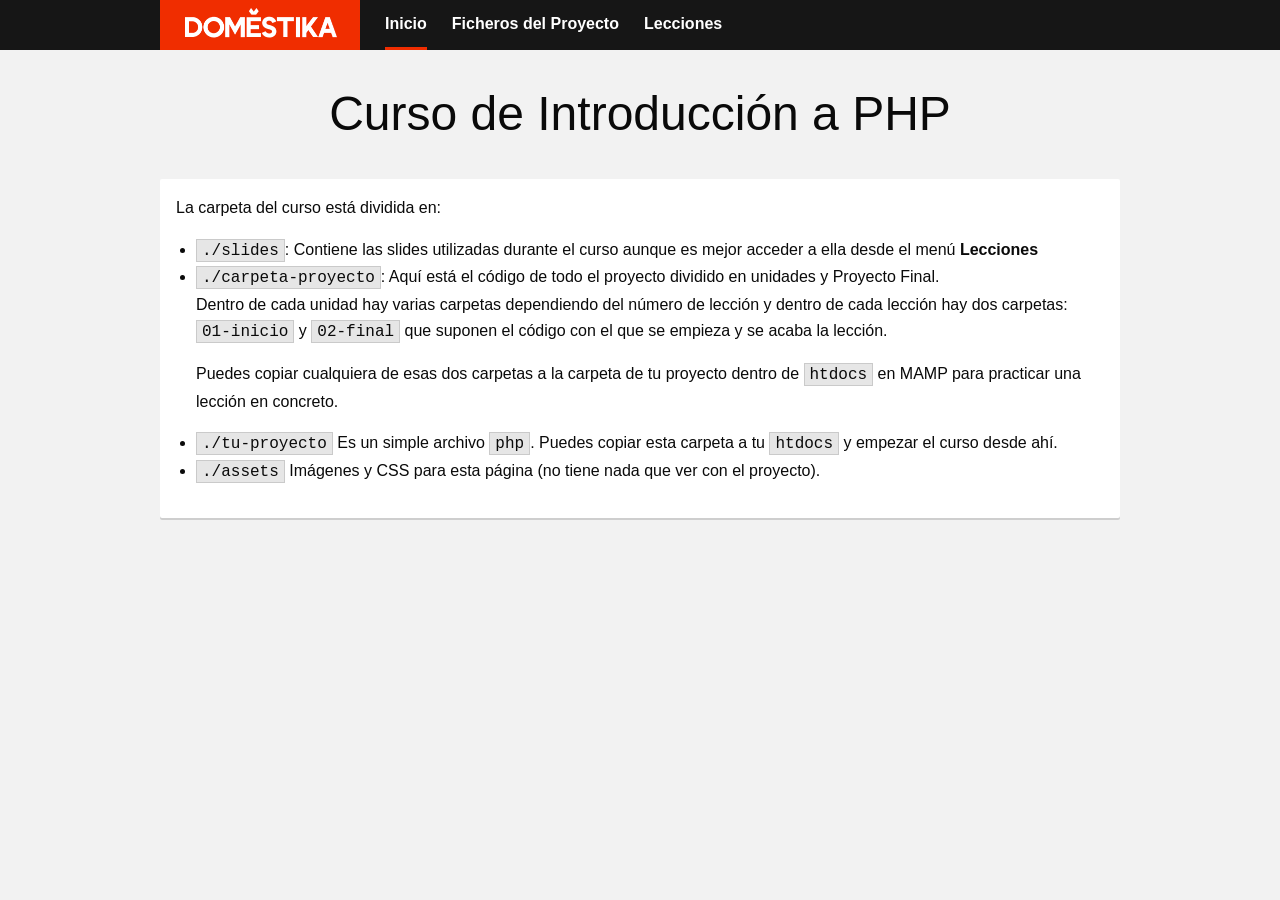
<file: carpeta-del-curso/index.html>
<!doctype html>
<html>
	<head>
		<meta charset="utf-8">
		<meta name="viewport" content="width=device-width, initial-scale=1.0, maximum-scale=1.0, user-scalable=no">

		<title>Introducción a PHP</title>

		<link rel="stylesheet" href="assets/css/inicio.css">
	</head>
	<body>
		<header>
			<div class="nav">
				<a class="logo">DOMESTIKA</a>
				<a class="current" href=".">Inicio</a>
				<a href="./ficheros.php">Ficheros del Proyecto</a>
				<a href="./lecciones.html">Lecciones</a>
			</div>
		</header>

		<h1 class="page-title">Curso de Introducción a PHP</h1>

		<div id="content">
			<p>La carpeta del curso está dividida en:</p>
			<ul>
				<li><code>./slides</code>: Contiene las slides utilizadas durante el curso aunque es mejor acceder a ella desde el menú <strong>Lecciones</strong></li>
				<li>
					<code>./carpeta-proyecto</code>: Aquí está el código de todo el proyecto dividido en unidades y Proyecto Final.
					<p>
						Dentro de cada unidad hay varias carpetas dependiendo del número de lección y dentro de cada lección hay dos carpetas: <code>01-inicio</code> y <code>02-final</code> que suponen el código con el que se empieza y se acaba la lección.
					</p>
					<p>Puedes copiar cualquiera de esas dos carpetas a la carpeta de tu proyecto dentro de <code>htdocs</code> en MAMP para practicar una lección en concreto.</p>
				</li>
				<li><code>./tu-proyecto</code> Es un simple archivo <code>php</code>. Puedes copiar esta carpeta a tu <code>htdocs</code> y empezar el curso desde ahí.</li>
				<li><code>./assets</code> Imágenes y CSS para esta página (no tiene nada que ver con el proyecto).</li>
			</ul>
		</div>
	</body>
</html>
</file>
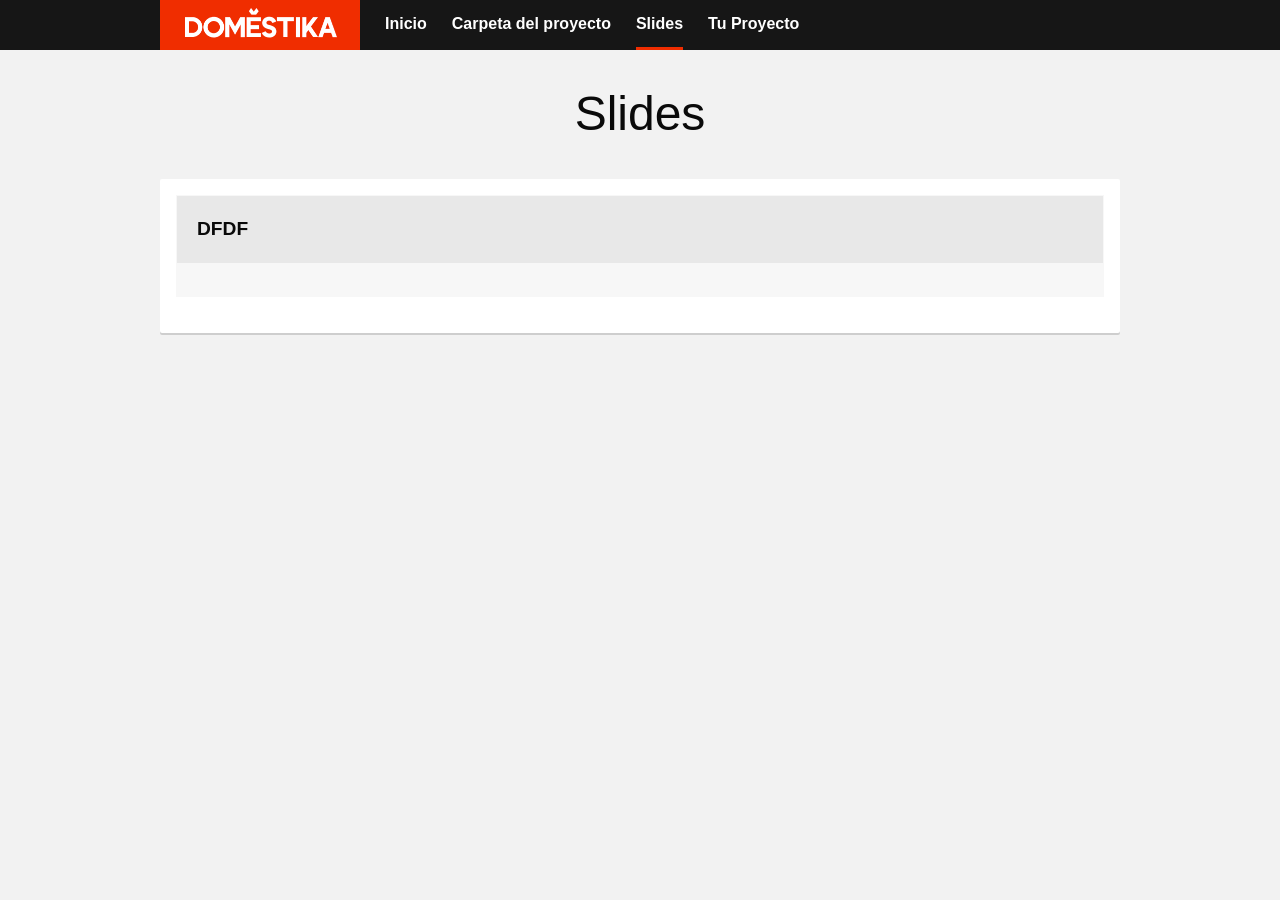
<file: carpeta-del-curso/slides/index.html>
<!doctype html>
<html>
<head>
	<meta charset="utf-8">
	<meta name="viewport" content="width=device-width, initial-scale=1.0, maximum-scale=1.0, user-scalable=no">

	<title>Slides</title>

	<link rel="stylesheet" href="../assets/css/inicio.css">
</head>
<body>

<header>
	<div class="nav">
		<a class="logo">DOMESTIKA</a>
		<a href="../">Inicio</a>
		<a href="../carpeta-proyecto">Carpeta del proyecto</a>
		<a class="current" href=".">Slides</a>
		<a href="../tu-proyecto">Tu Proyecto</a>
	</div>
</header>
<h1 class="page-title">Slides</h1>
<div id="content">
	<div class="unit">
		<h3>dfdf</h3>
	</div>
</div>

</body>
</html>
</file>
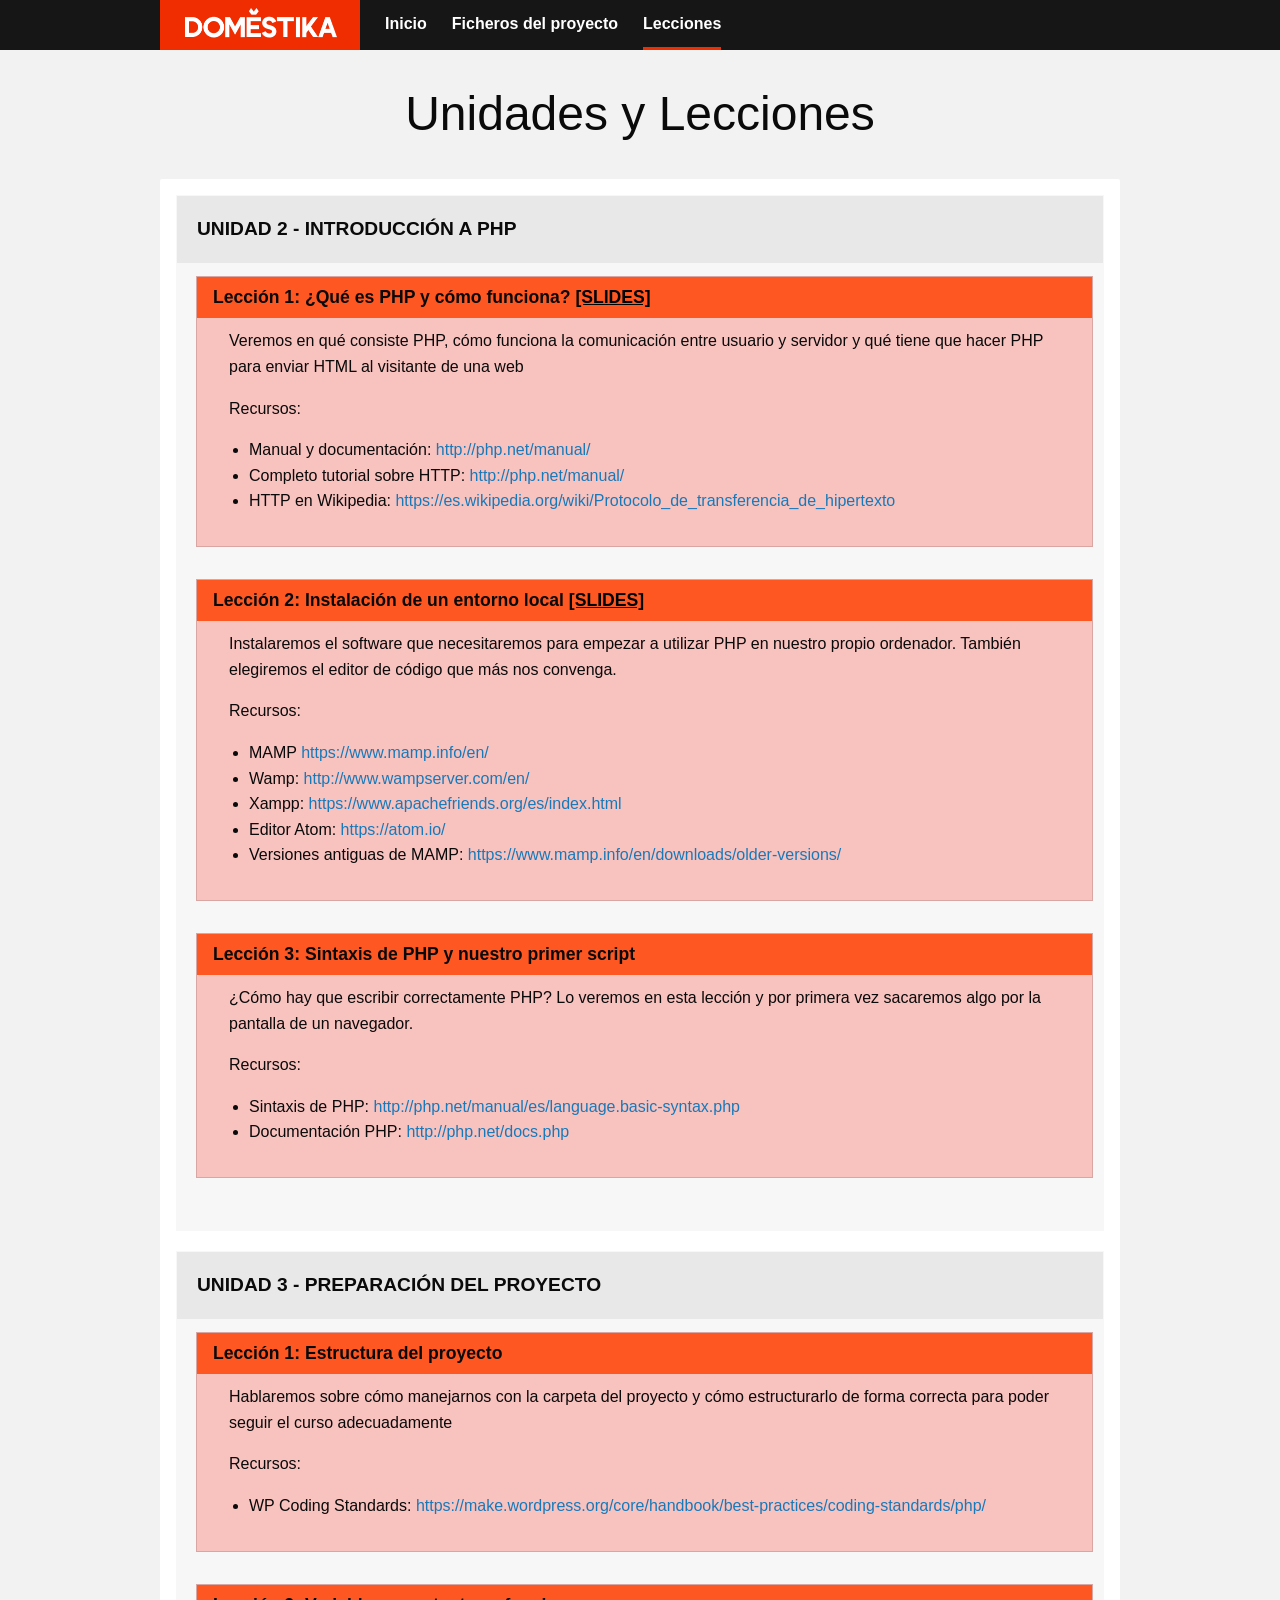
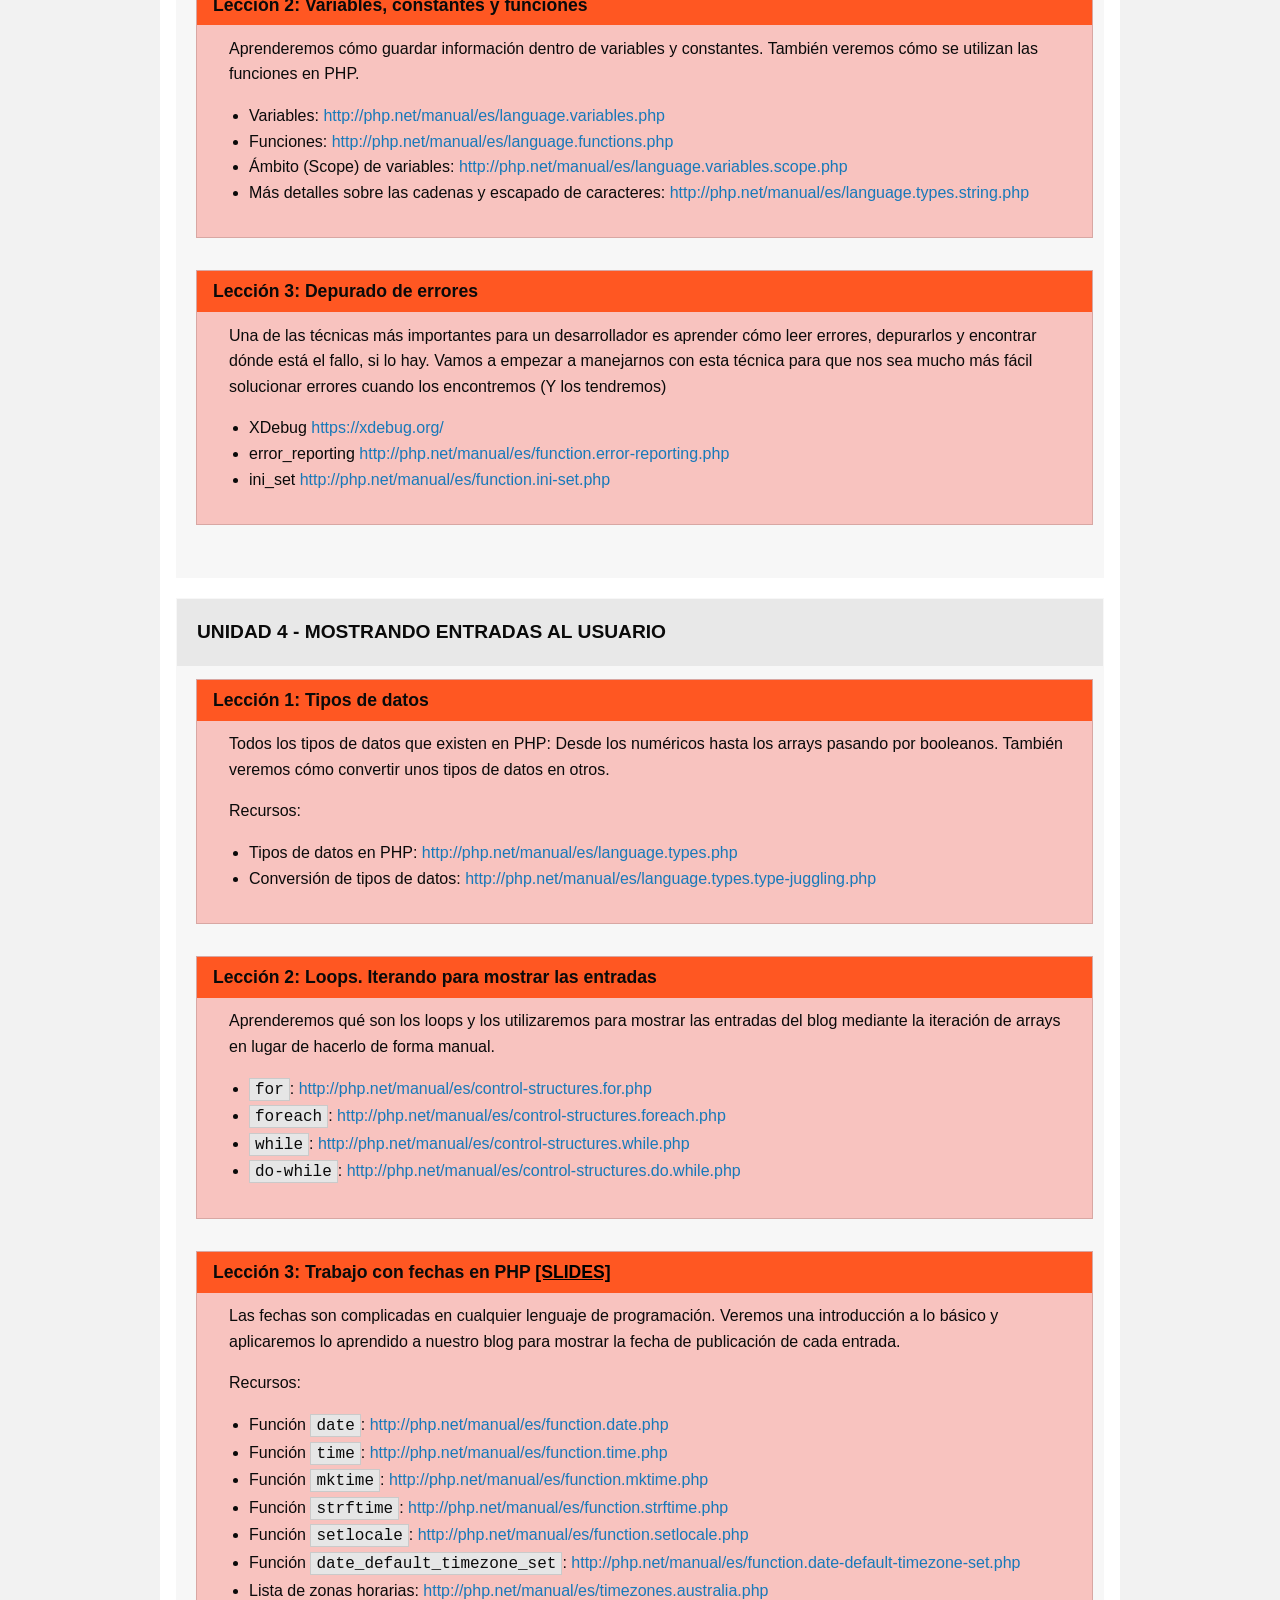
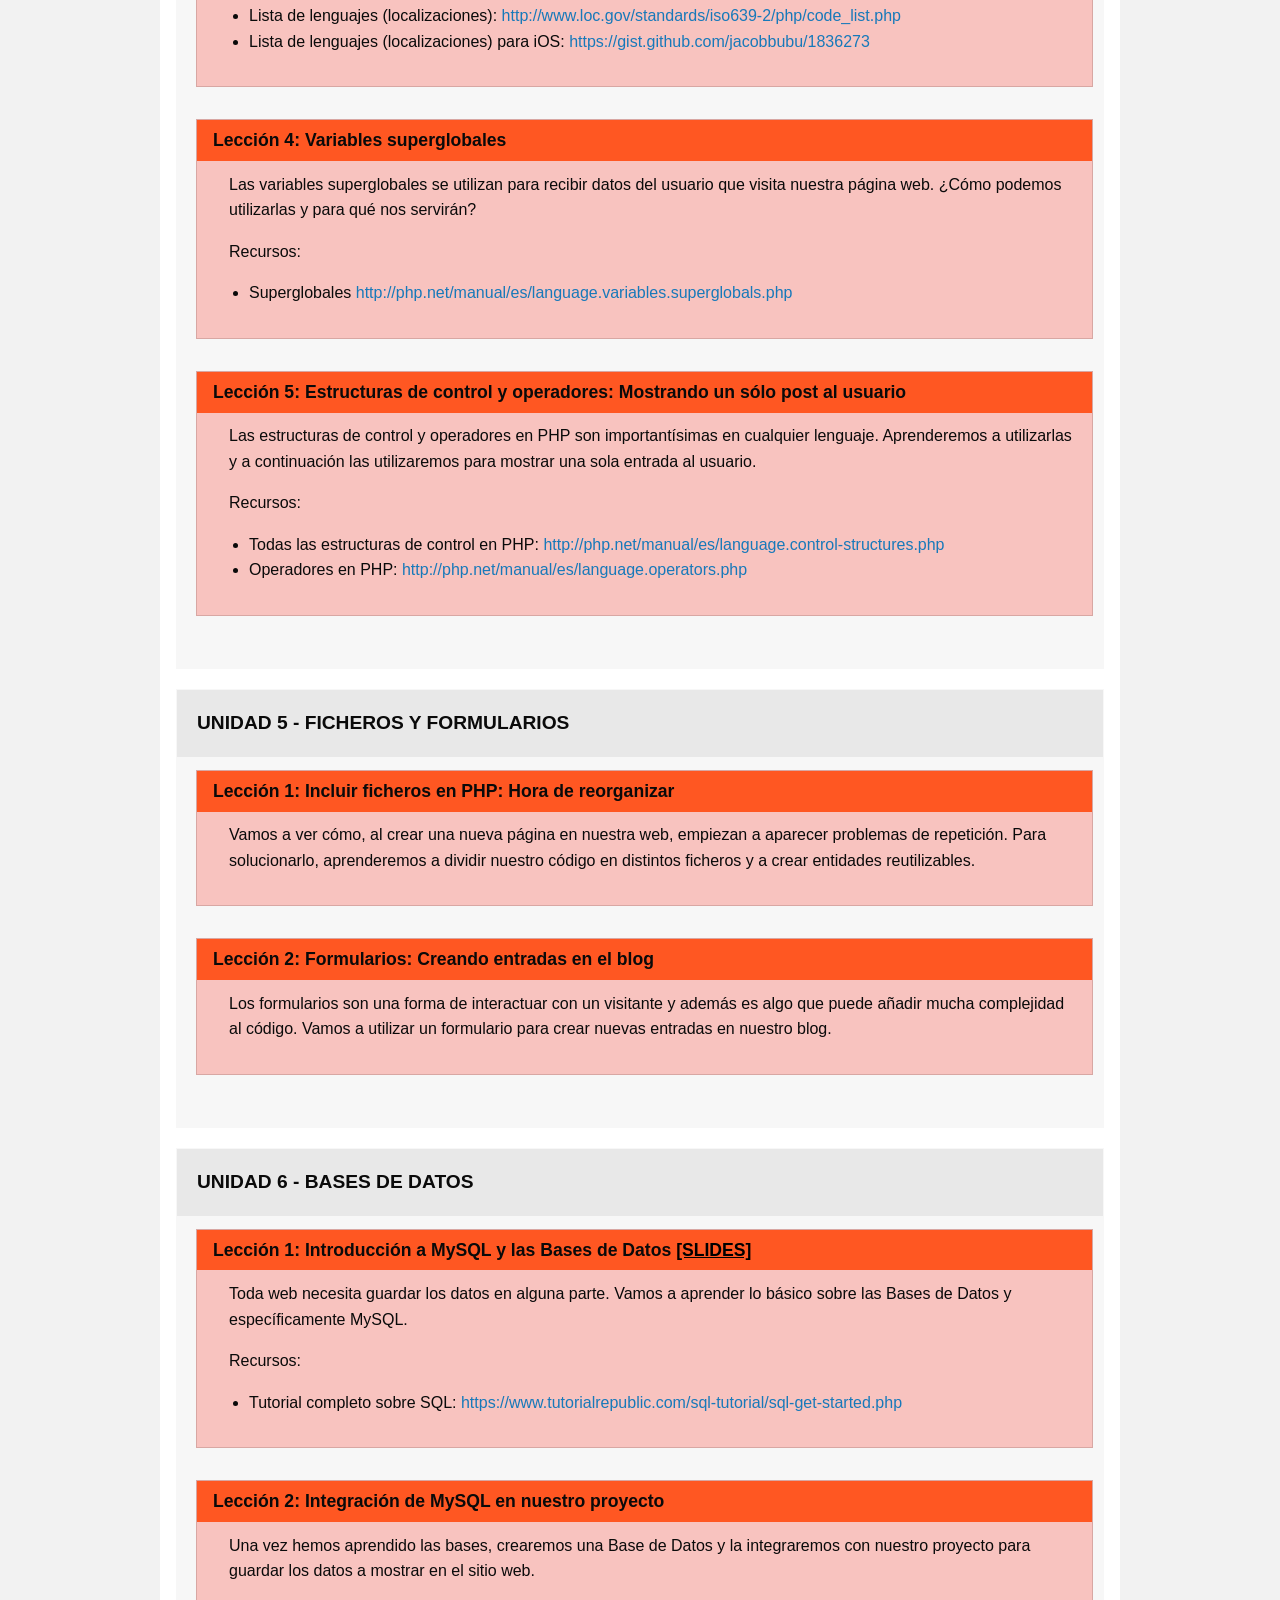
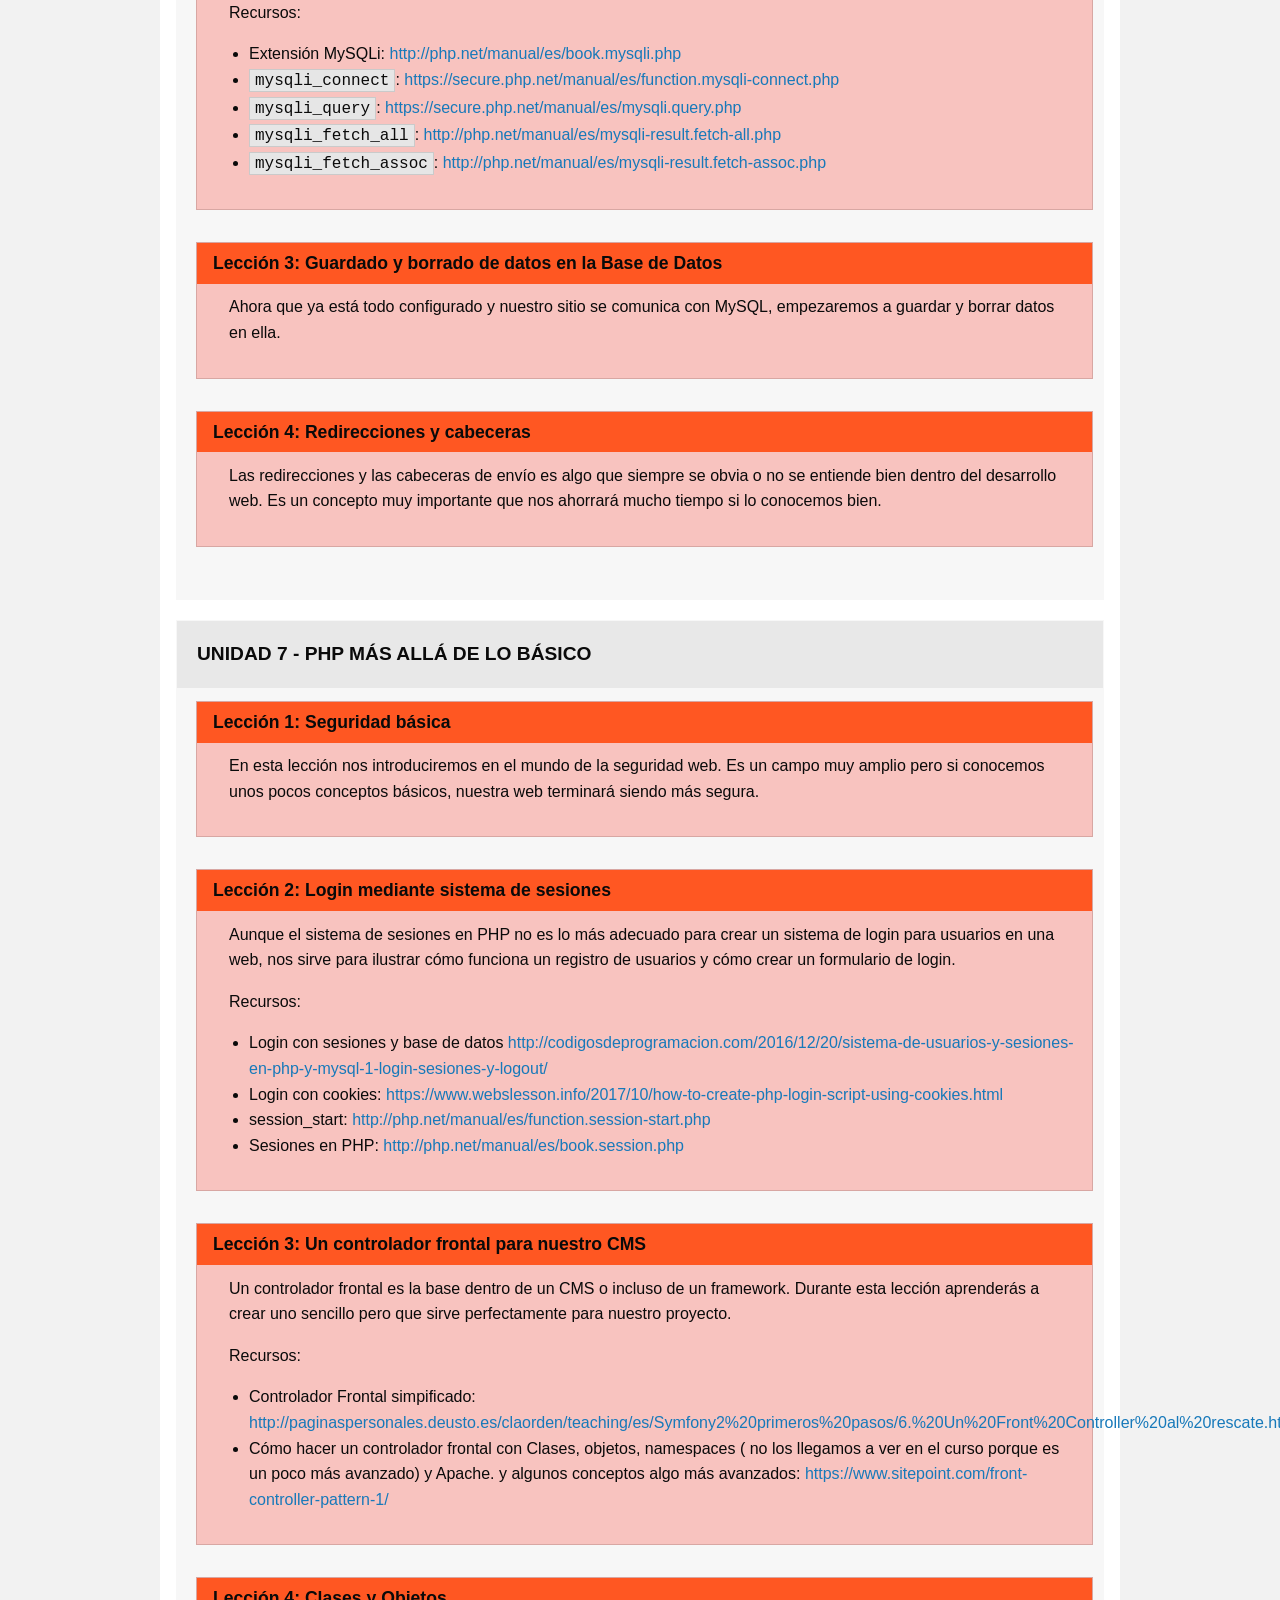
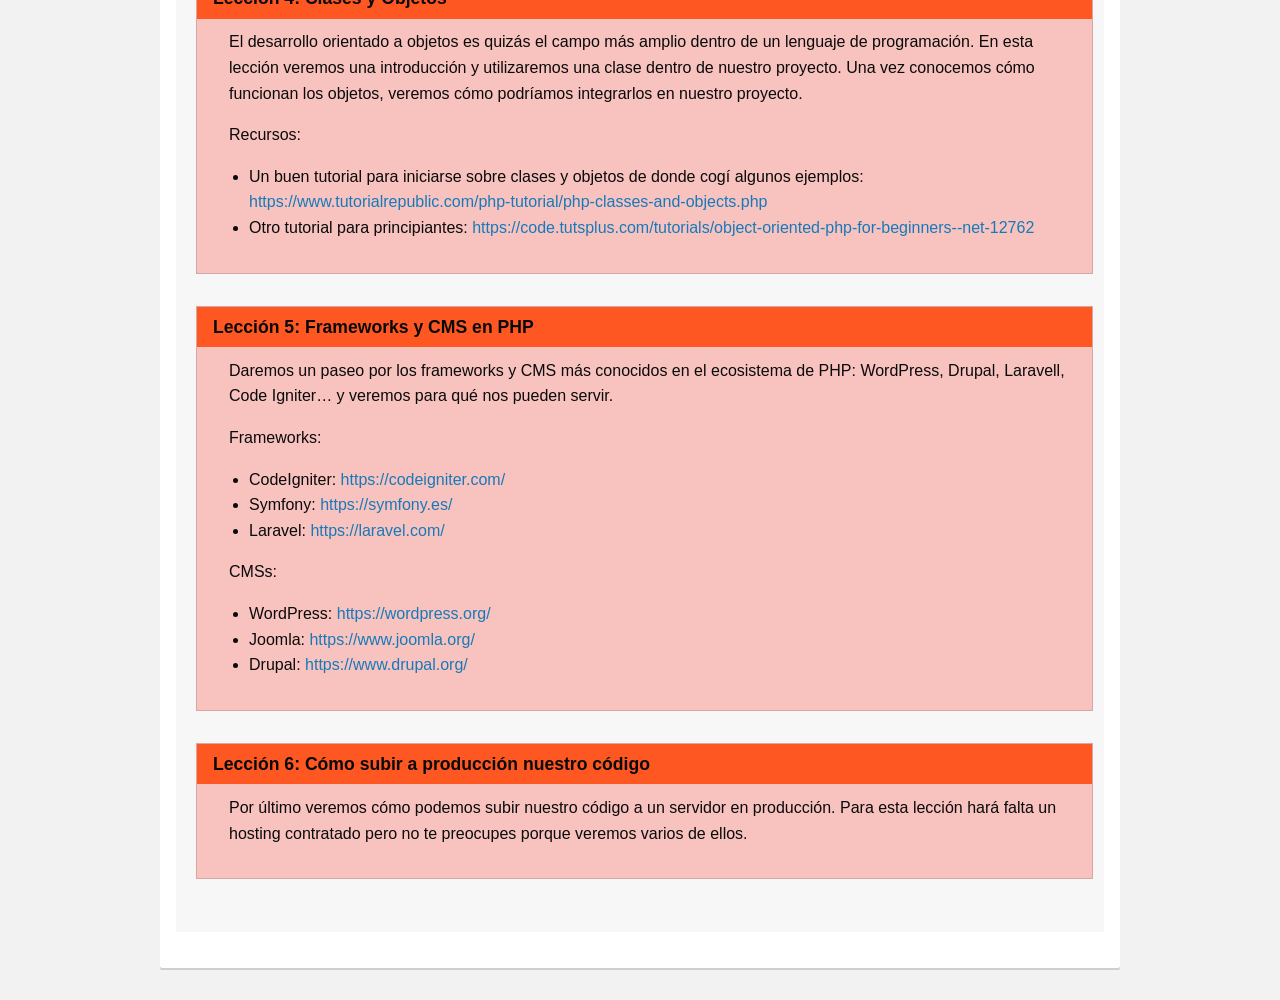
<file: carpeta-del-curso/lecciones.html>
<!doctype html>
<html>
<head>
	<meta charset="utf-8">
	<meta name="viewport" content="width=device-width, initial-scale=1.0, maximum-scale=1.0, user-scalable=no">

	<title>Unidades y Lecciones</title>

	<link rel="stylesheet" href="./assets/css/inicio.css">
</head>
<body>

<header>
	<div class="nav">
		<a class="logo">DOMESTIKA</a>
		<a href=".">Inicio</a>
		<a href="./ficheros.php">Ficheros del proyecto</a>
		<a class="current" href="./lecciones.html">Lecciones</a>
	</div>
</header>
<h1 class="page-title">Unidades y Lecciones</h1>
<div id="content">
	<div class="unit">
		<h3>UNIDAD 2 - Introducción a PHP</h3>
		<div class="lesson">
			<h4>Lección 1: ¿Qué es PHP y cómo funciona? <a href="./slides/u2-01-que-es-php.html">[SLIDES]</a></h4>
			<div class="lesson-content">
				<p>Veremos en qué consiste PHP, cómo funciona la comunicación entre usuario y servidor y qué tiene que hacer PHP para enviar HTML al visitante de una web</p>
				<p>Recursos: </p>
				<ul>
					<li>Manual y documentación: <a href="http://php.net/manual">http://php.net/manual/</a></li>
					<li>Completo tutorial sobre HTTP: <a href="http://php.net/manual">http://php.net/manual/</a></li>
					<li>HTTP en Wikipedia:
						<a href="https://es.wikipedia.org/wiki/Protocolo_de_transferencia_de_hipertexto">https://es.wikipedia.org/wiki/Protocolo_de_transferencia_de_hipertexto</a></li>
				</ul>
			</div>
		</div>
		<div class="lesson">
			<h4>Lección 2: Instalación de un entorno local <a href="./slides/u2-03-sintaxis-de-PHP-y-nuestro-primer-script.html">[SLIDES]</a></h4>
			<div class="lesson-content">
				<p>Instalaremos el software que necesitaremos para empezar a utilizar PHP en nuestro propio ordenador. También elegiremos el editor de código que más nos convenga.</p>
				<p>Recursos:</p>
				<ul>
					<li>MAMP <a href="https://www.mamp.info/en/">https://www.mamp.info/en/</a></li>
					<li>Wamp: <a href="http://www.wampserver.com/en/">http://www.wampserver.com/en/</a></li>
					<li>Xampp: <a href="https://www.apachefriends.org/es/index.html">https://www.apachefriends.org/es/index.html</a></li>
					<li>Editor Atom: <a href="https://atom.io/">https://atom.io/</a></li>
					<li>Versiones antiguas de MAMP: <a href="https://www.mamp.info/en/downloads/older-versions/">https://www.mamp.info/en/downloads/older-versions/</a></li>
				</ul>
			</div>
		</div>
		<div class="lesson">
			<h4>Lección 3: Sintaxis de PHP y nuestro primer script</h4>
			<div class="lesson-content">
				<p>¿Cómo hay que escribir correctamente PHP? Lo veremos en esta lección y por primera vez sacaremos algo por la pantalla de un navegador.</p>
				<p>Recursos:</p>
				<ul>
					<li>Sintaxis de PHP: <a href="http://php.net/manual/es/language.basic-syntax.php">http://php.net/manual/es/language.basic-syntax.php</a></li>
					<li>Documentación PHP: <a href="http://php.net/docs.php">http://php.net/docs.php</a></li>
				</ul>
			</div>
		</div>
	</div>
	<div class="unit">
		<h3>UNIDAD 3 - Preparación del proyecto</h3>
		<div class="lesson">
			<h4>Lección 1: Estructura del proyecto</h4>
			<div class="lesson-content">
				<p>Hablaremos sobre cómo manejarnos con la carpeta del proyecto y cómo estructurarlo de forma correcta para poder seguir el curso adecuadamente</p>
				<p>Recursos:</p>
				<ul>
					<li>WP Coding Standards:
						<a href="https://make.wordpress.org/core/handbook/best-practices/coding-standards/php/">https://make.wordpress.org/core/handbook/best-practices/coding-standards/php/</a></li>
				</ul>
			</div>
		</div>
		<div class="lesson">
			<h4>Lección 2: Variables, constantes y funciones</h4>
			<div class="lesson-content">
				<p>Aprenderemos cómo guardar información dentro de variables y constantes. También veremos cómo se utilizan las funciones en PHP.</p>
				<ul>
					<li>Variables: <a href="http://php.net/manual/es/language.variables.php">http://php.net/manual/es/language.variables.php</a></li>
					<li>Funciones: <a href="http://php.net/manual/es/language.functions.php">http://php.net/manual/es/language.functions.php</a></li>
					<li>Ámbito (Scope) de variables: <a href="http://php.net/manual/es/language.variables.scope.php">http://php.net/manual/es/language.variables.scope.php</a></li>
					<li>Más detalles sobre las cadenas y escapado de caracteres: <a href="http://php.net/manual/es/language.types.string.php">http://php.net/manual/es/language.types.string.php</a></li>
				</ul>
			</div>
		</div>
		<div class="lesson">
			<h4>Lección 3: Depurado de errores</h4>
			<div class="lesson-content">
				<p>Una de las técnicas más importantes para un desarrollador es aprender cómo leer errores, depurarlos y encontrar dónde está el fallo, si lo hay. Vamos a empezar a manejarnos con esta técnica para que nos sea mucho más fácil solucionar errores cuando los encontremos (Y los tendremos)</p>
				<ul>
					<li>XDebug <a href="https://xdebug.org/">https://xdebug.org/</a></li>
					<li>error_reporting <a href="http://php.net/manual/es/function.error-reporting.php">http://php.net/manual/es/function.error-reporting.php</a></li>
					<li>ini_set <a href="http://php.net/manual/es/function.ini-set.php">http://php.net/manual/es/function.ini-set.php</a></li>
				</ul>
			</div>
		</div>
	</div>
	<div class="unit">
		<h3>UNIDAD 4 - Mostrando entradas al usuario</h3>
		<div class="lesson">
			<h4>Lección 1: Tipos de datos</h4>
			<div class="lesson-content">
				<p>Todos los tipos de datos que existen en PHP: Desde los numéricos hasta los arrays pasando por booleanos. También veremos cómo convertir unos tipos de datos en otros.</p>
				<p>Recursos:</p>
				<ul>
					<li>Tipos de datos en PHP: <a href="http://php.net/manual/es/language.types.php">http://php.net/manual/es/language.types.php</a></li>
					<li>Conversión de tipos de datos: <a href="http://php.net/manual/es/language.types.type-juggling.php">http://php.net/manual/es/language.types.type-juggling.php</a></li>
				</ul>
			</div>
		</div>
		<div class="lesson">
			<h4>Lección 2: Loops. Iterando para mostrar las entradas</h4>
			<div class="lesson-content">
				<p>Aprenderemos qué son los loops y los utilizaremos para mostrar las entradas del blog mediante la iteración de arrays en lugar de hacerlo de forma manual.</p>
				<ul>
					<li><code>for</code>: <a href="http://php.net/manual/es/control-structures.for.php">http://php.net/manual/es/control-structures.for.php</a></li>
					<li><code>foreach</code>: <a href="http://php.net/manual/es/control-structures.foreach.php">http://php.net/manual/es/control-structures.foreach.php</a></li>
					<li><code>while</code>: <a href="http://php.net/manual/es/control-structures.while.php">http://php.net/manual/es/control-structures.while.php</a></li>
					<li><code>do-while</code>: <a href="http://php.net/manual/es/control-structures.do.while.php">http://php.net/manual/es/control-structures.do.while.php</a></li>
				</ul>
			</div>
		</div>
		<div class="lesson">
			<h4>Lección 3: Trabajo con fechas en PHP <a href="./slides/u4-03-trabajo-con-fechas-en-php.html">[SLIDES]</a></h4>
			<div class="lesson-content">
				<p>Las fechas son complicadas en cualquier lenguaje de programación. Veremos una introducción a lo básico y aplicaremos lo aprendido a nuestro blog para mostrar la fecha de publicación de cada entrada.</p>
				<p>Recursos:</p>
				<ul>
					<li>Función <code>date</code>: <a href="http://php.net/manual/es/function.date.php">http://php.net/manual/es/function.date.php</a></li>
					<li>Función <code>time</code>: <a href="http://php.net/manual/es/function.time.php">http://php.net/manual/es/function.time.php</a></li>
					<li>Función <code>mktime</code>: <a href="http://php.net/manual/es/function.mktime.php">http://php.net/manual/es/function.mktime.php</a></li>
					<li>Función <code>strftime</code>: <a href="http://php.net/manual/es/function.strftime.php">http://php.net/manual/es/function.strftime.php</a></li>
					<li>Función <code>setlocale</code>: <a href="http://php.net/manual/es/function.setlocale.php">http://php.net/manual/es/function.setlocale.php</a></li>
					<li>Función <code>date_default_timezone_set</code>: <a href="http://php.net/manual/es/function.date-default-timezone-set.php">http://php.net/manual/es/function.date-default-timezone-set.php</a></li>
					<li>Lista de zonas horarias: <a href="http://php.net/manual/es/timezones.australia.php">http://php.net/manual/es/timezones.australia.php</a></li>
					<li>Lista de lenguajes (localizaciones): <a href="http://www.loc.gov/standards/iso639-2/php/code_list.php">http://www.loc.gov/standards/iso639-2/php/code_list.php</a></li>
					<li>Lista de lenguajes (localizaciones) para iOS:
						<a href="https://gist.github.com/jacobbubu/1836273">https://gist.github.com/jacobbubu/1836273</a></li>

				</ul>
			</div>
		</div>
		<div class="lesson">
			<h4>Lección 4: Variables superglobales</h4>
			<div class="lesson-content">
				<p>Las variables superglobales se utilizan para recibir datos del usuario que visita nuestra página web. ¿Cómo podemos utilizarlas y para qué nos servirán?</p>
				<p>Recursos:</p>
				<ul>
					<li>Superglobales <a href="http://php.net/manual/es/language.variables.superglobals.php">http://php.net/manual/es/language.variables.superglobals.php</a></li>
				</ul>
			</div>
		</div>
		<div class="lesson">
			<h4>Lección 5: Estructuras de control y operadores: Mostrando un sólo post al usuario</h4>
			<div class="lesson-content">
				<p>Las estructuras de control y operadores en PHP son importantísimas en cualquier lenguaje. Aprenderemos a utilizarlas y a continuación las utilizaremos para mostrar una sola entrada al usuario.</p>
				<p>Recursos:</p>
				<ul>
					<li>Todas las estructuras de control en PHP: <a href="http://php.net/manual/es/language.control-structures.php">http://php.net/manual/es/language.control-structures.php</a></li>
					<li>Operadores en PHP: <a href="http://php.net/manual/es/language.operators.php">http://php.net/manual/es/language.operators.php</a></li>
				</ul>
			</div>
		</div>
	</div>
	<div class="unit">
		<h3>UNIDAD 5 -  FICHEROS Y FORMULARIOS</h3>
		<div class="lesson">
			<h4>Lección 1: Incluir ficheros en PHP: Hora de reorganizar</h4>
			<div class="lesson-content">
				<p>Vamos a ver cómo, al crear una nueva página en nuestra web, empiezan a aparecer problemas de repetición. Para solucionarlo, aprenderemos a dividir nuestro código en distintos ficheros y a crear entidades reutilizables.</p>
			</div>
		</div>
		<div class="lesson">
			<h4>Lección 2: Formularios: Creando entradas en el blog</h4>
			<div class="lesson-content">
				<p>Los formularios son una forma de interactuar con un visitante y además es algo que puede añadir mucha complejidad al código. Vamos a utilizar un formulario para crear nuevas entradas en nuestro blog.</p>
			</div>
		</div>
	</div>
	<div class="unit">
		<h3>UNIDAD 6 - BASES DE DATOS </h3>
		<div class="lesson">
			<h4>Lección 1: Introducción a MySQL y las Bases de Datos <a href="./slides/u6-01-introduccion-a-mysql.html">[SLIDES]</a></h4>
			<div class="lesson-content">
				<p>Toda web necesita guardar los datos en alguna parte. Vamos a aprender lo básico sobre las Bases de Datos y específicamente MySQL.</p>
				<p>Recursos:</p>
				<ul>
					<li>Tutorial completo sobre SQL: <a href="https://www.tutorialrepublic.com/sql-tutorial/sql-get-started.php">https://www.tutorialrepublic.com/sql-tutorial/sql-get-started.php</a></li>
				</ul>
			</div>
		</div>
		<div class="lesson">
			<h4>Lección 2: Integración de MySQL en nuestro proyecto</h4>
			<div class="lesson-content">
				<p>Una vez hemos aprendido las bases, crearemos una Base de Datos y la integraremos con nuestro proyecto para guardar los datos a mostrar en el sitio web.</p>
				<p>Recursos:</p>
				<ul>
					<li>Extensión MySQLi: <a href="http://php.net/manual/es/book.mysqli.php">http://php.net/manual/es/book.mysqli.php</a></li>
					<li><code>mysqli_connect</code>: <a href="https://secure.php.net/manual/es/function.mysqli-connect.php">https://secure.php.net/manual/es/function.mysqli-connect.php</a></li>
					<li><code>mysqli_query</code>: <a href="https://secure.php.net/manual/es/mysqli.query.php">https://secure.php.net/manual/es/mysqli.query.php</a></li>
					<li><code>mysqli_fetch_all</code>: <a href="http://php.net/manual/es/mysqli-result.fetch-all.php">http://php.net/manual/es/mysqli-result.fetch-all.php</a></li>
					<li><code>mysqli_fetch_assoc</code>: <a href="http://php.net/manual/es/mysqli-result.fetch-assoc.php">http://php.net/manual/es/mysqli-result.fetch-assoc.php</a></li>
				</ul>
			</div>
		</div>
		<div class="lesson">
			<h4>Lección 3: Guardado y borrado de datos en la Base de Datos</h4>
			<div class="lesson-content">
				<p>Ahora que ya está todo configurado y nuestro sitio se comunica con MySQL, empezaremos a guardar y borrar datos en ella.</p>
			</div>
		</div>
		<div class="lesson">
			<h4>Lección 4: Redirecciones y cabeceras</h4>
			<div class="lesson-content">
				<p>Las redirecciones y las cabeceras de envío es algo que siempre se obvia o no se entiende bien dentro del desarrollo web. Es un concepto muy importante que nos ahorrará mucho tiempo si lo conocemos bien.</p>
			</div>
		</div>
	</div>
	<div class="unit">
		<h3>UNIDAD 7 - PHP MÁS ALLÁ DE LO BÁSICO</h3>
		<div class="lesson">
			<h4>Lección 1: Seguridad básica</h4>
			<div class="lesson-content">
				<p>En esta lección nos introduciremos en el mundo de la seguridad web. Es un campo muy amplio pero si conocemos unos pocos conceptos básicos, nuestra web terminará siendo más segura.</p>
			</div>
		</div>
		<div class="lesson">
			<h4>Lección 2: Login mediante sistema de sesiones</h4>
			<div class="lesson-content">
				<p>Aunque el sistema de sesiones en PHP no es lo más adecuado para crear un sistema de login para usuarios en una web, nos sirve para ilustrar cómo funciona un registro de usuarios y cómo crear un formulario de login.</p>
				<p>Recursos:</p>
				<ul>
					<li>Login con sesiones y base de datos <a href="http://codigosdeprogramacion.com/2016/12/20/sistema-de-usuarios-y-sesiones-en-php-y-mysql-1-login-sesiones-y-logout/">http://codigosdeprogramacion.com/2016/12/20/sistema-de-usuarios-y-sesiones-en-php-y-mysql-1-login-sesiones-y-logout/</a></li>
					<li>Login con cookies: <a href="https://www.webslesson.info/2017/10/how-to-create-php-login-script-using-cookies.html">https://www.webslesson.info/2017/10/how-to-create-php-login-script-using-cookies.html</a></li>
					<li>session_start: <a href="http://php.net/manual/es/function.session-start.php">http://php.net/manual/es/function.session-start.php</a></li>
					<li>Sesiones en PHP: <a href="http://php.net/manual/es/book.session.php">http://php.net/manual/es/book.session.php</a></li>
				</ul>
			</div>
		</div>
		<div class="lesson">
			<h4>Lección 3: Un controlador frontal para nuestro CMS</h4>
			<div class="lesson-content">
				<p>Un controlador frontal es la base dentro de un CMS o incluso de un framework. Durante esta lección aprenderás a crear uno sencillo pero que sirve perfectamente para nuestro proyecto.</p>
				<p>Recursos:</p>
				<ul>
					<li>Controlador Frontal simpificado: <a href="http://paginaspersonales.deusto.es/claorden/teaching/es/Symfony2%20primeros%20pasos/6.%20Un%20Front%20Controller%20al%20rescate.html">http://paginaspersonales.deusto.es/claorden/teaching/es/Symfony2%20primeros%20pasos/6.%20Un%20Front%20Controller%20al%20rescate.html</a></li>
					<li>Cómo hacer un controlador frontal con Clases, objetos, namespaces ( no los llegamos a ver en el curso porque es un poco más avanzado) y Apache. y algunos conceptos algo más avanzados: <a href="https://www.sitepoint.com/front-controller-pattern-1/">https://www.sitepoint.com/front-controller-pattern-1/</a></li>
				</ul>
			</div>
		</div>
		<div class="lesson">
			<h4>Lección 4: Clases y Objetos</h4>
			<div class="lesson-content">
				<p>El desarrollo orientado a objetos es quizás el campo más amplio dentro de un lenguaje de programación. En esta lección veremos una introducción y utilizaremos una clase dentro de nuestro proyecto. Una vez conocemos cómo funcionan los objetos, veremos cómo podríamos integrarlos en nuestro proyecto.</p>
				<p>Recursos:</p>
				<ul>
					<li>Un buen tutorial para iniciarse sobre clases y objetos de donde cogí algunos ejemplos: <a href="https://www.tutorialrepublic.com/php-tutorial/php-classes-and-objects.php">https://www.tutorialrepublic.com/php-tutorial/php-classes-and-objects.php</a></li>
					<li>Otro tutorial para principiantes: <a href="https://code.tutsplus.com/tutorials/object-oriented-php-for-beginners--net-12762">https://code.tutsplus.com/tutorials/object-oriented-php-for-beginners--net-12762</a></li>
				</ul>
			</div>
		</div>
		<div class="lesson">
			<h4>Lección 5: Frameworks y CMS en PHP</h4>
			<div class="lesson-content">
				<p>Daremos un paseo por los frameworks y CMS más conocidos en el ecosistema de PHP: WordPress, Drupal, Laravell, Code Igniter… y veremos para qué nos pueden servir.</p>
				<p>Frameworks:</p>
				<ul>
					<li>CodeIgniter: <a href="https://codeigniter.com/">https://codeigniter.com/</a></li>
					<li>Symfony: <a href="https://symfony.es/">https://symfony.es/</a></li>
					<li>Laravel: <a href="https://laravel.com/">https://laravel.com/</a></li>
				</ul>
				<p>CMSs:</p>
				<ul>
					<li>WordPress: <a href="https://wordpress.org/">https://wordpress.org/</a></li>
					<li>Joomla: <a href="https://www.joomla.org/">https://www.joomla.org/</a></li>
					<li>Drupal: <a href="https://www.drupal.org/">https://www.drupal.org/</a></li>
				</ul>
			</div>
		</div>
		<div class="lesson">
			<h4>Lección 6: Cómo subir a producción nuestro código</h4>
			<div class="lesson-content">
				<p>Por último veremos cómo podemos subir nuestro código a un servidor en producción. Para esta lección hará falta un hosting contratado pero no te preocupes porque veremos varios de ellos.</p>
			</div>
		</div>
	</div>
</div>

</body>
</html>
</file>
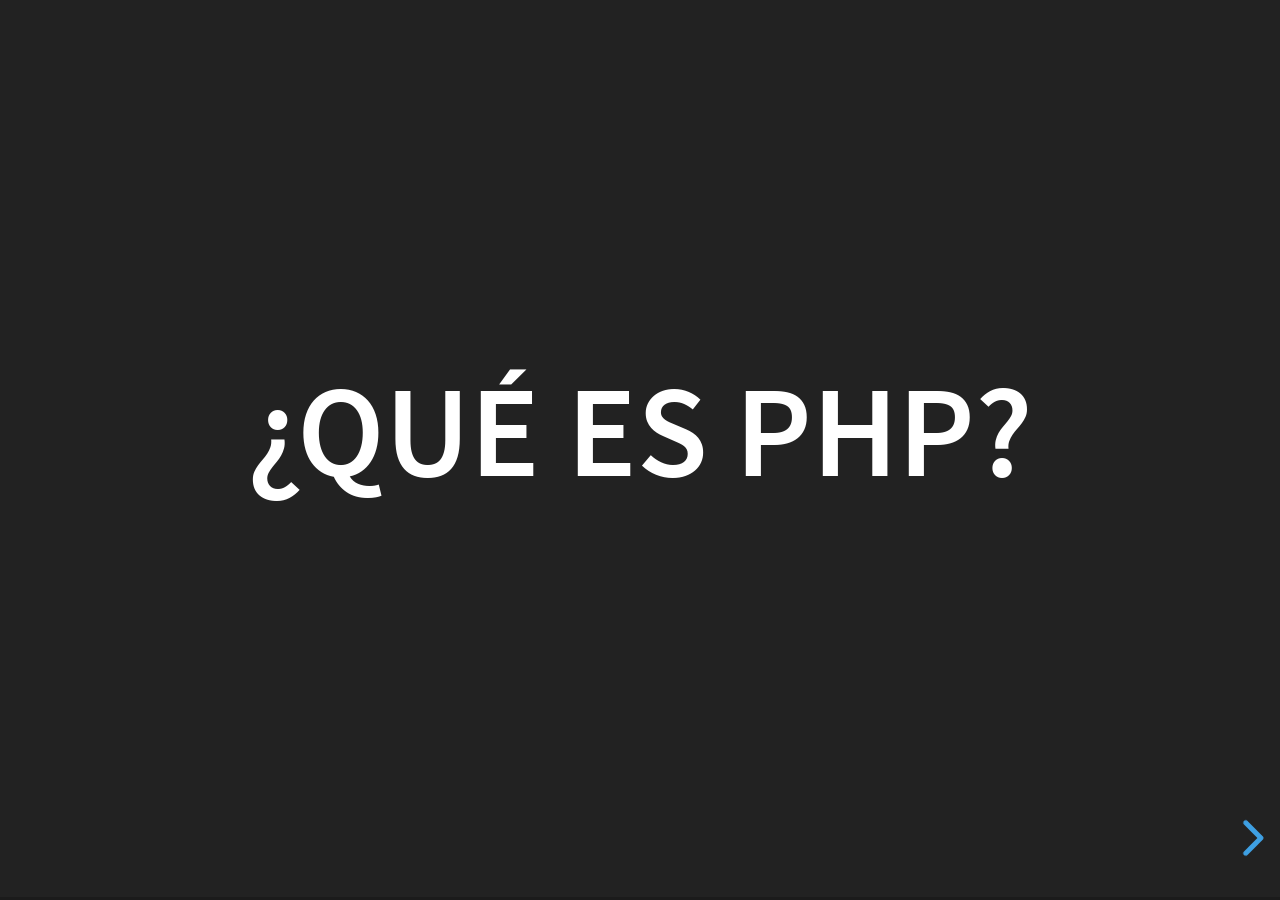
<file: carpeta-del-curso/slides/u2-01-que-es-php.html>
<!doctype html>
<html>
<head>
	<meta charset="utf-8">
	<meta name="viewport" content="width=device-width, initial-scale=1.0, maximum-scale=1.0, user-scalable=no">

	<title>Sintaxis en PHP</title>

	<link rel="stylesheet" href="css/reveal.css">
	<link rel="stylesheet" href="css/theme/black.css">

	<!-- Theme used for syntax highlighting of code -->
	<link rel="stylesheet" href="lib/css/zenburn.css">

	<!-- Printing and PDF exports -->
	<script>
		var link = document.createElement( 'link' );
		link.rel = 'stylesheet';
		link.type = 'text/css';
		link.href = window.location.search.match( /print-pdf/gi ) ? 'css/print/pdf.css' : 'css/print/paper.css';
		document.getElementsByTagName( 'head' )[0].appendChild( link );
	</script>
</head>
<body>
<div class="reveal">
	<div class="slides">
		<section>
			<h1>¿Qué es PHP?</h1>
		</section>
		<section>
			<section data-transition="none">
				<h4>¿Cómo funciona PHP?</h4>
				<img data-src="img/internet-0.png" alt="" style="max-width:800px;border:none;background:#DEDEDE;box-shadow:none;">
			</section>
			<section data-transition="none">
				<h4>¿Cómo funciona PHP?</h4>
				<img data-src="img/internet-1.png" alt="" style="max-width:800px;border:none;background:#DEDEDE;box-shadow:none;">
			</section>
			<section data-transition="none">
				<h4>¿Cómo funciona PHP?</h4>
				<img data-src="img/internet-2.png" alt="" style="max-width:800px;border:none;background:#DEDEDE;box-shadow:none;">
			</section>
			<section data-transition="none">
				<h4>¿Cómo funciona PHP?</h4>
				<img data-src="img/internet-3.png" alt="" style="max-width:800px;border:none;background:#DEDEDE;box-shadow:none;">
			</section>
			<section data-transition="none">
				<h4>¿Cómo funciona PHP?</h4>
				<img data-src="img/internet-4.png" alt="" style="max-width:800px;border:none;background:#DEDEDE;box-shadow:none;">
			</section>
			<section data-transition="none">
				<h4>¿Cómo funciona PHP?</h4>
				<img data-src="img/internet-5.png" alt="" style="max-width:800px;border:none;background:#DEDEDE;box-shadow:none;">
			</section>
			<section data-transition="none">
				<h4>¿Cómo funciona PHP?</h4>
				<img data-src="img/internet-6.png" alt="" style="max-width:800px;border:none;background:#DEDEDE;box-shadow:none;">
			</section>
			<section data-transition="none">
				<h4>¿Cómo funciona PHP?</h4>
				<img data-src="img/internet-7.png" alt="" style="max-width:800px;border:none;background:#DEDEDE;box-shadow:none;">
			</section>
		</section>
		<section>
			<h1>Protocolo HTTP (Hypertext Transfer Protocol)</h1>
			<p>Intercambio de Requests y Responses</p>
		</section>
		<section>
			<section data-transition="none">
				<h4>Protocolo HTTP: Responses</h4>
				<img data-src="img/HTTP-0.png" alt="" style="max-width:800px;border:none;background:#DEDEDE;box-shadow:none;">
			</section>
			<section data-transition="none">
				<h4>Protocolo HTTP: Responses</h4>
				<img data-src="img/HTTP-1.png" alt="" style="max-width:800px;border:none;background:#DEDEDE;box-shadow:none;">
			</section>
			<section data-transition="none">
				<h4>Protocolo HTTP: Responses</h4>
				<img data-src="img/HTTP-2.png" alt="" style="max-width:800px;border:none;background:#DEDEDE;box-shadow:none;">
			</section>
			<section data-transition="none">
				<h4>Protocolo HTTP: Responses</h4>
				<img data-src="img/HTTP-3.png" alt="" style="max-width:800px;border:none;background:#DEDEDE;box-shadow:none;">
			</section>
			<section data-transition="none">
				<h4>Protocolo HTTP: Responses</h4>
				<img data-src="img/HTTP-4.png" alt="" style="max-width:800px;border:none;background:#DEDEDE;box-shadow:none;">
			</section>
			<section data-transition="none">
				<h4>Protocolo HTTP: Responses</h4>
				<img data-src="img/HTTP-5.png" alt="" style="max-width:800px;border:none;background:#DEDEDE;box-shadow:none;">
			</section>
			<section data-transition="none">
				<h4>Protocolo HTTP: Responses</h4>
				<img data-src="img/HTTP-6.png" alt="" style="max-width:800px;border:none;background:#DEDEDE;box-shadow:none;">
			</section>
		</section>
		<section>
			<h2>Aspecto de un Response</h2>
			<pre><code>HTTP/1.1 200 OK
Content-Type: text/html
Date: Mon 15 Jul 2013 21:00:00 GMT
Server: Apache/2.2.22 (Ubuntu)
X-Powered-By: PHP/7.2
Content-Length: 2838

&lt;!DOCTYPE html&gt;
&lt;html&gt;
	&lt;head&gt;&lt;/head&gt;
	&lt;body&gt;
		&lt;h1&gt;Bienvenido a mi sitio&lt;/h1&gt;
	&lt;/body&gt;
&lt;/html&gt;
		</code></pre>
		</section>
		<section>
			<section>
				<h2>Protocolo HTTP: Requests</h2>
				<ul>
					<li>GET</li>
					<li>POST</li>
					<li>HEAD</li>
					<li>PUT</li>
					<li>DELETE</li>
					<li>...</li>
				</ul>
			</section>
			<section>
				<h2>GET</h2>
				<pre><code>
GET /pagina.php?var1=value1&var2=value2
Host: wwww.misitio.com
User-Agent: Mozilla/5.0
Accept_language: en;q=0.5
Accept-Encoding: gzip,deflate
Connection: keep-alive
Cookie: uggf=a2387dfk-sgfd-gghdfghfgh;uieu=fdifu5676
				</code></pre>
			</section>
			<section>
				<h2>POST</h2>
				<pre><code>POST /pagina.php
Host: wwww.misitio.com
User-Agent: Mozilla/5.0
Accept_language: en;q=0.5
Accept-Encoding: gzip,deflate
Connection: keep-alive
Cookie: uggf=a2387dfk-sgfd-gghdfghfgh;uieu=fdifu5676

var1=value1&var2=value2
				</code></pre>
			</section>
		</section>
		<section>
			<h2>Versiones de PHP</h2>
			<ul>
				<li>1.0: 1995</li>
				<li>2.0: 1997</li>
				<li>3.0: 1998</li>
				<li>4.0: 2000</li>
				<li>5.0: 2004</li>
				<li>5.6: 2014</li>
				<li>7.0: 2015</li>
				<li>7.3: 2018</li>
			</ul>
		</section>
		<section></section>

	</div>
</div>

<script src="lib/js/head.min.js"></script>
<script src="js/reveal.js"></script>

<script>
	// More info about config & dependencies:
	// - https://github.com/hakimel/reveal.js#configuration
	// - https://github.com/hakimel/reveal.js#dependencies
	Reveal.initialize({
		fragmentInURL: true,
		dependencies: [
			{ src: 'plugin/markdown/marked.js' },
			{ src: 'plugin/markdown/markdown.js' },
			{ src: 'plugin/notes/notes.js', async: true },
			{ src: 'plugin/highlight/highlight.js', async: true, callback: function() { hljs.initHighlightingOnLoad(); } }
		]
	});
</script>
</body>
</html>
</file>
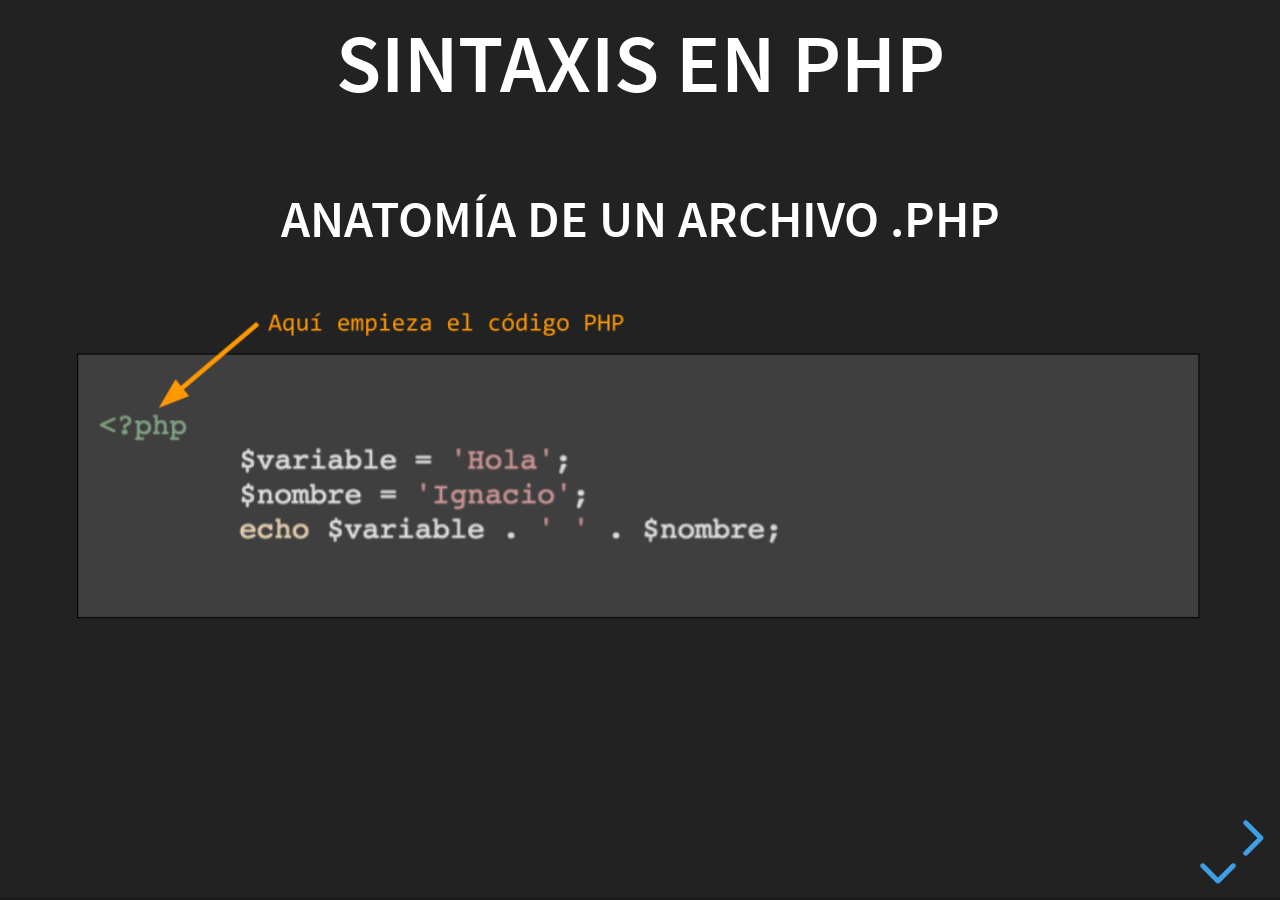
<file: carpeta-del-curso/slides/u2-03-sintaxis-de-PHP-y-nuestro-primer-script.html>
<!doctype html>
<html>
<head>
	<meta charset="utf-8">
	<meta name="viewport" content="width=device-width, initial-scale=1.0, maximum-scale=1.0, user-scalable=no">

	<title>Sintaxis en PHP</title>

	<link rel="stylesheet" href="css/reveal.css">
	<link rel="stylesheet" href="css/theme/black.css">

	<!-- Theme used for syntax highlighting of code -->
	<link rel="stylesheet" href="lib/css/zenburn.css">

	<!-- Printing and PDF exports -->
	<script>
		var link = document.createElement( 'link' );
		link.rel = 'stylesheet';
		link.type = 'text/css';
		link.href = window.location.search.match( /print-pdf/gi ) ? 'css/print/pdf.css' : 'css/print/paper.css';
		document.getElementsByTagName( 'head' )[0].appendChild( link );
	</script>
</head>
<body>
<div class="reveal">
	<div class="slides">
		<section>
			<h2>Sintaxis en PHP</h2>
			<section data-transition="none">
				<h4>Anatomía de un archivo .php</h4>
				<img data-src="img/anatomia-01.png" alt="" style="border:none;background:transparent;box-shadow:none;">
			</section>
			<section data-transition="none">
				<h4>Anatomía de un archivo .php</h4>
				<img data-src="img/anatomia-02.png" alt="" style="border:none;background:transparent;box-shadow:none;">
			</section>
			<section data-transition="none">
				<h4>Anatomía de un archivo .php</h4>
				<img data-src="img/anatomia-03.png" alt="" style="border:none;background:transparent;box-shadow:none;">
			</section>
			<section data-transition="none">
				<h4>Anatomía de un archivo .php</h4>
				<img data-src="img/anatomia-04.png" alt="" style="border:none;background:transparent;box-shadow:none;">
			</section>
			<section data-transition="none">
				<h4>Anatomía de un archivo .php</h4>
				<img data-src="img/anatomia-05.png" alt="" style="border:none;background:transparent;box-shadow:none;">
			</section>
			<section data-transition="none">
				<h4>Anatomía de un archivo .php</h4>
				<img data-src="img/anatomia-00.png" alt="" style="border:none;background:transparent;box-shadow:none;">
				<p>Resultado: <pre><code>Hola Ignacio</code></pre></p>
			</section>
		</section>
		<section>
			<h2>PHP dentro de (embebido en) HTML</h2>
			<section>
						<pre><code data-trim class="html">
							&lt;?php
								$variable = 'Hola';
								$nombre = 'Ignacio';
							?&gt;
							<div class="content">
								<h1>&lt;?php echo $variable . ' '  . $nombre; ?&gt;</h1>
							</div>
						</code></pre>
			</section>
		</section>
		<section>
			<h2>Comentarios</h2>
			<section>
						<pre><code data-trim class="php html">
						&lt;?php
							// Comentario de línea
							$variable = 'valor';
							/*
							 * Comentario de
							 * múltiples
							 * líneas
							 */
							echo $variable;
						?&gt;
						</code></pre>
			</section>
			<section>
				<h3>¿Para qué quiero comentarios?</h3>
			</section>
			<section>
				<h3>Para delimitar zonas en el código</h3>
				<pre><code data-trim class="php html">
						&lt;?php
							/* ===== PROCESADO DEL FORMULARIO ===== */

							// 1. Valores que manda el usuario
							$valores = valores_del_formulario();

							// 2. Validación de los valores
							$error = validar( $valores );

							// 3. Guardado en base de datos
							guardar( $valores );

							/* ===== FIN DEL PROCESADO ===== */
						?&gt;
						</code></pre>
			</section>
			<section>
				<h3>Para aclarar una zona del código que no está clara</h3>
				<pre><code data-trim class="php html">
						&lt;?php
							if ( $error ) {
								// Parece que ha habido un error.
								// Lo mostramos por pantalla
								muestra_error();
							}

							echo 'Gracias por enviar el formulario';
						?&gt;
						</code></pre>
			</section>
			<section>
				<h3>Para eliminar código de forma temporal</h3>
				<pre><code data-trim class="php html">
						&lt;?php
							/* Este código no se ejecutará */

							// if ( $error ) {
							//	muestra_error();
							// }

							echo 'Gracias por enviar el formulario';
						?&gt;
						</code></pre>
			</section>
		</section>
	</div>
</div>

<script src="lib/js/head.min.js"></script>
<script src="js/reveal.js"></script>

<script>
	// More info about config & dependencies:
	// - https://github.com/hakimel/reveal.js#configuration
	// - https://github.com/hakimel/reveal.js#dependencies
	Reveal.initialize({
		fragmentInURL: true,
		dependencies: [
			{ src: 'plugin/markdown/marked.js' },
			{ src: 'plugin/markdown/markdown.js' },
			{ src: 'plugin/notes/notes.js', async: true },
			{ src: 'plugin/highlight/highlight.js', async: true, callback: function() { hljs.initHighlightingOnLoad(); } }
		]
	});
</script>
</body>
</html>
</file>
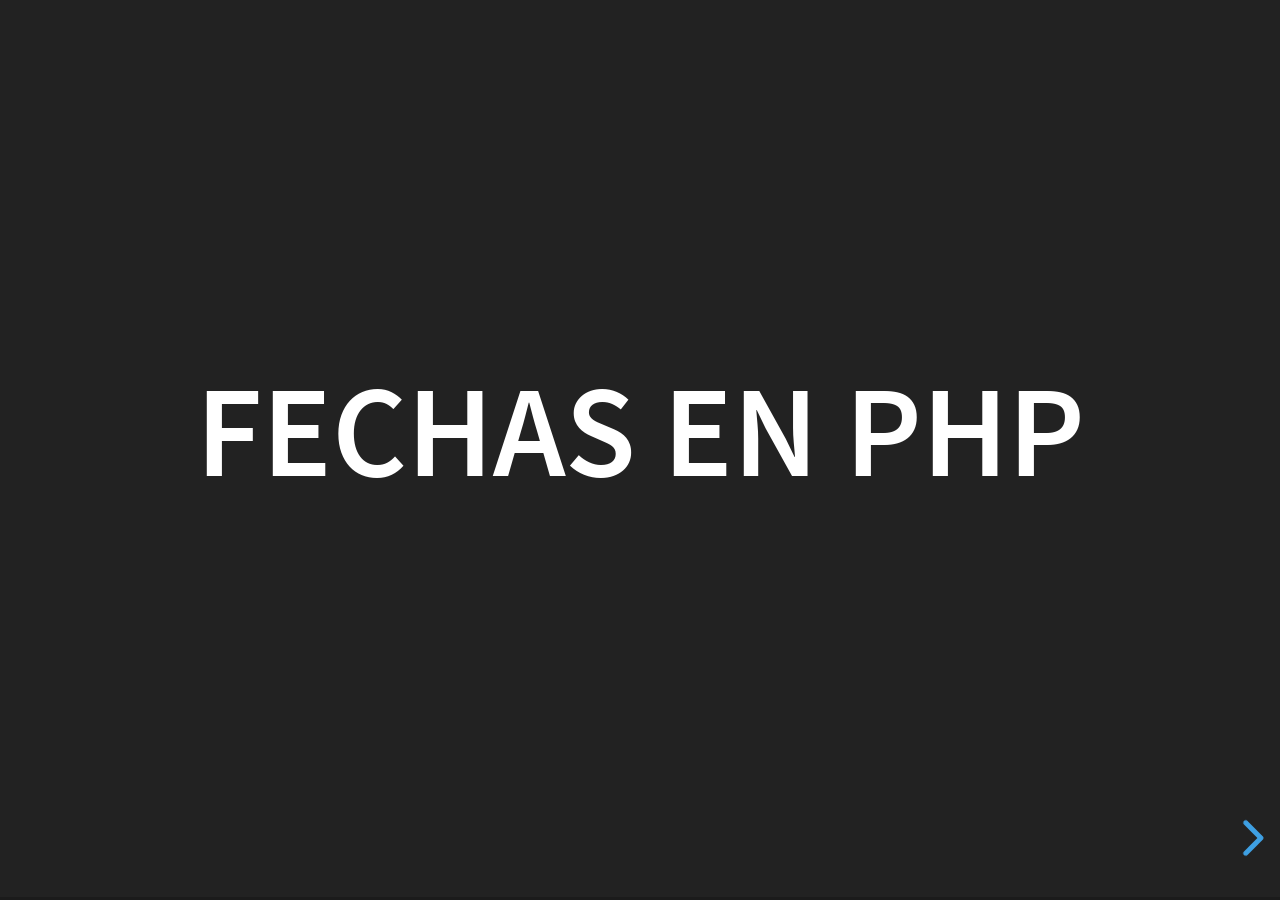
<file: carpeta-del-curso/slides/u4-03-trabajo-con-fechas-en-php.html>
<!doctype html>
<html>
	<head>
		<meta charset="utf-8">
		<meta name="viewport" content="width=device-width, initial-scale=1.0, maximum-scale=1.0, user-scalable=no">

		<title>Fechas en PHP</title>

		<link rel="stylesheet" href="css/reveal.css">
		<link rel="stylesheet" href="css/theme/black.css">

		<!-- Theme used for syntax highlighting of code -->
		<link rel="stylesheet" href="lib/css/zenburn.css">

		<!-- Printing and PDF exports -->
		<script>
			var link = document.createElement( 'link' );
			link.rel = 'stylesheet';
			link.type = 'text/css';
			link.href = window.location.search.match( /print-pdf/gi ) ? 'css/print/pdf.css' : 'css/print/paper.css';
			document.getElementsByTagName( 'head' )[0].appendChild( link );
		</script>
	</head>
	<body>
		<div class="reveal">
			<div class="slides">
				<section>
					<h1>Fechas en PHP</h1>
				</section>
				<section>
					<h2>UNIX <code>timestamp</code></h2>
					<section>
						<p><code>UNIX timestamp</code> o Marca Temporal es el número de segundos transcurridos desde el 1 de Enero de 1970</p>
						<pre contenteditable="true"><code data-trim class="php html">
							1543753447 // 2 de Diciembre de 2018 12:24:07
						</code></pre>
						<pre class="fragment" contenteditable="true"><code data-trim class="php html">
							123456789 // 29 de Noviembre de 1973 21:33:09
						</code></pre>
					</section>
				</section>
				<section>
					<h2><code>date( $format, $timestamp )</code></h2>
					<section>
						<p>Convierte un <code>timestamp</code> a una fecha legible por humanos</p>
						<pre contenteditable="true"><code data-trim class="php html">
								echo date( 'd/m/Y' ); // 02/12/2018
						</code></pre>
						<pre class="fragment" contenteditable="true"><code data-trim class="php html">
								echo date( 'd/m/Y', 123456789 ); // 29/11/1973
						</code></pre>
					</section>
				</section>
				<section>
					<h2>Formatos de fecha</h2>
					<section>
						<p><a href="http://php.net/manual/es/function.date.php">http://php.net/manual/es/function.date.php</a></p>
						<ul>
							<li><code>d</code> - Día del mes con ceros delante si aplica (01 a 31)</li>
							<li><code>D</code> - Día de la semana (Mon a Sun o Lu a Vie)</li>
							<li><code>m</code> - Mes con número con ceros delante si aplica (01 a 12)</li>
							<li><code>M</code> - Mes abreviado (Jan a Dec o Ene a Dic)</li>
							<li><code>F</code> - Mes completo (January - December o Enero - Diciembre)</li>
							<li><code>y</code> - Año con 2 dígitos</li>
							<li><code>Y</code> - Año con 4 dígitos</li>
						</ul>
					</section>
					<section>
						<pre contenteditable="true"><code data-trim class="php html">
							echo date( 'Y-m-d' ); // 2018-12-02
						</code></pre>
							<pre class="fragment" contenteditable="true"><code data-trim class="php html">
							echo date( 'D, d M' ); // Sun, 02 Dic
						</code></pre>
							<pre class="fragment" contenteditable="true"><code data-trim class="php html">
							// Sun, 02 de Diciembre?
						</code></pre>
							<pre class="fragment" contenteditable="true"><code data-trim class="php html">
							echo date( 'D, d \d\e F' );
						</code></pre>
							<pre class="fragment" contenteditable="true"><code data-trim class="php html">
							echo date( 'D, d \d\e F \d\e Y', 123456789 );
							// Thu, 29 de November de 1973
						</code></pre>
							<pre class="fragment" contenteditable="true"><code data-trim class="php html">
							$time = 123456789;
							echo date( 'D, d', $time )
							echo ' de '
							echo date( 'F', $time )
							echo ' de '
							echo date( 'Y', $time );
							// Thu, 29 de November de 1973
						</code></pre>
					</section>
				</section>
				<section>
					<h2>Formatos de hora</h2>
					<section>
						<p><a href="http://php.net/manual/es/function.date.php">http://php.net/manual/es/function.date.php</a></p>
						<ul>
							<li><code>h</code> - Hora de 01 a 12</li>
							<li><code>H</code> - Hora de 01 a 23</li>
							<li><code>i</code> - Minutos con ceros delante si aplica (00 a 59)</li>
							<li><code>s</code> - Segundos con ceros delante si aplica (00 a 59)</li>
							<li><code>a</code> - am o pm</li>
							<li><code>A</code> - AM o PM</li>
						</ul>
					</section>
					<section>
						<pre contenteditable="true"><code data-trim class="php html">
							echo date( 'h:i' ); // 03:10
						</code></pre>
							<pre class="fragment" contenteditable="true"><code data-trim class="php html">
							echo date( 'h:i A' ); // 03:10 PM
						</code></pre>
							<pre class="fragment" contenteditable="true"><code data-trim class="php html">
							echo date( 'H:i' ); // 15:10 PM
						</code></pre>
							<pre class="fragment" contenteditable="true"><code data-trim class="php html">
							echo date( 'H:i:s' ); // 15:10:15
						</code></pre>
					</section>
					<section>
						<pre class="fragment" contenteditable="true"><code data-trim class="php html">
							$time = 123456789;
							echo date( 'D, d', $time )
							echo ' de '
							echo date( 'F', $time )
							echo ' de '
							echo date( 'Y', $time )
							echo ' a las '
							echo date( 'H:i' );
							// Thu, 29 de November de 1973 a las 10:20
						</code></pre>
					</section>
				</section>
				<section>
					<h2><a href="http://php.net/manual/es/function.strtotime.php">strtotime()</a></h2>
					<p>Convierte una fecha de texto a timestamp</p>
					<pre class="fragment" contenteditable="true"><code data-trim class="php html">
						echo strtotime( '2018-01-15 10:15:00' ); // 1516040100
					</code></pre>
					<pre class="fragment" contenteditable="true"><code data-trim class="php html">
						$date = '2018-01-15 10:15:00';
						$timestamp = strtotime( $date );
						echo date( 'D, d M', $timestamp ); // Mon, 15 Jan
					</code></pre>
				</section>
				<section>
					<h2>Función <code>time()</code> y <code>mktime()</code></h2>
					<pre class="fragment" contenteditable="true"><code data-trim class="php html">
						// time() devuelve el timestamp actual
						echo time(); // 1543775775
					</code></pre>
					<pre class="fragment" contenteditable="true"><code data-trim class="php html">
						// mktime() devuelve el timestamp basado en una fecha
						echo mktime( 15, 35, 55, 10, 30, 2018 ); // 1540938955
						// 30-10-2018 15:35:55
					</code></pre>
				</section>
				<section>
					<h2>Fechas en otro lenguaje</h2>
					<section>
						<p>Lo primero: Con <code>setlocale()</code> se puede cambiar el idioma del servidor</p>
						<p><a href="http://php.net/manual/es/function.setlocale.php">setlocale</a></p>
						<p><a href="http://www.loc.gov/standards/iso639-2/php/code_list.php">Lista de localismos</a></p>
						<p><a href="https://gist.github.com/jacobbubu/1836273">Lista de localismos para iOS</a> (Escribir <code>locale -a</code> en el terminal.</code></p>
							<pre class="fragment" contenteditable="true"><code data-trim class="php html">
							// Establece el localismo de las fechas al español
							setlocale( LC_TIME, 'es', 'spa', 'es_ES' );
						</code></pre>
					</section>
					<section>
						<p>Para mostrar fechas en otro lenguaje:</p>
						<p><strike><code>date()</code></strike> => <code>strftime()</code></p>
						<p><a href="http://php.net/manual/es/function.strftime.php">Nuevos formatos de fecha y hora</a></p>
						<pre class="fragment" contenteditable="true"><code data-trim class="php html">
							echo strftime( '%B' ); // junio
						</code></pre>
					</section>
					<section>
						<p>Formatos para <code>strftime()</code></p>
						<ul>
							<li><strike>d</strike> -> <code>%d</code> - Día del mes con ceros delante si aplica (01 a 31)</li>
							<li><strike>D</strike> -> <code>%a</code> - Día de la semana (Mon a Sun o Lu a Vie)</li>
							<li><strike>m</strike> -> <code>%d</code> - Mes con número con ceros delante si aplica (01 a 12)</li>
							<li><strike>M</strike> -> <code>%b</code> - Mes abreviado (Jan a Dec o Ene a Dic)</li>
							<li><strike>F</strike> -> <code>%B</code> - Mes completo (January - December o Enero - Diciembre)</li>
							<li><strike>y</strike> -> <code>%y</code> - Año con 2 dígitos</li>
							<li><strike>Y</strike> -> <code>%Y</code> - Año con 4 dígitos</li>
							<li><strike>i</strike> -> <code>%M</code> - Minutos con dos dígitos</li>
							<li><strike>H</strike> -> <code>%H</code> - Hora (00 a 23)</li>
						</ul>
					</section>
				</section>
				<section>
					<h2><code>date_default_timezone_set()</code></h2>
					<p>Establece la zona horaria</p>
					<p><a href="http://php.net/manual/es/timezones.php">Lista de zonas horarias permitidas</a></p>
					<pre class="fragment" contenteditable="true"><code data-trim class="php html">
						// Establece la zona horaria a Sydney
						date_default_timezone_set( 'Australia/Sydney' );
					</code></pre>
					<br>
					<pre class="fragment" contenteditable="true"><code data-trim class="php html">
						// 2018-12-02 11:32:42
						echo date( 'Y-m-d H:i:s' );
					</code></pre>
					<pre class="fragment" contenteditable="true"><code data-trim class="php html">
						// Establece la zona horaria a Sydney
						date_default_timezone_set( 'Australia/Sydney' );
					</code></pre>
					<pre class="fragment" contenteditable="true"><code data-trim class="php html">
						// 2018-12-03 06:32:42
						echo date( 'Y-m-d H:i:s' );
					</code></pre>
				</section>
			</div>
		</div>

		<script src="lib/js/head.min.js"></script>
		<script src="js/reveal.js"></script>

		<script>
			// More info about config & dependencies:
			// - https://github.com/hakimel/reveal.js#configuration
			// - https://github.com/hakimel/reveal.js#dependencies
			Reveal.initialize({
				fragmentInURL: true,
				transition: 'fade', // none/fade/slide/convex/concave/zoom
				dependencies: [
					{ src: 'plugin/markdown/marked.js' },
					{ src: 'plugin/markdown/markdown.js' },
					{ src: 'plugin/notes/notes.js', async: true },
					{ src: 'plugin/highlight/highlight.js', async: true, callback: function() { hljs.initHighlightingOnLoad(); } }
				]
			});
		</script>

		<style>
			.reveal pre {
				margin-bottom:0;
				box-shadow:none;
			}
			.reveal pre.fragment {
				margin-top:0;
			}
		</style>
	</body>
</html>
</file>
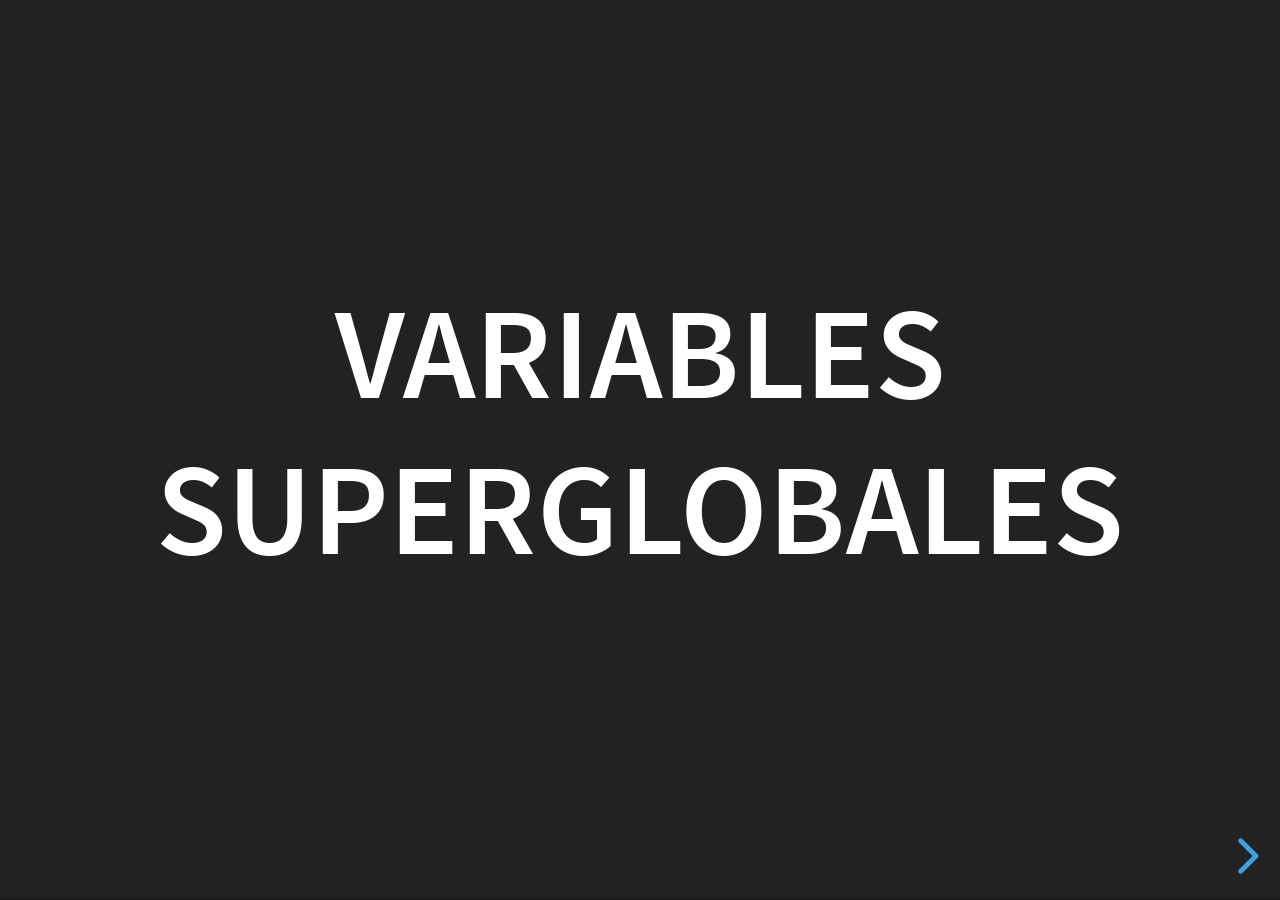
<file: carpeta-del-curso/slides/u4-04-variables-superglobales.html>
<!doctype html>
<html>
	<head>
		<meta charset="utf-8">
		<meta name="viewport" content="width=device-width, initial-scale=1.0, maximum-scale=1.0, user-scalable=no">

		<title>Variables Superglobales</title>

		<link rel="stylesheet" href="css/reveal.css">
		<link rel="stylesheet" href="css/theme/black.css">

		<!-- Theme used for syntax highlighting of code -->
		<link rel="stylesheet" href="lib/css/zenburn.css">

		<!-- Printing and PDF exports -->
		<script>
			var link = document.createElement( 'link' );
			link.rel = 'stylesheet';
			link.type = 'text/css';
			link.href = window.location.search.match( /print-pdf/gi ) ? 'css/print/pdf.css' : 'css/print/paper.css';
			document.getElementsByTagName( 'head' )[0].appendChild( link );
		</script>
	</head>
	<body>
		<div class="reveal">
			<div class="slides">
				<section>
					<h1>Variables Superglobales</h1>
				</section>
				<section>
					<pre contenteditable="true"><code data-trim class="php html">
						$GLOBALS
						$_SERVER
						$_GET
						$_POST
						$_FILES
						$_COOKIE
						$_SESSION
						$_REQUEST
						$_ENV
					</code></pre>
				</section>
				<section>
					<h2><code>$_SERVER</code></h2>
					<p>Array que contiene información como cabeceras, rutas y ubicaciones de script</p>
					<p>Depende del servidor, algunos pueden omitir algunos campos</p>

					<pre contenteditable="true"><code data-trim class="php html">
					  HTTP_HOST - 'localhost:8888'
					  HTTP_USER_AGENT - 'Mozilla/5.0 (Macintosh; Intel Mac OS X 10_13_5) AppleWebKit/537.36 (KHTML, like Gecko) Chrome/70.0.3538.110 Safari/537.36'
					  HTTP_REFERER - 'http://localhost:8888/'
					  SERVER_NAME - 'localhost'
					  SERVER_PORT - '8888'
					  DOCUMENT_ROOT - '/Applications/MAMP/htdocs'
					  SCRIPT_FILENAME - '/Applications/MAMP/htdocs/tu-proyecto/index.php'
					  REQUEST_METHOD - 'GET'
					  REQUEST_URI - '/tu-proyecto/'
					</code></pre>
				</section>
				<section>
					<h2><code>$_GET</code></h2>
					<p>Array que contiene los datos que pasan por la URL</p>
					<pre contenteditable="true"><code data-trim class="php html">
						miurl.com?nombre=Ignacio&apellido1=Cruz&apellido2=Moreno
					</code></pre>
					<pre class="fragment" contenteditable="true"><code data-trim class="php html">
						echo $_GET['nombre']; // Ignacio
					</code></pre>
					<pre class="fragment" contenteditable="true"><code data-trim class="php html">
						echo $_GET['apellido1']; // Cruz
					</code></pre>
					<pre class="fragment" contenteditable="true"><code data-trim class="php html">
						echo $_GET['apellido2']; // Moreno
					</code></pre>
				</section>
				<section>
					<h2><code>$_POST</code></h2>
					<p>Array que contiene los datos que pasan a través de un request de tipo POST (Normalmente un formulario)</p>
					<pre class="fragment" contenteditable="true"><code data-trim class="php html">
						echo $_POST['nombre']; // Ignacio
					</code></pre>
					<pre class="fragment" contenteditable="true"><code data-trim class="php html">
						echo $_POST['apellido1']; // Cruz
					</code></pre>
					<pre class="fragment" contenteditable="true"><code data-trim class="php html">
						echo $_POST['apellido2']; // Moreno
					</code></pre>
				</section>
				<section>
					<h2>Otras superglobales</h2>
					<ul>
						<li>$_FILES: Array asociativo de archivos subidos a través de un formulario con método POST</li>
						<li>$_COOKIE: Array de Cookies del usuario que visita el sitio.</li>
						<li>$_SESSION: Array donde se puede guardar información sobre un usuario. Al recargar, dicha información no se pierde.</li>
						<li>$_REQUEST: Contiene <code>$_GET, $POST y $_COOKIE</code>.</li>
					</ul>
				</section>
			</div>
		</div>

		<script src="lib/js/head.min.js"></script>
		<script src="js/reveal.js"></script>

		<script>
			// More info about config & dependencies:
			// - https://github.com/hakimel/reveal.js#configuration
			// - https://github.com/hakimel/reveal.js#dependencies
			Reveal.initialize({
				fragmentInURL: true,
				transition: 'fade', // none/fade/slide/convex/concave/zoom
				dependencies: [
					{ src: 'plugin/markdown/marked.js' },
					{ src: 'plugin/markdown/markdown.js' },
					{ src: 'plugin/notes/notes.js', async: true },
					{ src: 'plugin/highlight/highlight.js', async: true, callback: function() { hljs.initHighlightingOnLoad(); } }
				]
			});
		</script>

		<style>
			.reveal pre {
				margin-bottom:0;
				box-shadow:none;
			}
			.reveal pre.fragment {
				margin-top:0;
			}
		</style>
	</body>
</html>
</file>
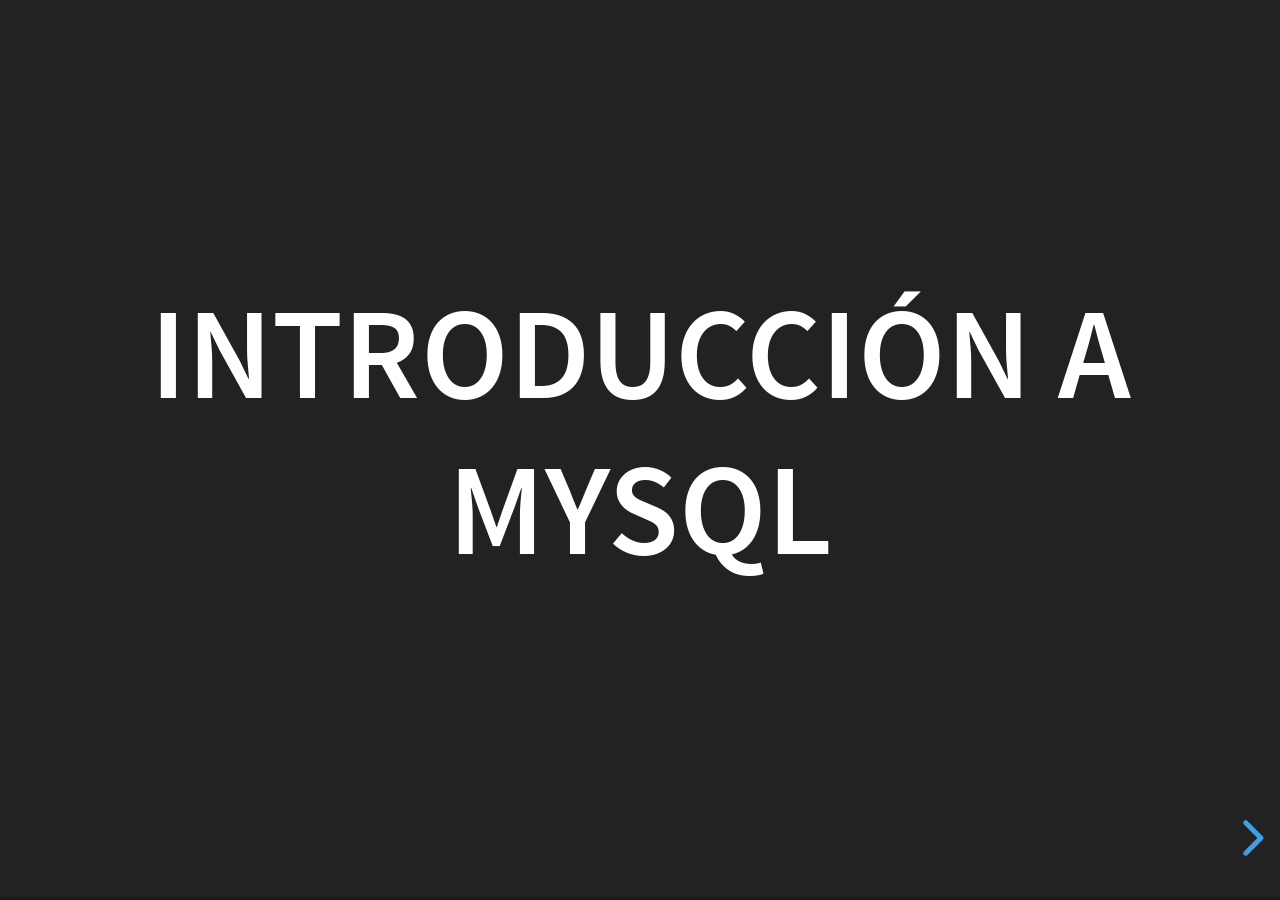
<file: carpeta-del-curso/slides/u6-01-introduccion-a-mysql.html>
<!doctype html>
<html>
	<head>
		<meta charset="utf-8">
		<meta name="viewport" content="width=device-width, initial-scale=1.0, maximum-scale=1.0, user-scalable=no">

		<title>Introducción a MySQL</title>

		<link rel="stylesheet" href="css/reveal.css">
		<link rel="stylesheet" href="css/theme/black.css">

		<!-- Theme used for syntax highlighting of code -->
		<link rel="stylesheet" href="lib/css/zenburn.css">

		<!-- Printing and PDF exports -->
		<script>
			var link = document.createElement( 'link' );
			link.rel = 'stylesheet';
			link.type = 'text/css';
			link.href = window.location.search.match( /print-pdf/gi ) ? 'css/print/pdf.css' : 'css/print/paper.css';
			document.getElementsByTagName( 'head' )[0].appendChild( link );
		</script>
	</head>
	<body>
		<div class="reveal">
			<div class="slides">
				<section>
					<h1>Introducción a MySQL</h1>
				</section>
				<section>
					<h2>¿Qué es?</h2>
					<p>Sistema de Base de Datos relaciones, gratuíto y fácil de utilizar.</p>
				</section>
				<section>
					<h2>Tablas</h2>
					<p>MySQL guarda todos los datos en tablas. Una tabla es una colección de datos relacionados con la misma estructura.</p>
					<pre>
+----+------------+-----------+----------------------+
| id | first_name | last_name | email                |
+----+------------+-----------+----------------------+
|  1 | Peter      | Parker    | peterparker@mail.com |
|  2 | John       | Rambo     | johnrambo@mail.com   |
|  3 | Clark      | Kent      | clarkkent@mail.com   |
|  4 | John       | Carter    | johncarter@mail.com  |
|  5 | Harry      | Potter    | harrypotter@mail.com |
+----+------------+-----------+----------------------+
					</pre>
				</section>
				<section>
					<h2>SQL, (Structured Query Language)</h2>
					<p>El lenguaje que utiliza MySQL para sacar, insertar, actualizar o borrar datos en una base de datos.</p>
					<pre class="fragment" contenteditable="true"><code data-trim class="sql html">
						SELECT * FROM persons WHERE first_name = 'Clark';
					</code></pre>
					<br>
					<pre class="fragment" contenteditable="true"><code data-trim class="sql html">
						INSERT INTO persons
						( first_name, last_name, email )
						VALUES
						( 'Bruce', 'Wayne', 'brucewayne@mail.com' );
					</code></pre>
					<br>
					<pre class="fragment" contenteditable="true"><code data-trim class="sql html">
						DELETE FROM persons WHERE id = 4;
					</code></pre>
				</section>
				<section>
					<pre class="fragment" contenteditable="true"><code data-trim class="sql html">
						UPDATE persons SET email = 'batman@mail.com'
						WHERE first_name = 'Bruce'
						AND last_name = 'Wayne';
					</code></pre>
				</section>
				<section>
					<h2>Diagrama de flujo</h2>
					<section>
						<img style="background:white" width=500 src="img/mysql0.png" alt="">
					</section>
					<section>
						<img style="background:white" width=500 src="img/mysql.png" alt="">
					</section>
					<section>
						<img style="background:white" width=500 src="img/mysql1.png" alt="">
					</section>
					<section>
						<img style="background:white" width=500 src="img/mysql2.png" alt="">
					</section>
					<section>
						<img style="background:white" width=500 src="img/mysql3.png" alt="">
					</section>
					<section>
						<img style="background:white" width=500 src="img/mysql4.png" alt="">
					</section>
					<section>
						<img style="background:white" width=500 src="img/mysql5.png" alt="">
					</section>
					<section>
						<img style="background:white" width=500 src="img/mysql6.png" alt="">
					</section>

				</section>
			</div>
		</div>

		<script src="lib/js/head.min.js"></script>
		<script src="js/reveal.js"></script>

		<script>
			// More info about config & dependencies:
			// - https://github.com/hakimel/reveal.js#configuration
			// - https://github.com/hakimel/reveal.js#dependencies
			Reveal.initialize({
				fragmentInURL: true,
				transition: 'fade', // none/fade/slide/convex/concave/zoom
				dependencies: [
					{ src: 'plugin/markdown/marked.js' },
					{ src: 'plugin/markdown/markdown.js' },
					{ src: 'plugin/notes/notes.js', async: true },
					{ src: 'plugin/highlight/highlight.js', async: true, callback: function() { hljs.initHighlightingOnLoad(); } }
				]
			});
		</script>

		<style>
			.reveal pre {
				margin-bottom:0;
				box-shadow:none;
			}
			.reveal pre.fragment {
				margin-top:0;
			}
			.reveal table th, .reveal table td {
				border:1px solid;
			}
			.reveal table tbody tr:last-child th, .reveal table tbody tr:last-child td {
				border-bottom:1px solid;
			}
		</style>
	</body>
</html>
</file>
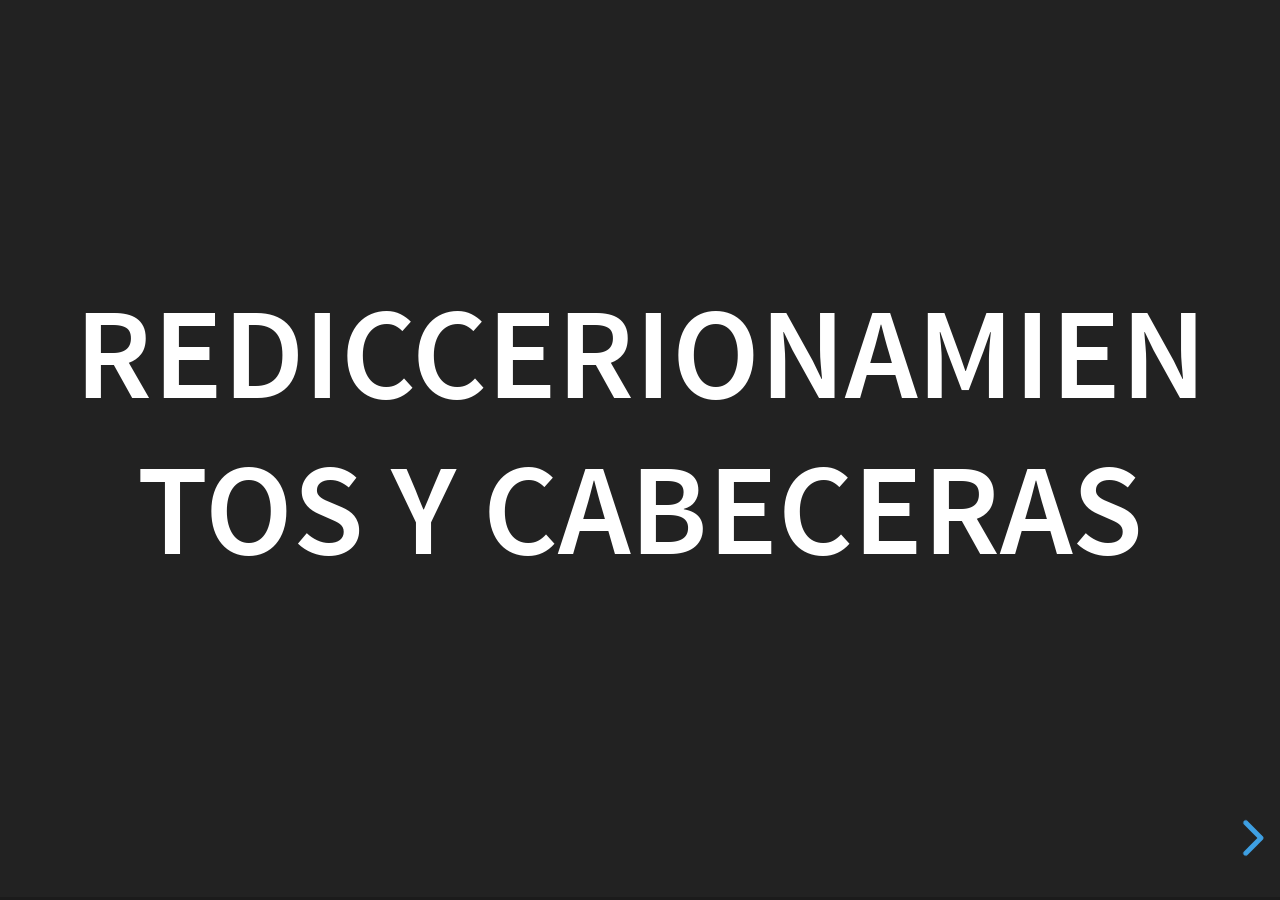
<file: carpeta-del-curso/slides/u6-04-redirecciones-y-cabeceras.html>
<!doctype html>
<html>
	<head>
		<meta charset="utf-8">
		<meta name="viewport" content="width=device-width, initial-scale=1.0, maximum-scale=1.0, user-scalable=no">

		<title>Introducción a MySQL</title>

		<link rel="stylesheet" href="css/reveal.css">
		<link rel="stylesheet" href="css/theme/black.css">

		<!-- Theme used for syntax highlighting of code -->
		<link rel="stylesheet" href="lib/css/zenburn.css">

		<!-- Printing and PDF exports -->
		<script>
			var link = document.createElement( 'link' );
			link.rel = 'stylesheet';
			link.type = 'text/css';
			link.href = window.location.search.match( /print-pdf/gi ) ? 'css/print/pdf.css' : 'css/print/paper.css';
			document.getElementsByTagName( 'head' )[0].appendChild( link );
		</script>
	</head>
	<body>
		<div class="reveal">
			<div class="slides">
				<section>
					<h1>Rediccerionamientos y cabeceras</h1>
				</section>
				<section>
					<h2>Diagrama de flujo</h2>
					<section>
						<img style="background:white" width=500 src="img/headers.png" alt="">
					</section>
					<section>
						<img style="background:white" width=500 src="img/headers1.png" alt="">
					</section>
					<section>
						<img style="background:white" width=500 src="img/headers2.png" alt="">
					</section>
					<section>
						<img style="background:white" width=500 src="img/headers3.png" alt="">
					</section>
					<section>
						<img style="background:white" width=500 src="img/headers4.png" alt="">
					</section>
					<section>
						<img style="background:white" width=500 src="img/headers5.png" alt="">
					</section>
					<section>
						<img style="background:white" width=500 src="img/headers6.png" alt="">
					</section>
					<section>
						<img style="background:white" width=500 src="img/headers7.png" alt="">
					</section>
					<section>
						<img style="background:white" width=500 src="img/headers8.png" alt="">
					</section>
				</section>
				<section>
					<h2>Caso especial de cabecera</h2>
					<section>
						<pre class="fragment" contenteditable="true"><code data-trim class="php html">
							header( 'Location: http://localhost:8888/formulario-enviado' );
						</code></pre>
					</section>
				</section>
				<section>
					<h2>Caso típico: Redireccionar formulario</h2>
					<section>
						<img style="background:white" width=500 src="img/redir01.png" alt="">
					</section>
					<section>
						<img style="background:white" width=500 src="img/redir02.png" alt="">
					</section>
					<section>
						<img style="background:white" width=500 src="img/redir03.png" alt="">
					</section>
					<section>
						<img style="background:white" width=500 src="img/redir04.png" alt="">
					</section>
					<section>
						<img style="background:white" width=500 src="img/redir05.png" alt="">
					</section>
					<section>
						<img style="background:white" width=500 src="img/redir06.png" alt="">
					</section>
				</section>
			</div>
		</div>

		<script src="lib/js/head.min.js"></script>
		<script src="js/reveal.js"></script>

		<script>
			// More info about config & dependencies:
			// - https://github.com/hakimel/reveal.js#configuration
			// - https://github.com/hakimel/reveal.js#dependencies
			Reveal.initialize({
				fragmentInURL: true,
				transition: 'fade', // none/fade/slide/convex/concave/zoom
				dependencies: [
					{ src: 'plugin/markdown/marked.js' },
					{ src: 'plugin/markdown/markdown.js' },
					{ src: 'plugin/notes/notes.js', async: true },
					{ src: 'plugin/highlight/highlight.js', async: true, callback: function() { hljs.initHighlightingOnLoad(); } }
				]
			});
		</script>

		<style>
			.reveal pre {
				margin-bottom:0;
				box-shadow:none;
			}
			.reveal pre.fragment {
				margin-top:0;
			}
			.reveal table th, .reveal table td {
				border:1px solid;
			}
			.reveal table tbody tr:last-child th, .reveal table tbody tr:last-child td {
				border-bottom:1px solid;
			}
		</style>
	</body>
</html>
</file>
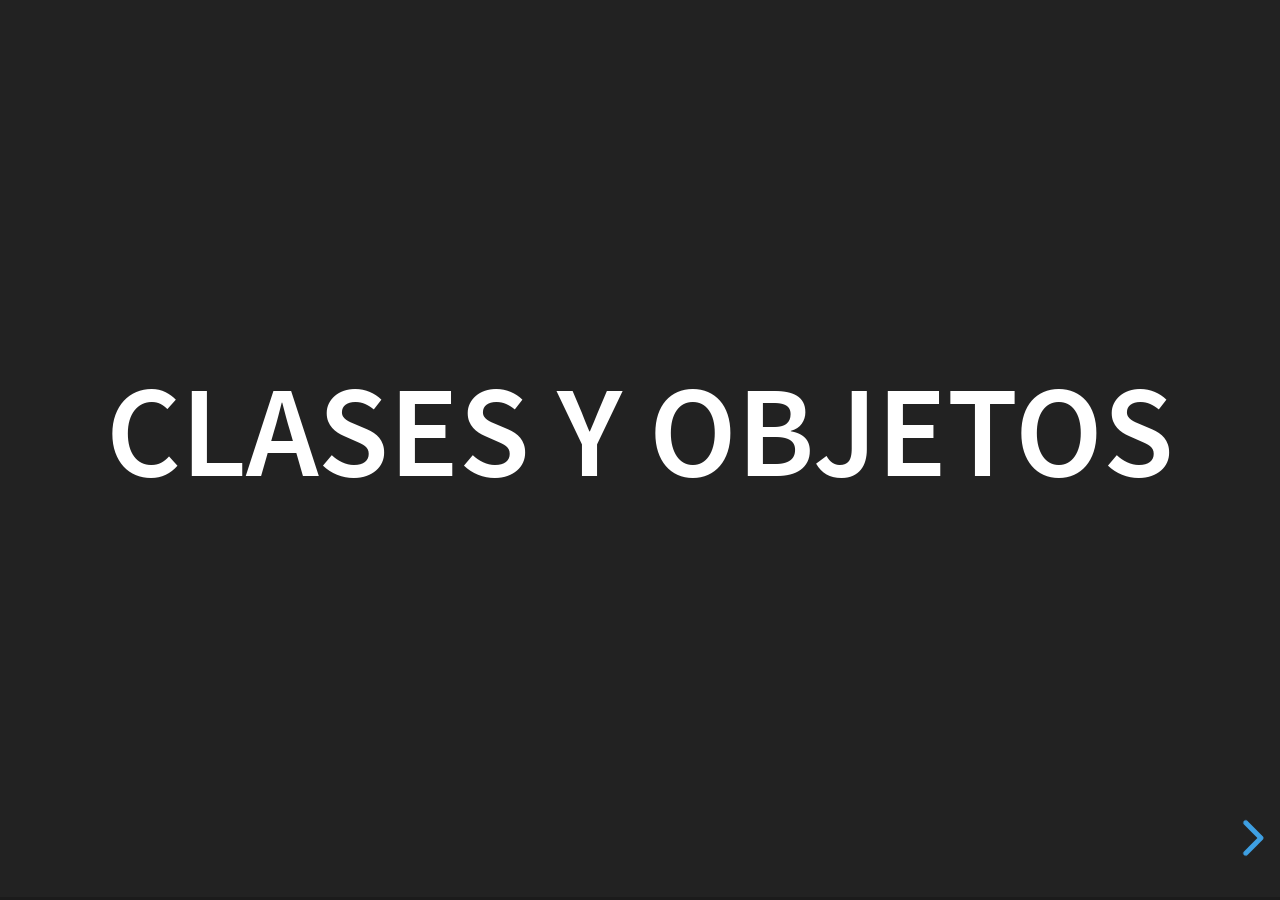
<file: carpeta-del-curso/slides/u7-04-clases-y-objetos.html>
<!doctype html>
<html>
	<head>
		<meta charset="utf-8">
		<meta name="viewport" content="width=device-width, initial-scale=1.0, maximum-scale=1.0, user-scalable=no">

		<title>Clases y Objetos</title>

		<link rel="stylesheet" href="css/reveal.css">
		<link rel="stylesheet" href="css/theme/black.css">

		<!-- Theme used for syntax highlighting of code -->
		<link rel="stylesheet" href="lib/css/zenburn.css">

		<!-- Printing and PDF exports -->
		<script>
			var link = document.createElement( 'link' );
			link.rel = 'stylesheet';
			link.type = 'text/css';
			link.href = window.location.search.match( /print-pdf/gi ) ? 'css/print/pdf.css' : 'css/print/paper.css';
			document.getElementsByTagName( 'head' )[0].appendChild( link );
		</script>
	</head>
	<body>
		<div class="reveal">
			<div class="slides">
				<section>
					<h1>Clases y Objetos</h1>
				</section>
				<section>
					<h2>OOP: Object Oriented Programming</h2>
					<p>Se programa con objetos y clases en vez de con funciones</p>
					<p>Ventajas:</p>
					<ul>
						<li>Estructura modular</li>
						<li>Código más fácil de mantener</li>
					</ul>
					<p>Desventaja: Mucho más difícil para empezar.</p>
				</section>
				<section>
					<section>
						<h2>Entendiendo clases y objetos</h2>
						<p>Una <strong>Clase</strong> es una forma de crear una plantilla para los <strong>objetos</strong></p>
						<img src="img/clases-1.png" alt="">
					</section>
					<section>
						<pre contenteditable="true"><code data-trim class="php html">
							class Casa {
								// Propiedades de clase
								public $anchura = 0;
								public $longitud = 0;

								// Métodos de clase
								public function __construct( $a, $l ) {
									$this->anchura = $a;
									$this->longitud = $l;
								}

								public function get_area() {
									return ( $this->anchura * $this->longitud ) . 'm2';
								}
							}
						</code></pre>
						<pre contenteditable="true"><code data-trim class="php html">
							$casa_peque = new Casa( 10, 5 );
							echo $casa_peque->get_area(); // 50m2
						</code></pre>
						<pre contenteditable="true"><code data-trim class="php html fragment">
							$casa_grande = new Casa( 10, 50 );
							echo $casa_grande->get_area(); // 500m2
						</code></pre>
						<pre contenteditable="true"><code data-trim class="php html fragment">
							$casa_grande->anchura = 100;
							echo $casa_grande->get_area(); // 5000m2
						</code></pre>
					</section>
				</section>
				<section>
					<section>
						<h2>Herencia de clases</h2>
						<p>Una clase puede heredar todas las propiedades de su clase padre</p>
					</section>
					<section>
						<pre contenteditable="true"><code data-trim class="php html">
							class Figura {
								public $lados = 0;
								public $cm_por_lado = 0;

								public function __construct( $c ) {
									$this->cm_por_lado = $c;
								}

								public function get_area() {
									return 0;
								}

								public function get_perimetro() {
									return $this->lados * $this->cm_por_lado;
								}
							}
						</code></pre>
					</section>
					<section>
						<pre contenteditable="true"><code data-trim class="php html">
							class Cuadrado extends Figura {
								public $lados = 4;

								public function get_area() {
									return $this->cm_por_lado * $this->cm_por_lado;
								}
							}
						</code></pre>
						<pre contenteditable="true"><code data-trim class="php html fragment">
							class Pentagono extends Figura {
								public $lados = 5;

								public function get_area() {
									return $this->get_perimetro() * $this->get_apotema() / 2;
								}

								public function get_apotema() {
									return $this->cm_por_lado / 1.45;
								}
							}
						</code></pre>
					</section>
					<section>
						<pre contenteditable="true"><code data-trim class="php html">
							$cuadrado = new Cuadrado( 5 );
							$pentagono = new Pentagono( 8 );
							echo $cuadrado->get_area(); // 25
							echo $pentagono->get_area(); // 66.20
						</code></pre>
					</section>
				</section>
				<section>
					<h2>Visibilidad de métodos y propiedades</h2>
					<section>
						<p>Tres maneras de visibilizar métodos y propiedades:</p>
						<ul>
							<li><code>public</code>: Se puede usar desde dentro y fuera de la clase</li>
							<li><code>protected</code>: Se puede usar desde dentro de la clase y subclases</li>
							<li><code>private</code>: Sólo se puede usar desde la misma clase</li>
						</ul>
					</section>
					<section>
						<pre contenteditable="true"><code data-trim class="php html">
							class Automovil {
								public $tipo_de_gasolina;
								protected $motor;
								private $transmision;
							}
							class Coche extends Automovil {
								public function get_motor() {
									return $this->motor; // Correcto, motor es protected
								}
								public function get_transmision() {
									return $this->transmision; // Error fatal (private)
								}
							}
						</code></pre>
					</section>
					<section>
						<pre contenteditable="true"><code data-trim class="php html">
							$coche = new Coche();
							$coche->tipo_de_gasolina; // Correcto
							$coche->transmision; // Error fatal (private)
							$coche->motor; // Error fatal (protected)
						</code></pre>
					</section>
				</section>
			</div>
		</div>

		<script src="lib/js/head.min.js"></script>
		<script src="js/reveal.js"></script>

		<script>
			// More info about config & dependencies:
			// - https://github.com/hakimel/reveal.js#configuration
			// - https://github.com/hakimel/reveal.js#dependencies
			Reveal.initialize({
				fragmentInURL: true,
				transition: 'fade', // none/fade/slide/convex/concave/zoom
				dependencies: [
					{ src: 'plugin/markdown/marked.js' },
					{ src: 'plugin/markdown/markdown.js' },
					{ src: 'plugin/notes/notes.js', async: true },
					{ src: 'plugin/highlight/highlight.js', async: true, callback: function() { hljs.initHighlightingOnLoad(); } }
				]
			});
		</script>

		<style>
			.reveal pre {
				margin-bottom:0;
				box-shadow:none;
			}
			.reveal pre.fragment {
				margin-top:0;
			}
			.reveal table th, .reveal table td {
				border:1px solid;
			}
			.reveal table tbody tr:last-child th, .reveal table tbody tr:last-child td {
				border-bottom:1px solid;
			}
		</style>
	</body>
</html>
</file>
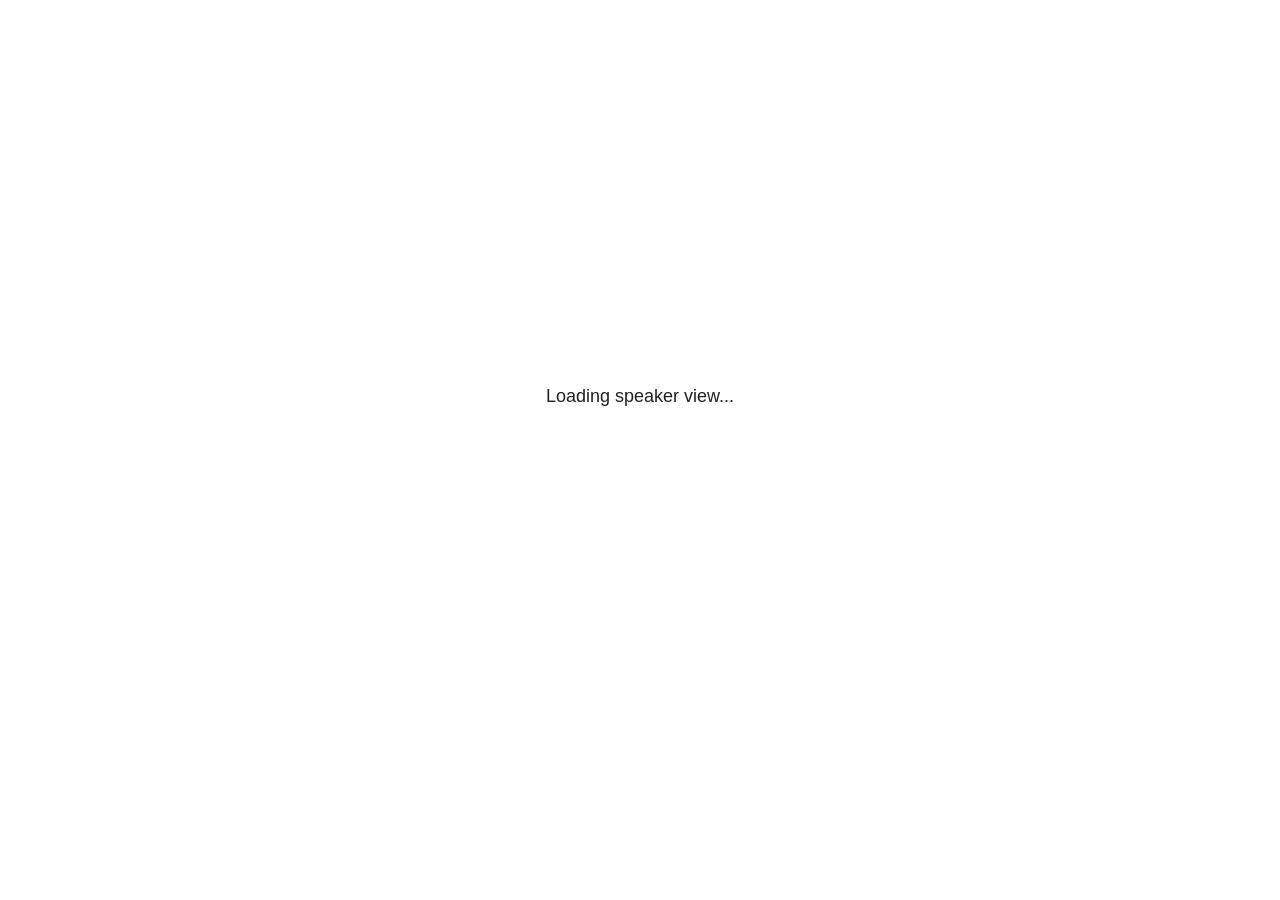
<file: carpeta-del-curso/slides/plugin/notes/notes.html>
<!doctype html>
<html lang="en">
	<head>
		<meta charset="utf-8">

		<title>reveal.js - Slide Notes</title>

		<style>
			body {
				font-family: Helvetica;
				font-size: 18px;
			}

			#current-slide,
			#upcoming-slide,
			#speaker-controls {
				padding: 6px;
				box-sizing: border-box;
				-moz-box-sizing: border-box;
			}

			#current-slide iframe,
			#upcoming-slide iframe {
				width: 100%;
				height: 100%;
				border: 1px solid #ddd;
			}

			#current-slide .label,
			#upcoming-slide .label {
				position: absolute;
				top: 10px;
				left: 10px;
				z-index: 2;
			}

			#connection-status {
				position: absolute;
				top: 0;
				left: 0;
				width: 100%;
				height: 100%;
				z-index: 20;
				padding: 30% 20% 20% 20%;
				font-size: 18px;
				color: #222;
				background: #fff;
				text-align: center;
				box-sizing: border-box;
				line-height: 1.4;
			}

			.overlay-element {
				height: 34px;
				line-height: 34px;
				padding: 0 10px;
				text-shadow: none;
				background: rgba( 220, 220, 220, 0.8 );
				color: #222;
				font-size: 14px;
			}

			.overlay-element.interactive:hover {
				background: rgba( 220, 220, 220, 1 );
			}

			#current-slide {
				position: absolute;
				width: 60%;
				height: 100%;
				top: 0;
				left: 0;
				padding-right: 0;
			}

			#upcoming-slide {
				position: absolute;
				width: 40%;
				height: 40%;
				right: 0;
				top: 0;
			}

			/* Speaker controls */
			#speaker-controls {
				position: absolute;
				top: 40%;
				right: 0;
				width: 40%;
				height: 60%;
				overflow: auto;
				font-size: 18px;
			}

				.speaker-controls-time.hidden,
				.speaker-controls-notes.hidden {
					display: none;
				}

				.speaker-controls-time .label,
				.speaker-controls-pace .label,
				.speaker-controls-notes .label {
					text-transform: uppercase;
					font-weight: normal;
					font-size: 0.66em;
					color: #666;
					margin: 0;
				}

				.speaker-controls-time, .speaker-controls-pace {
					border-bottom: 1px solid rgba( 200, 200, 200, 0.5 );
					margin-bottom: 10px;
					padding: 10px 16px;
					padding-bottom: 20px;
					cursor: pointer;
				}

				.speaker-controls-time .reset-button {
					opacity: 0;
					float: right;
					color: #666;
					text-decoration: none;
				}
				.speaker-controls-time:hover .reset-button {
					opacity: 1;
				}

				.speaker-controls-time .timer,
				.speaker-controls-time .clock {
					width: 50%;
				}

				.speaker-controls-time .timer,
				.speaker-controls-time .clock,
				.speaker-controls-time .pacing .hours-value,
				.speaker-controls-time .pacing .minutes-value,
				.speaker-controls-time .pacing .seconds-value {
					font-size: 1.9em;
				}

				.speaker-controls-time .timer {
					float: left;
				}

				.speaker-controls-time .clock {
					float: right;
					text-align: right;
				}

				.speaker-controls-time span.mute {
					opacity: 0.3;
				}

				.speaker-controls-time .pacing-title {
					margin-top: 5px;
				}

				.speaker-controls-time .pacing.ahead {
					color: blue;
				}

				.speaker-controls-time .pacing.on-track {
					color: green;
				}

				.speaker-controls-time .pacing.behind {
					color: red;
				}

				.speaker-controls-notes {
					padding: 10px 16px;
				}

				.speaker-controls-notes .value {
					margin-top: 5px;
					line-height: 1.4;
					font-size: 1.2em;
				}

			/* Layout selector */
			#speaker-layout {
				position: absolute;
				top: 10px;
				right: 10px;
				color: #222;
				z-index: 10;
			}
				#speaker-layout select {
					position: absolute;
					width: 100%;
					height: 100%;
					top: 0;
					left: 0;
					border: 0;
					box-shadow: 0;
					cursor: pointer;
					opacity: 0;

					font-size: 1em;
					background-color: transparent;

					-moz-appearance: none;
					-webkit-appearance: none;
					-webkit-tap-highlight-color: rgba(0, 0, 0, 0);
				}

				#speaker-layout select:focus {
					outline: none;
					box-shadow: none;
				}

			.clear {
				clear: both;
			}

			/* Speaker layout: Wide */
			body[data-speaker-layout="wide"] #current-slide,
			body[data-speaker-layout="wide"] #upcoming-slide {
				width: 50%;
				height: 45%;
				padding: 6px;
			}

			body[data-speaker-layout="wide"] #current-slide {
				top: 0;
				left: 0;
			}

			body[data-speaker-layout="wide"] #upcoming-slide {
				top: 0;
				left: 50%;
			}

			body[data-speaker-layout="wide"] #speaker-controls {
				top: 45%;
				left: 0;
				width: 100%;
				height: 50%;
				font-size: 1.25em;
			}

			/* Speaker layout: Tall */
			body[data-speaker-layout="tall"] #current-slide,
			body[data-speaker-layout="tall"] #upcoming-slide {
				width: 45%;
				height: 50%;
				padding: 6px;
			}

			body[data-speaker-layout="tall"] #current-slide {
				top: 0;
				left: 0;
			}

			body[data-speaker-layout="tall"] #upcoming-slide {
				top: 50%;
				left: 0;
			}

			body[data-speaker-layout="tall"] #speaker-controls {
				padding-top: 40px;
				top: 0;
				left: 45%;
				width: 55%;
				height: 100%;
				font-size: 1.25em;
			}

			/* Speaker layout: Notes only */
			body[data-speaker-layout="notes-only"] #current-slide,
			body[data-speaker-layout="notes-only"] #upcoming-slide {
				display: none;
			}

			body[data-speaker-layout="notes-only"] #speaker-controls {
				padding-top: 40px;
				top: 0;
				left: 0;
				width: 100%;
				height: 100%;
				font-size: 1.25em;
			}

			@media screen and (max-width: 1080px) {
				body[data-speaker-layout="default"] #speaker-controls {
					font-size: 16px;
				}
			}

			@media screen and (max-width: 900px) {
				body[data-speaker-layout="default"] #speaker-controls {
					font-size: 14px;
				}
			}

			@media screen and (max-width: 800px) {
				body[data-speaker-layout="default"] #speaker-controls {
					font-size: 12px;
				}
			}

		</style>
	</head>

	<body>

		<div id="connection-status">Loading speaker view...</div>

		<div id="current-slide"></div>
		<div id="upcoming-slide"><span class="overlay-element label">Upcoming</span></div>
		<div id="speaker-controls">
			<div class="speaker-controls-time">
				<h4 class="label">Time <span class="reset-button">Click to Reset</span></h4>
				<div class="clock">
					<span class="clock-value">0:00 AM</span>
				</div>
				<div class="timer">
					<span class="hours-value">00</span><span class="minutes-value">:00</span><span class="seconds-value">:00</span>
				</div>
				<div class="clear"></div>

				<h4 class="label pacing-title" style="display: none">Pacing – Time to finish current slide</h4>
				<div class="pacing" style="display: none">
					<span class="hours-value">00</span><span class="minutes-value">:00</span><span class="seconds-value">:00</span>
				</div>
			</div>

			<div class="speaker-controls-notes hidden">
				<h4 class="label">Notes</h4>
				<div class="value"></div>
			</div>
		</div>
		<div id="speaker-layout" class="overlay-element interactive">
			<span class="speaker-layout-label"></span>
			<select class="speaker-layout-dropdown"></select>
		</div>

		<script src="../../plugin/markdown/marked.js"></script>
		<script>

			(function() {

				var notes,
					notesValue,
					currentState,
					currentSlide,
					upcomingSlide,
					layoutLabel,
					layoutDropdown,
					connected = false;

				var SPEAKER_LAYOUTS = {
					'default': 'Default',
					'wide': 'Wide',
					'tall': 'Tall',
					'notes-only': 'Notes only'
				};

				setupLayout();

				var connectionStatus = document.querySelector( '#connection-status' );
				var connectionTimeout = setTimeout( function() {
					connectionStatus.innerHTML = 'Error connecting to main window.<br>Please try closing and reopening the speaker view.';
				}, 5000 );

				window.addEventListener( 'message', function( event ) {

					clearTimeout( connectionTimeout );
					connectionStatus.style.display = 'none';

					var data = JSON.parse( event.data );

					// The overview mode is only useful to the reveal.js instance
					// where navigation occurs so we don't sync it
					if( data.state ) delete data.state.overview;

					// Messages sent by the notes plugin inside of the main window
					if( data && data.namespace === 'reveal-notes' ) {
						if( data.type === 'connect' ) {
							handleConnectMessage( data );
						}
						else if( data.type === 'state' ) {
							handleStateMessage( data );
						}
					}
					// Messages sent by the reveal.js inside of the current slide preview
					else if( data && data.namespace === 'reveal' ) {
						if( /ready/.test( data.eventName ) ) {
							// Send a message back to notify that the handshake is complete
							window.opener.postMessage( JSON.stringify({ namespace: 'reveal-notes', type: 'connected'} ), '*' );
						}
						else if( /slidechanged|fragmentshown|fragmenthidden|paused|resumed/.test( data.eventName ) && currentState !== JSON.stringify( data.state ) ) {

							window.opener.postMessage( JSON.stringify({ method: 'setState', args: [ data.state ]} ), '*' );

						}
					}

				} );

				/**
				 * Called when the main window is trying to establish a
				 * connection.
				 */
				function handleConnectMessage( data ) {

					if( connected === false ) {
						connected = true;

						setupIframes( data );
						setupKeyboard();
						setupNotes();
						setupTimer();
					}

				}

				/**
				 * Called when the main window sends an updated state.
				 */
				function handleStateMessage( data ) {

					// Store the most recently set state to avoid circular loops
					// applying the same state
					currentState = JSON.stringify( data.state );

					// No need for updating the notes in case of fragment changes
					if ( data.notes ) {
						notes.classList.remove( 'hidden' );
						notesValue.style.whiteSpace = data.whitespace;
						if( data.markdown ) {
							notesValue.innerHTML = marked( data.notes );
						}
						else {
							notesValue.innerHTML = data.notes;
						}
					}
					else {
						notes.classList.add( 'hidden' );
					}

					// Update the note slides
					currentSlide.contentWindow.postMessage( JSON.stringify({ method: 'setState', args: [ data.state ] }), '*' );
					upcomingSlide.contentWindow.postMessage( JSON.stringify({ method: 'setState', args: [ data.state ] }), '*' );
					upcomingSlide.contentWindow.postMessage( JSON.stringify({ method: 'next' }), '*' );

				}

				// Limit to max one state update per X ms
				handleStateMessage = debounce( handleStateMessage, 200 );

				/**
				 * Forward keyboard events to the current slide window.
				 * This enables keyboard events to work even if focus
				 * isn't set on the current slide iframe.
				 *
				 * Block F5 default handling, it reloads and disconnects
				 * the speaker notes window.
				 */
				function setupKeyboard() {

					document.addEventListener( 'keydown', function( event ) {
						if( event.keyCode === 116 || ( event.metaKey && event.keyCode === 82 ) ) {
							event.preventDefault();
							return false;
						}
						currentSlide.contentWindow.postMessage( JSON.stringify({ method: 'triggerKey', args: [ event.keyCode ] }), '*' );
					} );

				}

				/**
				 * Creates the preview iframes.
				 */
				function setupIframes( data ) {

					var params = [
						'receiver',
						'progress=false',
						'history=false',
						'transition=none',
						'autoSlide=0',
						'backgroundTransition=none'
					].join( '&' );

					var urlSeparator = /\?/.test(data.url) ? '&' : '?';
					var hash = '#/' + data.state.indexh + '/' + data.state.indexv;
					var currentURL = data.url + urlSeparator + params + '&postMessageEvents=true' + hash;
					var upcomingURL = data.url + urlSeparator + params + '&controls=false' + hash;

					currentSlide = document.createElement( 'iframe' );
					currentSlide.setAttribute( 'width', 1280 );
					currentSlide.setAttribute( 'height', 1024 );
					currentSlide.setAttribute( 'src', currentURL );
					document.querySelector( '#current-slide' ).appendChild( currentSlide );

					upcomingSlide = document.createElement( 'iframe' );
					upcomingSlide.setAttribute( 'width', 640 );
					upcomingSlide.setAttribute( 'height', 512 );
					upcomingSlide.setAttribute( 'src', upcomingURL );
					document.querySelector( '#upcoming-slide' ).appendChild( upcomingSlide );

				}

				/**
				 * Setup the notes UI.
				 */
				function setupNotes() {

					notes = document.querySelector( '.speaker-controls-notes' );
					notesValue = document.querySelector( '.speaker-controls-notes .value' );

				}

				function getTimings() {

					var slides = Reveal.getSlides();
					var defaultTiming = Reveal.getConfig().defaultTiming;
					if (defaultTiming == null) {
						return null;
					}
					var timings = [];
					for ( var i in slides ) {
						var slide = slides[i];
						var timing = defaultTiming;
						if( slide.hasAttribute( 'data-timing' )) {
							var t = slide.getAttribute( 'data-timing' );
							timing = parseInt(t);
							if( isNaN(timing) ) {
								console.warn("Could not parse timing '" + t + "' of slide " + i + "; using default of " + defaultTiming);
								timing = defaultTiming;
							}
						}
						timings.push(timing);
					}
					return timings;

				}

				/**
				 * Return the number of seconds allocated for presenting
				 * all slides up to and including this one.
				 */
				function getTimeAllocated(timings) {

					var slides = Reveal.getSlides();
					var allocated = 0;
					var currentSlide = Reveal.getSlidePastCount();
					for (var i in slides.slice(0, currentSlide + 1)) {
						allocated += timings[i];
					}
					return allocated;

				}

				/**
				 * Create the timer and clock and start updating them
				 * at an interval.
				 */
				function setupTimer() {

					var start = new Date(),
					timeEl = document.querySelector( '.speaker-controls-time' ),
					clockEl = timeEl.querySelector( '.clock-value' ),
					hoursEl = timeEl.querySelector( '.hours-value' ),
					minutesEl = timeEl.querySelector( '.minutes-value' ),
					secondsEl = timeEl.querySelector( '.seconds-value' ),
					pacingTitleEl = timeEl.querySelector( '.pacing-title' ),
					pacingEl = timeEl.querySelector( '.pacing' ),
					pacingHoursEl = pacingEl.querySelector( '.hours-value' ),
					pacingMinutesEl = pacingEl.querySelector( '.minutes-value' ),
					pacingSecondsEl = pacingEl.querySelector( '.seconds-value' );

					var timings = getTimings();
					if (timings !== null) {
						pacingTitleEl.style.removeProperty('display');
						pacingEl.style.removeProperty('display');
					}

					function _displayTime( hrEl, minEl, secEl, time) {

						var sign = Math.sign(time) == -1 ? "-" : "";
						time = Math.abs(Math.round(time / 1000));
						var seconds = time % 60;
						var minutes = Math.floor( time / 60 ) % 60 ;
						var hours = Math.floor( time / ( 60 * 60 )) ;
						hrEl.innerHTML = sign + zeroPadInteger( hours );
						if (hours == 0) {
							hrEl.classList.add( 'mute' );
						}
						else {
							hrEl.classList.remove( 'mute' );
						}
						minEl.innerHTML = ':' + zeroPadInteger( minutes );
						if (hours == 0 && minutes == 0) {
							minEl.classList.add( 'mute' );
						}
						else {
							minEl.classList.remove( 'mute' );
						}
						secEl.innerHTML = ':' + zeroPadInteger( seconds );
					}

					function _updateTimer() {

						var diff, hours, minutes, seconds,
						now = new Date();

						diff = now.getTime() - start.getTime();

						clockEl.innerHTML = now.toLocaleTimeString( 'en-US', { hour12: true, hour: '2-digit', minute:'2-digit' } );
						_displayTime( hoursEl, minutesEl, secondsEl, diff );
						if (timings !== null) {
							_updatePacing(diff);
						}

					}

					function _updatePacing(diff) {

						var slideEndTiming = getTimeAllocated(timings) * 1000;
						var currentSlide = Reveal.getSlidePastCount();
						var currentSlideTiming = timings[currentSlide] * 1000;
						var timeLeftCurrentSlide = slideEndTiming - diff;
						if (timeLeftCurrentSlide < 0) {
							pacingEl.className = 'pacing behind';
						}
						else if (timeLeftCurrentSlide < currentSlideTiming) {
							pacingEl.className = 'pacing on-track';
						}
						else {
							pacingEl.className = 'pacing ahead';
						}
						_displayTime( pacingHoursEl, pacingMinutesEl, pacingSecondsEl, timeLeftCurrentSlide );

					}

					// Update once directly
					_updateTimer();

					// Then update every second
					setInterval( _updateTimer, 1000 );

					function _resetTimer() {

						if (timings == null) {
							start = new Date();
						}
						else {
							// Reset timer to beginning of current slide
							var slideEndTiming = getTimeAllocated(timings) * 1000;
							var currentSlide = Reveal.getSlidePastCount();
							var currentSlideTiming = timings[currentSlide] * 1000;
							var previousSlidesTiming = slideEndTiming - currentSlideTiming;
							var now = new Date();
							start = new Date(now.getTime() - previousSlidesTiming);
						}
						_updateTimer();

					}

					timeEl.addEventListener( 'click', function() {
						_resetTimer();
						return false;
					} );

				}

				/**
				 * Sets up the speaker view layout and layout selector.
				 */
				function setupLayout() {

					layoutDropdown = document.querySelector( '.speaker-layout-dropdown' );
					layoutLabel = document.querySelector( '.speaker-layout-label' );

					// Render the list of available layouts
					for( var id in SPEAKER_LAYOUTS ) {
						var option = document.createElement( 'option' );
						option.setAttribute( 'value', id );
						option.textContent = SPEAKER_LAYOUTS[ id ];
						layoutDropdown.appendChild( option );
					}

					// Monitor the dropdown for changes
					layoutDropdown.addEventListener( 'change', function( event ) {

						setLayout( layoutDropdown.value );

					}, false );

					// Restore any currently persisted layout
					setLayout( getLayout() );

				}

				/**
				 * Sets a new speaker view layout. The layout is persisted
				 * in local storage.
				 */
				function setLayout( value ) {

					var title = SPEAKER_LAYOUTS[ value ];

					layoutLabel.innerHTML = 'Layout' + ( title ? ( ': ' + title ) : '' );
					layoutDropdown.value = value;

					document.body.setAttribute( 'data-speaker-layout', value );

					// Persist locally
					if( supportsLocalStorage() ) {
						window.localStorage.setItem( 'reveal-speaker-layout', value );
					}

				}

				/**
				 * Returns the ID of the most recently set speaker layout
				 * or our default layout if none has been set.
				 */
				function getLayout() {

					if( supportsLocalStorage() ) {
						var layout = window.localStorage.getItem( 'reveal-speaker-layout' );
						if( layout ) {
							return layout;
						}
					}

					// Default to the first record in the layouts hash
					for( var id in SPEAKER_LAYOUTS ) {
						return id;
					}

				}

				function supportsLocalStorage() {

					try {
						localStorage.setItem('test', 'test');
						localStorage.removeItem('test');
						return true;
					}
					catch( e ) {
						return false;
					}

				}

				function zeroPadInteger( num ) {

					var str = '00' + parseInt( num );
					return str.substring( str.length - 2 );

				}

				/**
				 * Limits the frequency at which a function can be called.
				 */
				function debounce( fn, ms ) {

					var lastTime = 0,
						timeout;

					return function() {

						var args = arguments;
						var context = this;

						clearTimeout( timeout );

						var timeSinceLastCall = Date.now() - lastTime;
						if( timeSinceLastCall > ms ) {
							fn.apply( context, args );
							lastTime = Date.now();
						}
						else {
							timeout = setTimeout( function() {
								fn.apply( context, args );
								lastTime = Date.now();
							}, ms - timeSinceLastCall );
						}

					}

				}

			})();

		</script>
	</body>
</html>
</file>
<file: carpeta-del-curso/slides/css/reveal.css>
/*!
 * reveal.js
 * http://revealjs.com
 * MIT licensed
 *
 * Copyright (C) 2018 Hakim El Hattab, http://hakim.se
 */
/*********************************************
 * RESET STYLES
 *********************************************/
html, body, .reveal div, .reveal span, .reveal applet, .reveal object, .reveal iframe,
.reveal h1, .reveal h2, .reveal h3, .reveal h4, .reveal h5, .reveal h6, .reveal p, .reveal blockquote, .reveal pre,
.reveal a, .reveal abbr, .reveal acronym, .reveal address, .reveal big, .reveal cite, .reveal code,
.reveal del, .reveal dfn, .reveal em, .reveal img, .reveal ins, .reveal kbd, .reveal q, .reveal s, .reveal samp,
.reveal small, .reveal strike, .reveal strong, .reveal sub, .reveal sup, .reveal tt, .reveal var,
.reveal b, .reveal u, .reveal center,
.reveal dl, .reveal dt, .reveal dd, .reveal ol, .reveal ul, .reveal li,
.reveal fieldset, .reveal form, .reveal label, .reveal legend,
.reveal table, .reveal caption, .reveal tbody, .reveal tfoot, .reveal thead, .reveal tr, .reveal th, .reveal td,
.reveal article, .reveal aside, .reveal canvas, .reveal details, .reveal embed,
.reveal figure, .reveal figcaption, .reveal footer, .reveal header, .reveal hgroup,
.reveal menu, .reveal nav, .reveal output, .reveal ruby, .reveal section, .reveal summary,
.reveal time, .reveal mark, .reveal audio, .reveal video {
  margin: 0;
  padding: 0;
  border: 0;
  font-size: 100%;
  font: inherit;
  vertical-align: baseline; }

.reveal article, .reveal aside, .reveal details, .reveal figcaption, .reveal figure,
.reveal footer, .reveal header, .reveal hgroup, .reveal menu, .reveal nav, .reveal section {
  display: block; }

/*********************************************
 * GLOBAL STYLES
 *********************************************/
html,
body {
  width: 100%;
  height: 100%;
  overflow: hidden; }

body {
  position: relative;
  line-height: 1;
  background-color: #fff;
  color: #000; }

/*********************************************
 * VIEW FRAGMENTS
 *********************************************/
.reveal .slides section .fragment {
  opacity: 0;
  visibility: hidden;
  transition: all .2s ease; }
  .reveal .slides section .fragment.visible {
    opacity: 1;
    visibility: inherit; }

.reveal .slides section .fragment.grow {
  opacity: 1;
  visibility: inherit; }
  .reveal .slides section .fragment.grow.visible {
    transform: scale(1.3); }

.reveal .slides section .fragment.shrink {
  opacity: 1;
  visibility: inherit; }
  .reveal .slides section .fragment.shrink.visible {
    transform: scale(0.7); }

.reveal .slides section .fragment.zoom-in {
  transform: scale(0.1); }
  .reveal .slides section .fragment.zoom-in.visible {
    transform: none; }

.reveal .slides section .fragment.fade-out {
  opacity: 1;
  visibility: inherit; }
  .reveal .slides section .fragment.fade-out.visible {
    opacity: 0;
    visibility: hidden; }

.reveal .slides section .fragment.semi-fade-out {
  opacity: 1;
  visibility: inherit; }
  .reveal .slides section .fragment.semi-fade-out.visible {
    opacity: 0.5;
    visibility: inherit; }

.reveal .slides section .fragment.strike {
  opacity: 1;
  visibility: inherit; }
  .reveal .slides section .fragment.strike.visible {
    text-decoration: line-through; }

.reveal .slides section .fragment.fade-up {
  transform: translate(0, 20%); }
  .reveal .slides section .fragment.fade-up.visible {
    transform: translate(0, 0); }

.reveal .slides section .fragment.fade-down {
  transform: translate(0, -20%); }
  .reveal .slides section .fragment.fade-down.visible {
    transform: translate(0, 0); }

.reveal .slides section .fragment.fade-right {
  transform: translate(-20%, 0); }
  .reveal .slides section .fragment.fade-right.visible {
    transform: translate(0, 0); }

.reveal .slides section .fragment.fade-left {
  transform: translate(20%, 0); }
  .reveal .slides section .fragment.fade-left.visible {
    transform: translate(0, 0); }

.reveal .slides section .fragment.fade-in-then-out,
.reveal .slides section .fragment.current-visible {
  opacity: 0;
  visibility: hidden; }
  .reveal .slides section .fragment.fade-in-then-out.current-fragment,
  .reveal .slides section .fragment.current-visible.current-fragment {
    opacity: 1;
    visibility: inherit; }

.reveal .slides section .fragment.fade-in-then-semi-out {
  opacity: 0;
  visibility: hidden; }
  .reveal .slides section .fragment.fade-in-then-semi-out.visible {
    opacity: 0.5;
    visibility: inherit; }
  .reveal .slides section .fragment.fade-in-then-semi-out.current-fragment {
    opacity: 1;
    visibility: inherit; }

.reveal .slides section .fragment.highlight-red,
.reveal .slides section .fragment.highlight-current-red,
.reveal .slides section .fragment.highlight-green,
.reveal .slides section .fragment.highlight-current-green,
.reveal .slides section .fragment.highlight-blue,
.reveal .slides section .fragment.highlight-current-blue {
  opacity: 1;
  visibility: inherit; }

.reveal .slides section .fragment.highlight-red.visible {
  color: #ff2c2d; }

.reveal .slides section .fragment.highlight-green.visible {
  color: #17ff2e; }

.reveal .slides section .fragment.highlight-blue.visible {
  color: #1b91ff; }

.reveal .slides section .fragment.highlight-current-red.current-fragment {
  color: #ff2c2d; }

.reveal .slides section .fragment.highlight-current-green.current-fragment {
  color: #17ff2e; }

.reveal .slides section .fragment.highlight-current-blue.current-fragment {
  color: #1b91ff; }

/*********************************************
 * DEFAULT ELEMENT STYLES
 *********************************************/
/* Fixes issue in Chrome where italic fonts did not appear when printing to PDF */
.reveal:after {
  content: '';
  font-style: italic; }

.reveal iframe {
  z-index: 1; }

/** Prevents layering issues in certain browser/transition combinations */
.reveal a {
  position: relative; }

.reveal .stretch {
  max-width: none;
  max-height: none; }

.reveal pre.stretch code {
  height: 100%;
  max-height: 100%;
  box-sizing: border-box; }

/*********************************************
 * CONTROLS
 *********************************************/
@keyframes bounce-right {
  0%, 10%, 25%, 40%, 50% {
    transform: translateX(0); }
  20% {
    transform: translateX(10px); }
  30% {
    transform: translateX(-5px); } }

@keyframes bounce-down {
  0%, 10%, 25%, 40%, 50% {
    transform: translateY(0); }
  20% {
    transform: translateY(10px); }
  30% {
    transform: translateY(-5px); } }

.reveal .controls {
  display: none;
  position: absolute;
  top: auto;
  bottom: 12px;
  right: 12px;
  left: auto;
  z-index: 1;
  color: #000;
  pointer-events: none;
  font-size: 10px; }
  .reveal .controls button {
    position: absolute;
    padding: 0;
    background-color: transparent;
    border: 0;
    outline: 0;
    cursor: pointer;
    color: currentColor;
    transform: scale(0.9999);
    transition: color 0.2s ease, opacity 0.2s ease, transform 0.2s ease;
    z-index: 2;
    pointer-events: auto;
    font-size: inherit;
    visibility: hidden;
    opacity: 0;
    -webkit-appearance: none;
    -webkit-tap-highlight-color: rgba(0, 0, 0, 0); }
  .reveal .controls .controls-arrow:before,
  .reveal .controls .controls-arrow:after {
    content: '';
    position: absolute;
    top: 0;
    left: 0;
    width: 2.6em;
    height: 0.5em;
    border-radius: 0.25em;
    background-color: currentColor;
    transition: all 0.15s ease, background-color 0.8s ease;
    transform-origin: 0.2em 50%;
    will-change: transform; }
  .reveal .controls .controls-arrow {
    position: relative;
    width: 3.6em;
    height: 3.6em; }
    .reveal .controls .controls-arrow:before {
      transform: translateX(0.5em) translateY(1.55em) rotate(45deg); }
    .reveal .controls .controls-arrow:after {
      transform: translateX(0.5em) translateY(1.55em) rotate(-45deg); }
    .reveal .controls .controls-arrow:hover:before {
      transform: translateX(0.5em) translateY(1.55em) rotate(40deg); }
    .reveal .controls .controls-arrow:hover:after {
      transform: translateX(0.5em) translateY(1.55em) rotate(-40deg); }
    .reveal .controls .controls-arrow:active:before {
      transform: translateX(0.5em) translateY(1.55em) rotate(36deg); }
    .reveal .controls .controls-arrow:active:after {
      transform: translateX(0.5em) translateY(1.55em) rotate(-36deg); }
  .reveal .controls .navigate-left {
    right: 6.4em;
    bottom: 3.2em;
    transform: translateX(-10px); }
  .reveal .controls .navigate-right {
    right: 0;
    bottom: 3.2em;
    transform: translateX(10px); }
    .reveal .controls .navigate-right .controls-arrow {
      transform: rotate(180deg); }
    .reveal .controls .navigate-right.highlight {
      animation: bounce-right 2s 50 both ease-out; }
  .reveal .controls .navigate-up {
    right: 3.2em;
    bottom: 6.4em;
    transform: translateY(-10px); }
    .reveal .controls .navigate-up .controls-arrow {
      transform: rotate(90deg); }
  .reveal .controls .navigate-down {
    right: 3.2em;
    bottom: 0;
    transform: translateY(10px); }
    .reveal .controls .navigate-down .controls-arrow {
      transform: rotate(-90deg); }
    .reveal .controls .navigate-down.highlight {
      animation: bounce-down 2s 50 both ease-out; }
  .reveal .controls[data-controls-back-arrows="faded"] .navigate-left.enabled,
  .reveal .controls[data-controls-back-arrows="faded"] .navigate-up.enabled {
    opacity: 0.3; }
    .reveal .controls[data-controls-back-arrows="faded"] .navigate-left.enabled:hover,
    .reveal .controls[data-controls-back-arrows="faded"] .navigate-up.enabled:hover {
      opacity: 1; }
  .reveal .controls[data-controls-back-arrows="hidden"] .navigate-left.enabled,
  .reveal .controls[data-controls-back-arrows="hidden"] .navigate-up.enabled {
    opacity: 0;
    visibility: hidden; }
  .reveal .controls .enabled {
    visibility: visible;
    opacity: 0.9;
    cursor: pointer;
    transform: none; }
  .reveal .controls .enabled.fragmented {
    opacity: 0.5; }
  .reveal .controls .enabled:hover,
  .reveal .controls .enabled.fragmented:hover {
    opacity: 1; }

.reveal:not(.has-vertical-slides) .controls .navigate-left {
  bottom: 1.4em;
  right: 5.5em; }

.reveal:not(.has-vertical-slides) .controls .navigate-right {
  bottom: 1.4em;
  right: 0.5em; }

.reveal:not(.has-horizontal-slides) .controls .navigate-up {
  right: 1.4em;
  bottom: 5em; }

.reveal:not(.has-horizontal-slides) .controls .navigate-down {
  right: 1.4em;
  bottom: 0.5em; }

.reveal.has-dark-background .controls {
  color: #fff; }

.reveal.has-light-background .controls {
  color: #000; }

.reveal.no-hover .controls .controls-arrow:hover:before,
.reveal.no-hover .controls .controls-arrow:active:before {
  transform: translateX(0.5em) translateY(1.55em) rotate(45deg); }

.reveal.no-hover .controls .controls-arrow:hover:after,
.reveal.no-hover .controls .controls-arrow:active:after {
  transform: translateX(0.5em) translateY(1.55em) rotate(-45deg); }

@media screen and (min-width: 500px) {
  .reveal .controls[data-controls-layout="edges"] {
    top: 0;
    right: 0;
    bottom: 0;
    left: 0; }
  .reveal .controls[data-controls-layout="edges"] .navigate-left,
  .reveal .controls[data-controls-layout="edges"] .navigate-right,
  .reveal .controls[data-controls-layout="edges"] .navigate-up,
  .reveal .controls[data-controls-layout="edges"] .navigate-down {
    bottom: auto;
    right: auto; }
  .reveal .controls[data-controls-layout="edges"] .navigate-left {
    top: 50%;
    left: 8px;
    margin-top: -1.8em; }
  .reveal .controls[data-controls-layout="edges"] .navigate-right {
    top: 50%;
    right: 8px;
    margin-top: -1.8em; }
  .reveal .controls[data-controls-layout="edges"] .navigate-up {
    top: 8px;
    left: 50%;
    margin-left: -1.8em; }
  .reveal .controls[data-controls-layout="edges"] .navigate-down {
    bottom: 8px;
    left: 50%;
    margin-left: -1.8em; } }

/*********************************************
 * PROGRESS BAR
 *********************************************/
.reveal .progress {
  position: absolute;
  display: none;
  height: 3px;
  width: 100%;
  bottom: 0;
  left: 0;
  z-index: 10;
  background-color: rgba(0, 0, 0, 0.2);
  color: #fff; }

.reveal .progress:after {
  content: '';
  display: block;
  position: absolute;
  height: 10px;
  width: 100%;
  top: -10px; }

.reveal .progress span {
  display: block;
  height: 100%;
  width: 0px;
  background-color: currentColor;
  transition: width 800ms cubic-bezier(0.26, 0.86, 0.44, 0.985); }

/*********************************************
 * SLIDE NUMBER
 *********************************************/
.reveal .slide-number {
  position: absolute;
  display: block;
  right: 8px;
  bottom: 8px;
  z-index: 31;
  font-family: Helvetica, sans-serif;
  font-size: 12px;
  line-height: 1;
  color: #fff;
  background-color: rgba(0, 0, 0, 0.4);
  padding: 5px; }

.reveal .slide-number a {
  color: currentColor; }

.reveal .slide-number-delimiter {
  margin: 0 3px; }

/*********************************************
 * SLIDES
 *********************************************/
.reveal {
  position: relative;
  width: 100%;
  height: 100%;
  overflow: hidden;
  -ms-touch-action: none;
      touch-action: none; }

@media only screen and (orientation: landscape) {
  .reveal.ua-iphone {
    position: fixed; } }

.reveal .slides {
  position: absolute;
  width: 100%;
  height: 100%;
  top: 0;
  right: 0;
  bottom: 0;
  left: 0;
  margin: auto;
  pointer-events: none;
  overflow: visible;
  z-index: 1;
  text-align: center;
  perspective: 600px;
  perspective-origin: 50% 40%; }

.reveal .slides > section {
  -ms-perspective: 600px; }

.reveal .slides > section,
.reveal .slides > section > section {
  display: none;
  position: absolute;
  width: 100%;
  padding: 20px 0px;
  pointer-events: auto;
  z-index: 10;
  transform-style: flat;
  transition: transform-origin 800ms cubic-bezier(0.26, 0.86, 0.44, 0.985), transform 800ms cubic-bezier(0.26, 0.86, 0.44, 0.985), visibility 800ms cubic-bezier(0.26, 0.86, 0.44, 0.985), opacity 800ms cubic-bezier(0.26, 0.86, 0.44, 0.985); }

/* Global transition speed settings */
.reveal[data-transition-speed="fast"] .slides section {
  transition-duration: 400ms; }

.reveal[data-transition-speed="slow"] .slides section {
  transition-duration: 1200ms; }

/* Slide-specific transition speed overrides */
.reveal .slides section[data-transition-speed="fast"] {
  transition-duration: 400ms; }

.reveal .slides section[data-transition-speed="slow"] {
  transition-duration: 1200ms; }

.reveal .slides > section.stack {
  padding-top: 0;
  padding-bottom: 0;
  pointer-events: none; }

.reveal .slides > section.present,
.reveal .slides > section > section.present {
  display: block;
  z-index: 11;
  opacity: 1; }

.reveal .slides > section:empty,
.reveal .slides > section > section:empty,
.reveal .slides > section[data-background-interactive],
.reveal .slides > section > section[data-background-interactive] {
  pointer-events: none; }

.reveal.center,
.reveal.center .slides,
.reveal.center .slides section {
  min-height: 0 !important; }

/* Don't allow interaction with invisible slides */
.reveal .slides > section.future,
.reveal .slides > section > section.future,
.reveal .slides > section.past,
.reveal .slides > section > section.past {
  pointer-events: none; }

.reveal.overview .slides > section,
.reveal.overview .slides > section > section {
  pointer-events: auto; }

.reveal .slides > section.past,
.reveal .slides > section.future,
.reveal .slides > section > section.past,
.reveal .slides > section > section.future {
  opacity: 0; }

/*********************************************
 * Mixins for readability of transitions
 *********************************************/
/*********************************************
 * SLIDE TRANSITION
 * Aliased 'linear' for backwards compatibility
 *********************************************/
.reveal.slide section {
  backface-visibility: hidden; }

.reveal .slides > section[data-transition=slide].past,
.reveal .slides > section[data-transition~=slide-out].past,
.reveal.slide .slides > section:not([data-transition]).past {
  transform: translate(-150%, 0); }

.reveal .slides > section[data-transition=slide].future,
.reveal .slides > section[data-transition~=slide-in].future,
.reveal.slide .slides > section:not([data-transition]).future {
  transform: translate(150%, 0); }

.reveal .slides > section > section[data-transition=slide].past,
.reveal .slides > section > section[data-transition~=slide-out].past,
.reveal.slide .slides > section > section:not([data-transition]).past {
  transform: translate(0, -150%); }

.reveal .slides > section > section[data-transition=slide].future,
.reveal .slides > section > section[data-transition~=slide-in].future,
.reveal.slide .slides > section > section:not([data-transition]).future {
  transform: translate(0, 150%); }

.reveal.linear section {
  backface-visibility: hidden; }

.reveal .slides > section[data-transition=linear].past,
.reveal .slides > section[data-transition~=linear-out].past,
.reveal.linear .slides > section:not([data-transition]).past {
  transform: translate(-150%, 0); }

.reveal .slides > section[data-transition=linear].future,
.reveal .slides > section[data-transition~=linear-in].future,
.reveal.linear .slides > section:not([data-transition]).future {
  transform: translate(150%, 0); }

.reveal .slides > section > section[data-transition=linear].past,
.reveal .slides > section > section[data-transition~=linear-out].past,
.reveal.linear .slides > section > section:not([data-transition]).past {
  transform: translate(0, -150%); }

.reveal .slides > section > section[data-transition=linear].future,
.reveal .slides > section > section[data-transition~=linear-in].future,
.reveal.linear .slides > section > section:not([data-transition]).future {
  transform: translate(0, 150%); }

/*********************************************
 * CONVEX TRANSITION
 * Aliased 'default' for backwards compatibility
 *********************************************/
.reveal .slides section[data-transition=default].stack,
.reveal.default .slides section.stack {
  transform-style: preserve-3d; }

.reveal .slides > section[data-transition=default].past,
.reveal .slides > section[data-transition~=default-out].past,
.reveal.default .slides > section:not([data-transition]).past {
  transform: translate3d(-100%, 0, 0) rotateY(-90deg) translate3d(-100%, 0, 0); }

.reveal .slides > section[data-transition=default].future,
.reveal .slides > section[data-transition~=default-in].future,
.reveal.default .slides > section:not([data-transition]).future {
  transform: translate3d(100%, 0, 0) rotateY(90deg) translate3d(100%, 0, 0); }

.reveal .slides > section > section[data-transition=default].past,
.reveal .slides > section > section[data-transition~=default-out].past,
.reveal.default .slides > section > section:not([data-transition]).past {
  transform: translate3d(0, -300px, 0) rotateX(70deg) translate3d(0, -300px, 0); }

.reveal .slides > section > section[data-transition=default].future,
.reveal .slides > section > section[data-transition~=default-in].future,
.reveal.default .slides > section > section:not([data-transition]).future {
  transform: translate3d(0, 300px, 0) rotateX(-70deg) translate3d(0, 300px, 0); }

.reveal .slides section[data-transition=convex].stack,
.reveal.convex .slides section.stack {
  transform-style: preserve-3d; }

.reveal .slides > section[data-transition=convex].past,
.reveal .slides > section[data-transition~=convex-out].past,
.reveal.convex .slides > section:not([data-transition]).past {
  transform: translate3d(-100%, 0, 0) rotateY(-90deg) translate3d(-100%, 0, 0); }

.reveal .slides > section[data-transition=convex].future,
.reveal .slides > section[data-transition~=convex-in].future,
.reveal.convex .slides > section:not([data-transition]).future {
  transform: translate3d(100%, 0, 0) rotateY(90deg) translate3d(100%, 0, 0); }

.reveal .slides > section > section[data-transition=convex].past,
.reveal .slides > section > section[data-transition~=convex-out].past,
.reveal.convex .slides > section > section:not([data-transition]).past {
  transform: translate3d(0, -300px, 0) rotateX(70deg) translate3d(0, -300px, 0); }

.reveal .slides > section > section[data-transition=convex].future,
.reveal .slides > section > section[data-transition~=convex-in].future,
.reveal.convex .slides > section > section:not([data-transition]).future {
  transform: translate3d(0, 300px, 0) rotateX(-70deg) translate3d(0, 300px, 0); }

/*********************************************
 * CONCAVE TRANSITION
 *********************************************/
.reveal .slides section[data-transition=concave].stack,
.reveal.concave .slides section.stack {
  transform-style: preserve-3d; }

.reveal .slides > section[data-transition=concave].past,
.reveal .slides > section[data-transition~=concave-out].past,
.reveal.concave .slides > section:not([data-transition]).past {
  transform: translate3d(-100%, 0, 0) rotateY(90deg) translate3d(-100%, 0, 0); }

.reveal .slides > section[data-transition=concave].future,
.reveal .slides > section[data-transition~=concave-in].future,
.reveal.concave .slides > section:not([data-transition]).future {
  transform: translate3d(100%, 0, 0) rotateY(-90deg) translate3d(100%, 0, 0); }

.reveal .slides > section > section[data-transition=concave].past,
.reveal .slides > section > section[data-transition~=concave-out].past,
.reveal.concave .slides > section > section:not([data-transition]).past {
  transform: translate3d(0, -80%, 0) rotateX(-70deg) translate3d(0, -80%, 0); }

.reveal .slides > section > section[data-transition=concave].future,
.reveal .slides > section > section[data-transition~=concave-in].future,
.reveal.concave .slides > section > section:not([data-transition]).future {
  transform: translate3d(0, 80%, 0) rotateX(70deg) translate3d(0, 80%, 0); }

/*********************************************
 * ZOOM TRANSITION
 *********************************************/
.reveal .slides section[data-transition=zoom],
.reveal.zoom .slides section:not([data-transition]) {
  transition-timing-function: ease; }

.reveal .slides > section[data-transition=zoom].past,
.reveal .slides > section[data-transition~=zoom-out].past,
.reveal.zoom .slides > section:not([data-transition]).past {
  visibility: hidden;
  transform: scale(16); }

.reveal .slides > section[data-transition=zoom].future,
.reveal .slides > section[data-transition~=zoom-in].future,
.reveal.zoom .slides > section:not([data-transition]).future {
  visibility: hidden;
  transform: scale(0.2); }

.reveal .slides > section > section[data-transition=zoom].past,
.reveal .slides > section > section[data-transition~=zoom-out].past,
.reveal.zoom .slides > section > section:not([data-transition]).past {
  transform: translate(0, -150%); }

.reveal .slides > section > section[data-transition=zoom].future,
.reveal .slides > section > section[data-transition~=zoom-in].future,
.reveal.zoom .slides > section > section:not([data-transition]).future {
  transform: translate(0, 150%); }

/*********************************************
 * CUBE TRANSITION
 *
 * WARNING:
 * this is deprecated and will be removed in a
 * future version.
 *********************************************/
.reveal.cube .slides {
  perspective: 1300px; }

.reveal.cube .slides section {
  padding: 30px;
  min-height: 700px;
  backface-visibility: hidden;
  box-sizing: border-box;
  transform-style: preserve-3d; }

.reveal.center.cube .slides section {
  min-height: 0; }

.reveal.cube .slides section:not(.stack):before {
  content: '';
  position: absolute;
  display: block;
  width: 100%;
  height: 100%;
  left: 0;
  top: 0;
  background: rgba(0, 0, 0, 0.1);
  border-radius: 4px;
  transform: translateZ(-20px); }

.reveal.cube .slides section:not(.stack):after {
  content: '';
  position: absolute;
  display: block;
  width: 90%;
  height: 30px;
  left: 5%;
  bottom: 0;
  background: none;
  z-index: 1;
  border-radius: 4px;
  box-shadow: 0px 95px 25px rgba(0, 0, 0, 0.2);
  transform: translateZ(-90px) rotateX(65deg); }

.reveal.cube .slides > section.stack {
  padding: 0;
  background: none; }

.reveal.cube .slides > section.past {
  transform-origin: 100% 0%;
  transform: translate3d(-100%, 0, 0) rotateY(-90deg); }

.reveal.cube .slides > section.future {
  transform-origin: 0% 0%;
  transform: translate3d(100%, 0, 0) rotateY(90deg); }

.reveal.cube .slides > section > section.past {
  transform-origin: 0% 100%;
  transform: translate3d(0, -100%, 0) rotateX(90deg); }

.reveal.cube .slides > section > section.future {
  transform-origin: 0% 0%;
  transform: translate3d(0, 100%, 0) rotateX(-90deg); }

/*********************************************
 * PAGE TRANSITION
 *
 * WARNING:
 * this is deprecated and will be removed in a
 * future version.
 *********************************************/
.reveal.page .slides {
  perspective-origin: 0% 50%;
  perspective: 3000px; }

.reveal.page .slides section {
  padding: 30px;
  min-height: 700px;
  box-sizing: border-box;
  transform-style: preserve-3d; }

.reveal.page .slides section.past {
  z-index: 12; }

.reveal.page .slides section:not(.stack):before {
  content: '';
  position: absolute;
  display: block;
  width: 100%;
  height: 100%;
  left: 0;
  top: 0;
  background: rgba(0, 0, 0, 0.1);
  transform: translateZ(-20px); }

.reveal.page .slides section:not(.stack):after {
  content: '';
  position: absolute;
  display: block;
  width: 90%;
  height: 30px;
  left: 5%;
  bottom: 0;
  background: none;
  z-index: 1;
  border-radius: 4px;
  box-shadow: 0px 95px 25px rgba(0, 0, 0, 0.2);
  -webkit-transform: translateZ(-90px) rotateX(65deg); }

.reveal.page .slides > section.stack {
  padding: 0;
  background: none; }

.reveal.page .slides > section.past {
  transform-origin: 0% 0%;
  transform: translate3d(-40%, 0, 0) rotateY(-80deg); }

.reveal.page .slides > section.future {
  transform-origin: 100% 0%;
  transform: translate3d(0, 0, 0); }

.reveal.page .slides > section > section.past {
  transform-origin: 0% 0%;
  transform: translate3d(0, -40%, 0) rotateX(80deg); }

.reveal.page .slides > section > section.future {
  transform-origin: 0% 100%;
  transform: translate3d(0, 0, 0); }

/*********************************************
 * FADE TRANSITION
 *********************************************/
.reveal .slides section[data-transition=fade],
.reveal.fade .slides section:not([data-transition]),
.reveal.fade .slides > section > section:not([data-transition]) {
  transform: none;
  transition: opacity 0.5s; }

.reveal.fade.overview .slides section,
.reveal.fade.overview .slides > section > section {
  transition: none; }

/*********************************************
 * NO TRANSITION
 *********************************************/
.reveal .slides section[data-transition=none],
.reveal.none .slides section:not([data-transition]) {
  transform: none;
  transition: none; }

/*********************************************
 * PAUSED MODE
 *********************************************/
.reveal .pause-overlay {
  position: absolute;
  top: 0;
  left: 0;
  width: 100%;
  height: 100%;
  background: black;
  visibility: hidden;
  opacity: 0;
  z-index: 100;
  transition: all 1s ease; }

.reveal .pause-overlay .resume-button {
  position: absolute;
  bottom: 20px;
  right: 20px;
  color: #ccc;
  border-radius: 2px;
  padding: 6px 14px;
  border: 2px solid #ccc;
  font-size: 16px;
  background: transparent;
  cursor: pointer; }
  .reveal .pause-overlay .resume-button:hover {
    color: #fff;
    border-color: #fff; }

.reveal.paused .pause-overlay {
  visibility: visible;
  opacity: 1; }

/*********************************************
 * FALLBACK
 *********************************************/
.no-transforms {
  overflow-y: auto; }

.no-transforms .reveal .slides {
  position: relative;
  width: 80%;
  height: auto !important;
  top: 0;
  left: 50%;
  margin: 0;
  text-align: center; }

.no-transforms .reveal .controls,
.no-transforms .reveal .progress {
  display: none !important; }

.no-transforms .reveal .slides section {
  display: block !important;
  opacity: 1 !important;
  position: relative !important;
  height: auto;
  min-height: 0;
  top: 0;
  left: -50%;
  margin: 70px 0;
  transform: none; }

.no-transforms .reveal .slides section section {
  left: 0; }

.reveal .no-transition,
.reveal .no-transition * {
  transition: none !important; }

/*********************************************
 * PER-SLIDE BACKGROUNDS
 *********************************************/
.reveal .backgrounds {
  position: absolute;
  width: 100%;
  height: 100%;
  top: 0;
  left: 0;
  perspective: 600px; }

.reveal .slide-background {
  display: none;
  position: absolute;
  width: 100%;
  height: 100%;
  opacity: 0;
  visibility: hidden;
  overflow: hidden;
  background-color: rgba(0, 0, 0, 0);
  transition: all 800ms cubic-bezier(0.26, 0.86, 0.44, 0.985); }

.reveal .slide-background-content {
  position: absolute;
  width: 100%;
  height: 100%;
  background-position: 50% 50%;
  background-repeat: no-repeat;
  background-size: cover; }

.reveal .slide-background.stack {
  display: block; }

.reveal .slide-background.present {
  opacity: 1;
  visibility: visible;
  z-index: 2; }

.print-pdf .reveal .slide-background {
  opacity: 1 !important;
  visibility: visible !important; }

/* Video backgrounds */
.reveal .slide-background video {
  position: absolute;
  width: 100%;
  height: 100%;
  max-width: none;
  max-height: none;
  top: 0;
  left: 0;
  -o-object-fit: cover;
     object-fit: cover; }

.reveal .slide-background[data-background-size="contain"] video {
  -o-object-fit: contain;
     object-fit: contain; }

/* Immediate transition style */
.reveal[data-background-transition=none] > .backgrounds .slide-background,
.reveal > .backgrounds .slide-background[data-background-transition=none] {
  transition: none; }

/* Slide */
.reveal[data-background-transition=slide] > .backgrounds .slide-background,
.reveal > .backgrounds .slide-background[data-background-transition=slide] {
  opacity: 1;
  backface-visibility: hidden; }

.reveal[data-background-transition=slide] > .backgrounds .slide-background.past,
.reveal > .backgrounds .slide-background.past[data-background-transition=slide] {
  transform: translate(-100%, 0); }

.reveal[data-background-transition=slide] > .backgrounds .slide-background.future,
.reveal > .backgrounds .slide-background.future[data-background-transition=slide] {
  transform: translate(100%, 0); }

.reveal[data-background-transition=slide] > .backgrounds .slide-background > .slide-background.past,
.reveal > .backgrounds .slide-background > .slide-background.past[data-background-transition=slide] {
  transform: translate(0, -100%); }

.reveal[data-background-transition=slide] > .backgrounds .slide-background > .slide-background.future,
.reveal > .backgrounds .slide-background > .slide-background.future[data-background-transition=slide] {
  transform: translate(0, 100%); }

/* Convex */
.reveal[data-background-transition=convex] > .backgrounds .slide-background.past,
.reveal > .backgrounds .slide-background.past[data-background-transition=convex] {
  opacity: 0;
  transform: translate3d(-100%, 0, 0) rotateY(-90deg) translate3d(-100%, 0, 0); }

.reveal[data-background-transition=convex] > .backgrounds .slide-background.future,
.reveal > .backgrounds .slide-background.future[data-background-transition=convex] {
  opacity: 0;
  transform: translate3d(100%, 0, 0) rotateY(90deg) translate3d(100%, 0, 0); }

.reveal[data-background-transition=convex] > .backgrounds .slide-background > .slide-background.past,
.reveal > .backgrounds .slide-background > .slide-background.past[data-background-transition=convex] {
  opacity: 0;
  transform: translate3d(0, -100%, 0) rotateX(90deg) translate3d(0, -100%, 0); }

.reveal[data-background-transition=convex] > .backgrounds .slide-background > .slide-background.future,
.reveal > .backgrounds .slide-background > .slide-background.future[data-background-transition=convex] {
  opacity: 0;
  transform: translate3d(0, 100%, 0) rotateX(-90deg) translate3d(0, 100%, 0); }

/* Concave */
.reveal[data-background-transition=concave] > .backgrounds .slide-background.past,
.reveal > .backgrounds .slide-background.past[data-background-transition=concave] {
  opacity: 0;
  transform: translate3d(-100%, 0, 0) rotateY(90deg) translate3d(-100%, 0, 0); }

.reveal[data-background-transition=concave] > .backgrounds .slide-background.future,
.reveal > .backgrounds .slide-background.future[data-background-transition=concave] {
  opacity: 0;
  transform: translate3d(100%, 0, 0) rotateY(-90deg) translate3d(100%, 0, 0); }

.reveal[data-background-transition=concave] > .backgrounds .slide-background > .slide-background.past,
.reveal > .backgrounds .slide-background > .slide-background.past[data-background-transition=concave] {
  opacity: 0;
  transform: translate3d(0, -100%, 0) rotateX(-90deg) translate3d(0, -100%, 0); }

.reveal[data-background-transition=concave] > .backgrounds .slide-background > .slide-background.future,
.reveal > .backgrounds .slide-background > .slide-background.future[data-background-transition=concave] {
  opacity: 0;
  transform: translate3d(0, 100%, 0) rotateX(90deg) translate3d(0, 100%, 0); }

/* Zoom */
.reveal[data-background-transition=zoom] > .backgrounds .slide-background,
.reveal > .backgrounds .slide-background[data-background-transition=zoom] {
  transition-timing-function: ease; }

.reveal[data-background-transition=zoom] > .backgrounds .slide-background.past,
.reveal > .backgrounds .slide-background.past[data-background-transition=zoom] {
  opacity: 0;
  visibility: hidden;
  transform: scale(16); }

.reveal[data-background-transition=zoom] > .backgrounds .slide-background.future,
.reveal > .backgrounds .slide-background.future[data-background-transition=zoom] {
  opacity: 0;
  visibility: hidden;
  transform: scale(0.2); }

.reveal[data-background-transition=zoom] > .backgrounds .slide-background > .slide-background.past,
.reveal > .backgrounds .slide-background > .slide-background.past[data-background-transition=zoom] {
  opacity: 0;
  visibility: hidden;
  transform: scale(16); }

.reveal[data-background-transition=zoom] > .backgrounds .slide-background > .slide-background.future,
.reveal > .backgrounds .slide-background > .slide-background.future[data-background-transition=zoom] {
  opacity: 0;
  visibility: hidden;
  transform: scale(0.2); }

/* Global transition speed settings */
.reveal[data-transition-speed="fast"] > .backgrounds .slide-background {
  transition-duration: 400ms; }

.reveal[data-transition-speed="slow"] > .backgrounds .slide-background {
  transition-duration: 1200ms; }

/*********************************************
 * OVERVIEW
 *********************************************/
.reveal.overview {
  perspective-origin: 50% 50%;
  perspective: 700px; }
  .reveal.overview .slides {
    -moz-transform-style: preserve-3d; }
  .reveal.overview .slides section {
    height: 100%;
    top: 0 !important;
    opacity: 1 !important;
    overflow: hidden;
    visibility: visible !important;
    cursor: pointer;
    box-sizing: border-box; }
  .reveal.overview .slides section:hover,
  .reveal.overview .slides section.present {
    outline: 10px solid rgba(150, 150, 150, 0.4);
    outline-offset: 10px; }
  .reveal.overview .slides section .fragment {
    opacity: 1;
    transition: none; }
  .reveal.overview .slides section:after,
  .reveal.overview .slides section:before {
    display: none !important; }
  .reveal.overview .slides > section.stack {
    padding: 0;
    top: 0 !important;
    background: none;
    outline: none;
    overflow: visible; }
  .reveal.overview .backgrounds {
    perspective: inherit;
    -moz-transform-style: preserve-3d; }
  .reveal.overview .backgrounds .slide-background {
    opacity: 1;
    visibility: visible;
    outline: 10px solid rgba(150, 150, 150, 0.1);
    outline-offset: 10px; }
  .reveal.overview .backgrounds .slide-background.stack {
    overflow: visible; }

.reveal.overview .slides section,
.reveal.overview-deactivating .slides section {
  transition: none; }

.reveal.overview .backgrounds .slide-background,
.reveal.overview-deactivating .backgrounds .slide-background {
  transition: none; }

/*********************************************
 * RTL SUPPORT
 *********************************************/
.reveal.rtl .slides,
.reveal.rtl .slides h1,
.reveal.rtl .slides h2,
.reveal.rtl .slides h3,
.reveal.rtl .slides h4,
.reveal.rtl .slides h5,
.reveal.rtl .slides h6 {
  direction: rtl;
  font-family: sans-serif; }

.reveal.rtl pre,
.reveal.rtl code {
  direction: ltr; }

.reveal.rtl ol,
.reveal.rtl ul {
  text-align: right; }

.reveal.rtl .progress span {
  float: right; }

/*********************************************
 * PARALLAX BACKGROUND
 *********************************************/
.reveal.has-parallax-background .backgrounds {
  transition: all 0.8s ease; }

/* Global transition speed settings */
.reveal.has-parallax-background[data-transition-speed="fast"] .backgrounds {
  transition-duration: 400ms; }

.reveal.has-parallax-background[data-transition-speed="slow"] .backgrounds {
  transition-duration: 1200ms; }

/*********************************************
 * LINK PREVIEW OVERLAY
 *********************************************/
.reveal .overlay {
  position: absolute;
  top: 0;
  left: 0;
  width: 100%;
  height: 100%;
  z-index: 1000;
  background: rgba(0, 0, 0, 0.9);
  opacity: 0;
  visibility: hidden;
  transition: all 0.3s ease; }

.reveal .overlay.visible {
  opacity: 1;
  visibility: visible; }

.reveal .overlay .spinner {
  position: absolute;
  display: block;
  top: 50%;
  left: 50%;
  width: 32px;
  height: 32px;
  margin: -16px 0 0 -16px;
  z-index: 10;
  background-image: url([data-uri]%2F%2F%2F6%2Bvr8nJybW1tcDAwOjo6Nvb26ioqKOjo7Ozs%2FLy8vz8%2FAAAAAAAAAAAACH%2FC05FVFNDQVBFMi4wAwEAAAAh%2FhpDcmVhdGVkIHdpdGggYWpheGxvYWQuaW5mbwAh%[base64]%2FV%2FnmOM82XiHRLYKhKP1oZmADdEAAAh%2BQQJCgAAACwAAAAAIAAgAAAE6hDISWlZpOrNp1lGNRSdRpDUolIGw5RUYhhHukqFu8DsrEyqnWThGvAmhVlteBvojpTDDBUEIFwMFBRAmBkSgOrBFZogCASwBDEY%2FCZSg7GSE0gSCjQBMVG023xWBhklAnoEdhQEfyNqMIcKjhRsjEdnezB%2BA4k8gTwJhFuiW4dokXiloUepBAp5qaKpp6%2BHo7aWW54wl7obvEe0kRuoplCGepwSx2jJvqHEmGt6whJpGpfJCHmOoNHKaHx61WiSR92E4lbFoq%2BB6QDtuetcaBPnW6%2BO7wDHpIiK9SaVK5GgV543tzjgGcghAgAh%[base64]%2B%2BG%2Bw48edZPK%2BM6hLJpQg484enXIdQFSS1u6UhksENEQAAIfkECQoAAAAsAAAAACAAIAAABOcQyEmpGKLqzWcZRVUQnZYg1aBSh2GUVEIQ2aQOE%2BG%2BcD4ntpWkZQj1JIiZIogDFFyHI0UxQwFugMSOFIPJftfVAEoZLBbcLEFhlQiqGp1Vd140AUklUN3eCA51C1EWMzMCezCBBmkxVIVHBWd3HHl9JQOIJSdSnJ0TDKChCwUJjoWMPaGqDKannasMo6WnM562R5YluZRwur0wpgqZE7NKUm%2BFNRPIhjBJxKZteWuIBMN4zRMIVIhffcgojwCF117i4nlLnY5ztRLsnOk%2BaV%2BoJY7V7m76PdkS4trKcdg0Zc0tTcKkRAAAIfkECQoAAAAsAAAAACAAIAAABO4QyEkpKqjqzScpRaVkXZWQEximw1BSCUEIlDohrft6cpKCk5xid5MNJTaAIkekKGQkWyKHkvhKsR7ARmitkAYDYRIbUQRQjWBwJRzChi9CRlBcY1UN4g0%[base64]%[base64]%2BE71SRQeyqUToLA7VxF0JDyIQh%2FMVVPMt1ECZlfcjZJ9mIKoaTl1MRIl5o4CUKXOwmyrCInCKqcWtvadL2SYhyASyNDJ0uIiRMDjI0Fd30%2FiI2UA5GSS5UDj2l6NoqgOgN4gksEBgYFf0FDqKgHnyZ9OX8HrgYHdHpcHQULXAS2qKpENRg7eAMLC7kTBaixUYFkKAzWAAnLC7FLVxLWDBLKCwaKTULgEwbLA4hJtOkSBNqITT3xEgfLpBtzE%2FjiuL04RGEBgwWhShRgQExHBAAh%2BQQJCgAAACwAAAAAIAAgAAAE7xDISWlSqerNpyJKhWRdlSAVoVLCWk6JKlAqAavhO9UkUHsqlE6CwO1cRdCQ8iEIfzFVTzLdRAmZX3I2SfZiCqGk5dTESJeaOAlClzsJsqwiJwiqnFrb2nS9kmIcgEsjQydLiIlHehhpejaIjzh9eomSjZR%[base64]%2BE71SRQeyqUToLA7VxF0JDyIQh%[base64]%2BE71SRQeyqUToLA7VxF0JDyIQh%2FMVVPMt1ECZlfcjZJ9mIKoaTl1MRIl5o4CUKXOwmyrCInCKqcWtvadL2SYhyASyNDJ0uIiUd6GAULDJCRiXo1CpGXDJOUjY%2BYip9DhToJA4RBLwMLCwVDfRgbBAaqqoZ1XBMHswsHtxtFaH1iqaoGNgAIxRpbFAgfPQSqpbgGBqUD1wBXeCYp1AYZ19JJOYgH1KwA4UBvQwXUBxPqVD9L3sbp2BNk2xvvFPJd%2BMFCN6HAAIKgNggY0KtEBAAh%[base64]%2BvsYMDAzZQPC9VCNkDWUhGkuE5PxJNwiUK4UfLzOlD4WvzAHaoG9nxPi5d%2BjYUqfAhhykOFwJWiAAAIfkECQoAAAAsAAAAACAAIAAABPAQyElpUqnqzaciSoVkXVUMFaFSwlpOCcMYlErAavhOMnNLNo8KsZsMZItJEIDIFSkLGQoQTNhIsFehRww2CQLKF0tYGKYSg%2BygsZIuNqJksKgbfgIGepNo2cIUB3V1B3IvNiBYNQaDSTtfhhx0CwVPI0UJe0%2Bbm4g5VgcGoqOcnjmjqDSdnhgEoamcsZuXO1aWQy8KAwOAuTYYGwi7w5h%2BKr0SJ8MFihpNbx%2B4Erq7BYBuzsdiH1jCAzoSfl0rVirNbRXlBBlLX%2BBP0XJLAPGzTkAuAOqb0WT5AH7OcdCm5B8TgRwSRKIHQtaLCwg1RAAAOwAAAAAAAAAAAA%3D%3D);
  visibility: visible;
  opacity: 0.6;
  transition: all 0.3s ease; }

.reveal .overlay header {
  position: absolute;
  left: 0;
  top: 0;
  width: 100%;
  height: 40px;
  z-index: 2;
  border-bottom: 1px solid #222; }

.reveal .overlay header a {
  display: inline-block;
  width: 40px;
  height: 40px;
  line-height: 36px;
  padding: 0 10px;
  float: right;
  opacity: 0.6;
  box-sizing: border-box; }

.reveal .overlay header a:hover {
  opacity: 1; }

.reveal .overlay header a .icon {
  display: inline-block;
  width: 20px;
  height: 20px;
  background-position: 50% 50%;
  background-size: 100%;
  background-repeat: no-repeat; }

.reveal .overlay header a.close .icon {
  background-image: url([data-uri]); }

.reveal .overlay header a.external .icon {
  background-image: url([data-uri]); }

.reveal .overlay .viewport {
  position: absolute;
  display: -ms-flexbox;
  display: flex;
  top: 40px;
  right: 0;
  bottom: 0;
  left: 0; }

.reveal .overlay.overlay-preview .viewport iframe {
  width: 100%;
  height: 100%;
  max-width: 100%;
  max-height: 100%;
  border: 0;
  opacity: 0;
  visibility: hidden;
  transition: all 0.3s ease; }

.reveal .overlay.overlay-preview.loaded .viewport iframe {
  opacity: 1;
  visibility: visible; }

.reveal .overlay.overlay-preview.loaded .viewport-inner {
  position: absolute;
  z-index: -1;
  left: 0;
  top: 45%;
  width: 100%;
  text-align: center;
  letter-spacing: normal; }

.reveal .overlay.overlay-preview .x-frame-error {
  opacity: 0;
  transition: opacity 0.3s ease 0.3s; }

.reveal .overlay.overlay-preview.loaded .x-frame-error {
  opacity: 1; }

.reveal .overlay.overlay-preview.loaded .spinner {
  opacity: 0;
  visibility: hidden;
  transform: scale(0.2); }

.reveal .overlay.overlay-help .viewport {
  overflow: auto;
  color: #fff; }

.reveal .overlay.overlay-help .viewport .viewport-inner {
  width: 600px;
  margin: auto;
  padding: 20px 20px 80px 20px;
  text-align: center;
  letter-spacing: normal; }

.reveal .overlay.overlay-help .viewport .viewport-inner .title {
  font-size: 20px; }

.reveal .overlay.overlay-help .viewport .viewport-inner table {
  border: 1px solid #fff;
  border-collapse: collapse;
  font-size: 16px; }

.reveal .overlay.overlay-help .viewport .viewport-inner table th,
.reveal .overlay.overlay-help .viewport .viewport-inner table td {
  width: 200px;
  padding: 14px;
  border: 1px solid #fff;
  vertical-align: middle; }

.reveal .overlay.overlay-help .viewport .viewport-inner table th {
  padding-top: 20px;
  padding-bottom: 20px; }

/*********************************************
 * PLAYBACK COMPONENT
 *********************************************/
.reveal .playback {
  position: absolute;
  left: 15px;
  bottom: 20px;
  z-index: 30;
  cursor: pointer;
  transition: all 400ms ease;
  -webkit-tap-highlight-color: rgba(0, 0, 0, 0); }

.reveal.overview .playback {
  opacity: 0;
  visibility: hidden; }

/*********************************************
 * ROLLING LINKS
 *********************************************/
.reveal .roll {
  display: inline-block;
  line-height: 1.2;
  overflow: hidden;
  vertical-align: top;
  perspective: 400px;
  perspective-origin: 50% 50%; }

.reveal .roll:hover {
  background: none;
  text-shadow: none; }

.reveal .roll span {
  display: block;
  position: relative;
  padding: 0 2px;
  pointer-events: none;
  transition: all 400ms ease;
  transform-origin: 50% 0%;
  transform-style: preserve-3d;
  backface-visibility: hidden; }

.reveal .roll:hover span {
  background: rgba(0, 0, 0, 0.5);
  transform: translate3d(0px, 0px, -45px) rotateX(90deg); }

.reveal .roll span:after {
  content: attr(data-title);
  display: block;
  position: absolute;
  left: 0;
  top: 0;
  padding: 0 2px;
  backface-visibility: hidden;
  transform-origin: 50% 0%;
  transform: translate3d(0px, 110%, 0px) rotateX(-90deg); }

/*********************************************
 * SPEAKER NOTES
 *********************************************/
.reveal aside.notes {
  display: none; }

.reveal .speaker-notes {
  display: none;
  position: absolute;
  width: 25vw;
  height: 100%;
  top: 0;
  left: 100%;
  padding: 14px 18px 14px 18px;
  z-index: 1;
  font-size: 18px;
  line-height: 1.4;
  border: 1px solid rgba(0, 0, 0, 0.05);
  color: #222;
  background-color: #f5f5f5;
  overflow: auto;
  box-sizing: border-box;
  text-align: left;
  font-family: Helvetica, sans-serif;
  -webkit-overflow-scrolling: touch; }
  .reveal .speaker-notes .notes-placeholder {
    color: #ccc;
    font-style: italic; }
  .reveal .speaker-notes:focus {
    outline: none; }
  .reveal .speaker-notes:before {
    content: 'Speaker notes';
    display: block;
    margin-bottom: 10px;
    opacity: 0.5; }

.reveal.show-notes {
  max-width: 75vw;
  overflow: visible; }

.reveal.show-notes .speaker-notes {
  display: block; }

@media screen and (min-width: 1600px) {
  .reveal .speaker-notes {
    font-size: 20px; } }

@media screen and (max-width: 1024px) {
  .reveal.show-notes {
    border-left: 0;
    max-width: none;
    max-height: 70%;
    overflow: visible; }
  .reveal.show-notes .speaker-notes {
    top: 100%;
    left: 0;
    width: 100%;
    height: 42.8571428571%; } }

@media screen and (max-width: 600px) {
  .reveal.show-notes {
    max-height: 60%; }
  .reveal.show-notes .speaker-notes {
    top: 100%;
    height: 66.6666666667%; }
  .reveal .speaker-notes {
    font-size: 14px; } }

/*********************************************
 * ZOOM PLUGIN
 *********************************************/
.zoomed .reveal *,
.zoomed .reveal *:before,
.zoomed .reveal *:after {
  backface-visibility: visible !important; }

.zoomed .reveal .progress,
.zoomed .reveal .controls {
  opacity: 0; }

.zoomed .reveal .roll span {
  background: none; }

.zoomed .reveal .roll span:after {
  visibility: hidden; }
</file>
<file: carpeta-del-curso/slides/css/theme/black.css>
/**
 * Black theme for reveal.js. This is the opposite of the 'white' theme.
 *
 * By Hakim El Hattab, http://hakim.se
 */
@import url(../../lib/font/source-sans-pro/source-sans-pro.css);
section.has-light-background, section.has-light-background h1, section.has-light-background h2, section.has-light-background h3, section.has-light-background h4, section.has-light-background h5, section.has-light-background h6 {
  color: #222; }

/*********************************************
 * GLOBAL STYLES
 *********************************************/
body {
  background: #222;
  background-color: #222; }

.reveal {
  font-family: "Source Sans Pro", Helvetica, sans-serif;
  font-size: 42px;
  font-weight: normal;
  color: #fff; }

::selection {
  color: #fff;
  background: #bee4fd;
  text-shadow: none; }

::-moz-selection {
  color: #fff;
  background: #bee4fd;
  text-shadow: none; }

.reveal .slides section,
.reveal .slides section > section {
  line-height: 1.3;
  font-weight: inherit; }

/*********************************************
 * HEADERS
 *********************************************/
.reveal h1,
.reveal h2,
.reveal h3,
.reveal h4,
.reveal h5,
.reveal h6 {
  margin: 0 0 20px 0;
  color: #fff;
  font-family: "Source Sans Pro", Helvetica, sans-serif;
  font-weight: 600;
  line-height: 1.2;
  letter-spacing: normal;
  text-transform: uppercase;
  text-shadow: none;
  word-wrap: break-word; }

.reveal h1 {
  font-size: 2.5em; }

.reveal h2 {
  font-size: 1.6em; }

.reveal h3 {
  font-size: 1.3em; }

.reveal h4 {
  font-size: 1em; }

.reveal h1 {
  text-shadow: none; }

/*********************************************
 * OTHER
 *********************************************/
.reveal p {
  margin: 20px 0;
  line-height: 1.3; }

/* Ensure certain elements are never larger than the slide itself */
.reveal img,
.reveal video,
.reveal iframe {
  max-width: 95%;
  max-height: 95%; }

.reveal strong,
.reveal b {
  font-weight: bold; }

.reveal em {
  font-style: italic; }

.reveal ol,
.reveal dl,
.reveal ul {
  display: inline-block;
  text-align: left;
  margin: 0 0 0 1em; }

.reveal ol {
  list-style-type: decimal; }

.reveal ul {
  list-style-type: disc; }

.reveal ul ul {
  list-style-type: square; }

.reveal ul ul ul {
  list-style-type: circle; }

.reveal ul ul,
.reveal ul ol,
.reveal ol ol,
.reveal ol ul {
  display: block;
  margin-left: 40px; }

.reveal dt {
  font-weight: bold; }

.reveal dd {
  margin-left: 40px; }

.reveal blockquote {
  display: block;
  position: relative;
  width: 70%;
  margin: 20px auto;
  padding: 5px;
  font-style: italic;
  background: rgba(255, 255, 255, 0.05);
  box-shadow: 0px 0px 2px rgba(0, 0, 0, 0.2); }

.reveal blockquote p:first-child,
.reveal blockquote p:last-child {
  display: inline-block; }

.reveal q {
  font-style: italic; }

.reveal pre {
  display: block;
  position: relative;
  width: 90%;
  margin: 20px auto;
  text-align: left;
  font-size: 0.55em;
  font-family: monospace;
  line-height: 1.2em;
  word-wrap: break-word;
  box-shadow: 0px 0px 6px rgba(0, 0, 0, 0.3); }

.reveal code {
  font-family: monospace;
  text-transform: none; }

.reveal pre code {
  display: block;
  padding: 5px;
  overflow: auto;
  max-height: 400px;
  word-wrap: normal; }

.reveal table {
  margin: auto;
  border-collapse: collapse;
  border-spacing: 0; }

.reveal table th {
  font-weight: bold; }

.reveal table th,
.reveal table td {
  text-align: left;
  padding: 0.2em 0.5em 0.2em 0.5em;
  border-bottom: 1px solid; }

.reveal table th[align="center"],
.reveal table td[align="center"] {
  text-align: center; }

.reveal table th[align="right"],
.reveal table td[align="right"] {
  text-align: right; }

.reveal table tbody tr:last-child th,
.reveal table tbody tr:last-child td {
  border-bottom: none; }

.reveal sup {
  vertical-align: super;
  font-size: smaller; }

.reveal sub {
  vertical-align: sub;
  font-size: smaller; }

.reveal small {
  display: inline-block;
  font-size: 0.6em;
  line-height: 1.2em;
  vertical-align: top; }

.reveal small * {
  vertical-align: top; }

/*********************************************
 * LINKS
 *********************************************/
.reveal a {
  color: #42affa;
  text-decoration: none;
  -webkit-transition: color .15s ease;
  -moz-transition: color .15s ease;
  transition: color .15s ease; }

.reveal a:hover {
  color: #8dcffc;
  text-shadow: none;
  border: none; }

.reveal .roll span:after {
  color: #fff;
  background: #068de9; }

/*********************************************
 * IMAGES
 *********************************************/
.reveal section img {
  margin: 15px 0px;
  background: rgba(255, 255, 255, 0.12);
  border: 4px solid #fff;
  box-shadow: 0 0 10px rgba(0, 0, 0, 0.15); }

.reveal section img.plain {
  border: 0;
  box-shadow: none; }

.reveal a img {
  -webkit-transition: all .15s linear;
  -moz-transition: all .15s linear;
  transition: all .15s linear; }

.reveal a:hover img {
  background: rgba(255, 255, 255, 0.2);
  border-color: #42affa;
  box-shadow: 0 0 20px rgba(0, 0, 0, 0.55); }

/*********************************************
 * NAVIGATION CONTROLS
 *********************************************/
.reveal .controls {
  color: #42affa; }

/*********************************************
 * PROGRESS BAR
 *********************************************/
.reveal .progress {
  background: rgba(0, 0, 0, 0.2);
  color: #42affa; }

.reveal .progress span {
  -webkit-transition: width 800ms cubic-bezier(0.26, 0.86, 0.44, 0.985);
  -moz-transition: width 800ms cubic-bezier(0.26, 0.86, 0.44, 0.985);
  transition: width 800ms cubic-bezier(0.26, 0.86, 0.44, 0.985); }

/*********************************************
 * PRINT BACKGROUND
 *********************************************/
@media print {
  .backgrounds {
    background-color: #222; } }
</file>
<file: carpeta-del-curso/slides/lib/css/zenburn.css>
/*

Zenburn style from voldmar.ru (c) Vladimir Epifanov <voldmar@voldmar.ru>
based on dark.css by Ivan Sagalaev

*/

.hljs {
  display: block;
  overflow-x: auto;
  padding: 0.5em;
  background: #3f3f3f;
  color: #dcdcdc;
}

.hljs-keyword,
.hljs-selector-tag,
.hljs-tag {
  color: #e3ceab;
}

.hljs-template-tag {
  color: #dcdcdc;
}

.hljs-number {
  color: #8cd0d3;
}

.hljs-variable,
.hljs-template-variable,
.hljs-attribute {
  color: #efdcbc;
}

.hljs-literal {
  color: #efefaf;
}

.hljs-subst {
  color: #8f8f8f;
}

.hljs-title,
.hljs-name,
.hljs-selector-id,
.hljs-selector-class,
.hljs-section,
.hljs-type {
  color: #efef8f;
}

.hljs-symbol,
.hljs-bullet,
.hljs-link {
  color: #dca3a3;
}

.hljs-deletion,
.hljs-string,
.hljs-built_in,
.hljs-builtin-name {
  color: #cc9393;
}

.hljs-addition,
.hljs-comment,
.hljs-quote,
.hljs-meta {
  color: #7f9f7f;
}


.hljs-emphasis {
  font-style: italic;
}

.hljs-strong {
  font-weight: bold;
}
</file>
<file: carpeta-del-curso/assets/css/inicio.css>
/**
 * Foundation for Sites by ZURB
 * Version 6.4.2
 * foundation.zurb.com
 * Licensed under MIT Open Source
 */

/*! normalize-scss | MIT/GPLv2 License | bit.ly/normalize-scss */
/* Document
       ========================================================================== */
/**
     * 1. Change the default font family in all browsers (opinionated).
     * 2. Correct the line height in all browsers.
     * 3. Prevent adjustments of font size after orientation changes in
     *    IE on Windows Phone and in iOS.
     */
html {
	font-family: sans-serif;
	/* 1 */
	line-height: 1.15;
	/* 2 */
	-ms-text-size-adjust: 100%;
	/* 3 */
	-webkit-text-size-adjust: 100%;
	/* 3 */ }

/* Sections
       ========================================================================== */
/**
     * Remove the margin in all browsers (opinionated).
     */
body {
	margin: 0; }

/**
     * Add the correct display in IE 9-.
     */
article,
aside,
footer,
header,
nav,
section {
	display: block; }

/**
     * Correct the font size and margin on `h1` elements within `section` and
     * `article` contexts in Chrome, Firefox, and Safari.
     */
h1 {
	font-size: 2em;
	margin: 0.67em 0; }

/* Grouping content
       ========================================================================== */
/**
     * Add the correct display in IE 9-.
     */
figcaption,
figure {
	display: block; }

/**
     * Add the correct margin in IE 8.
     */
figure {
	margin: 1em 40px; }

/**
     * 1. Add the correct box sizing in Firefox.
     * 2. Show the overflow in Edge and IE.
     */
hr {
	box-sizing: content-box;
	/* 1 */
	height: 0;
	/* 1 */
	overflow: visible;
	/* 2 */ }

/**
     * Add the correct display in IE.
     */
main {
	display: block; }

/**
     * 1. Correct the inheritance and scaling of font size in all browsers.
     * 2. Correct the odd `em` font sizing in all browsers.
     */
pre {
	font-family: monospace, monospace;
	/* 1 */
	font-size: 1em;
	/* 2 */ }

/* Links
       ========================================================================== */
/**
     * 1. Remove the gray background on active links in IE 10.
     * 2. Remove gaps in links underline in iOS 8+ and Safari 8+.
     */
a {
	background-color: transparent;
	/* 1 */
	-webkit-text-decoration-skip: objects;
	/* 2 */ }

/**
     * Remove the outline on focused links when they are also active or hovered
     * in all browsers (opinionated).
     */
a:active,
a:hover {
	outline-width: 0; }

/* Text-level semantics
       ========================================================================== */
/**
     * 1. Remove the bottom border in Firefox 39-.
     * 2. Add the correct text decoration in Chrome, Edge, IE, Opera, and Safari.
     */
abbr[title] {
	border-bottom: none;
	/* 1 */
	text-decoration: underline;
	/* 2 */
	text-decoration: underline dotted;
	/* 2 */ }

/**
     * Prevent the duplicate application of `bolder` by the next rule in Safari 6.
     */
b,
strong {
	font-weight: inherit; }

/**
     * Add the correct font weight in Chrome, Edge, and Safari.
     */
b,
strong {
	font-weight: bolder; }

/**
     * 1. Correct the inheritance and scaling of font size in all browsers.
     * 2. Correct the odd `em` font sizing in all browsers.
     */
code,
kbd,
samp {
	font-family: monospace, monospace;
	/* 1 */
	font-size: 1em;
	/* 2 */ }

/**
     * Add the correct font style in Android 4.3-.
     */
dfn {
	font-style: italic; }

/**
     * Add the correct background and color in IE 9-.
     */
mark {
	background-color: #ff0;
	color: #000; }

/**
     * Add the correct font size in all browsers.
     */
small {
	font-size: 80%; }

/**
     * Prevent `sub` and `sup` elements from affecting the line height in
     * all browsers.
     */
sub,
sup {
	font-size: 75%;
	line-height: 0;
	position: relative;
	vertical-align: baseline; }

sub {
	bottom: -0.25em; }

sup {
	top: -0.5em; }

/* Embedded content
       ========================================================================== */
/**
     * Add the correct display in IE 9-.
     */
audio,
video {
	display: inline-block; }

/**
     * Add the correct display in iOS 4-7.
     */
audio:not([controls]) {
	display: none;
	height: 0; }

/**
     * Remove the border on images inside links in IE 10-.
     */
img {
	border-style: none; }

/**
     * Hide the overflow in IE.
     */
svg:not(:root) {
	overflow: hidden; }

/* Forms
       ========================================================================== */
/**
     * 1. Change the font styles in all browsers (opinionated).
     * 2. Remove the margin in Firefox and Safari.
     */
button,
input,
optgroup,
select,
textarea {
	font-family: sans-serif;
	/* 1 */
	font-size: 100%;
	/* 1 */
	line-height: 1.15;
	/* 1 */
	margin: 0;
	/* 2 */ }

/**
     * Show the overflow in IE.
     */
button {
	overflow: visible; }

/**
     * Remove the inheritance of text transform in Edge, Firefox, and IE.
     * 1. Remove the inheritance of text transform in Firefox.
     */
button,
select {
	/* 1 */
	text-transform: none; }

/**
     * 1. Prevent a WebKit bug where (2) destroys native `audio` and `video`
     *    controls in Android 4.
     * 2. Correct the inability to style clickable types in iOS and Safari.
     */
button,
html [type="button"],
[type="reset"],
[type="submit"] {
	-webkit-appearance: button;
	/* 2 */ }

button,
[type="button"],
[type="reset"],
[type="submit"] {
	/**
		 * Remove the inner border and padding in Firefox.
		 */
	/**
		 * Restore the focus styles unset by the previous rule.
		 */ }
button::-moz-focus-inner,
[type="button"]::-moz-focus-inner,
[type="reset"]::-moz-focus-inner,
[type="submit"]::-moz-focus-inner {
	border-style: none;
	padding: 0; }
button:-moz-focusring,
[type="button"]:-moz-focusring,
[type="reset"]:-moz-focusring,
[type="submit"]:-moz-focusring {
	outline: 1px dotted ButtonText; }

/**
     * Show the overflow in Edge.
     */
input {
	overflow: visible; }

/**
     * 1. Add the correct box sizing in IE 10-.
     * 2. Remove the padding in IE 10-.
     */
[type="checkbox"],
[type="radio"] {
	box-sizing: border-box;
	/* 1 */
	padding: 0;
	/* 2 */ }

/**
     * Correct the cursor style of increment and decrement buttons in Chrome.
     */
[type="number"]::-webkit-inner-spin-button,
[type="number"]::-webkit-outer-spin-button {
	height: auto; }

/**
     * 1. Correct the odd appearance in Chrome and Safari.
     * 2. Correct the outline style in Safari.
     */
[type="search"] {
	-webkit-appearance: textfield;
	/* 1 */
	outline-offset: -2px;
	/* 2 */
	/**
		 * Remove the inner padding and cancel buttons in Chrome and Safari on macOS.
		 */ }
[type="search"]::-webkit-search-cancel-button, [type="search"]::-webkit-search-decoration {
	-webkit-appearance: none; }

/**
     * 1. Correct the inability to style clickable types in iOS and Safari.
     * 2. Change font properties to `inherit` in Safari.
     */
::-webkit-file-upload-button {
	-webkit-appearance: button;
	/* 1 */
	font: inherit;
	/* 2 */ }

/**
     * Change the border, margin, and padding in all browsers (opinionated).
     */
fieldset {
	border: 1px solid #c0c0c0;
	margin: 0 2px;
	padding: 0.35em 0.625em 0.75em; }

/**
     * 1. Correct the text wrapping in Edge and IE.
     * 2. Correct the color inheritance from `fieldset` elements in IE.
     * 3. Remove the padding so developers are not caught out when they zero out
     *    `fieldset` elements in all browsers.
     */
legend {
	box-sizing: border-box;
	/* 1 */
	display: table;
	/* 1 */
	max-width: 100%;
	/* 1 */
	padding: 0;
	/* 3 */
	color: inherit;
	/* 2 */
	white-space: normal;
	/* 1 */ }

/**
     * 1. Add the correct display in IE 9-.
     * 2. Add the correct vertical alignment in Chrome, Firefox, and Opera.
     */
progress {
	display: inline-block;
	/* 1 */
	vertical-align: baseline;
	/* 2 */ }

/**
     * Remove the default vertical scrollbar in IE.
     */
textarea {
	overflow: auto; }

/* Interactive
       ========================================================================== */
/*
     * Add the correct display in Edge, IE, and Firefox.
     */
details {
	display: block; }

/*
     * Add the correct display in all browsers.
     */
summary {
	display: list-item; }

/*
     * Add the correct display in IE 9-.
     */
menu {
	display: block; }

/* Scripting
       ========================================================================== */
/**
     * Add the correct display in IE 9-.
     */
canvas {
	display: inline-block; }

/**
     * Add the correct display in IE.
     */
template {
	display: none; }

/* Hidden
       ========================================================================== */
/**
     * Add the correct display in IE 10-.
     */
[hidden] {
	display: none; }

.foundation-mq {
	font-family: "small=0em&medium=40em&large=64em&xlarge=75em&xxlarge=90em"; }

html {
	box-sizing: border-box;
	font-size: 100%; }

*,
*::before,
*::after {
	box-sizing: inherit; }

body {
	margin: 0;
	padding: 0;
	background: #fefefe;
	font-family: "Helvetica Neue", Helvetica, Roboto, Arial, sans-serif;
	font-weight: normal;
	line-height: 1.5;
	color: #0a0a0a;
	-webkit-font-smoothing: antialiased;
	-moz-osx-font-smoothing: grayscale; }

img {
	display: inline-block;
	vertical-align: middle;
	max-width: 100%;
	height: auto;
	-ms-interpolation-mode: bicubic; }

textarea {
	height: auto;
	min-height: 50px;
	border-radius: 0; }

select {
	box-sizing: border-box;
	width: 100%;
	border-radius: 0; }

.map_canvas img,
.map_canvas embed,
.map_canvas object,
.mqa-display img,
.mqa-display embed,
.mqa-display object {
	max-width: none !important; }

button {
	padding: 0;
	-webkit-appearance: none;
	-moz-appearance: none;
	appearance: none;
	border: 0;
	border-radius: 0;
	background: transparent;
	line-height: 1;
	cursor: auto; }
[data-whatinput='mouse'] button {
	outline: 0; }

pre {
	overflow: auto; }

button,
input,
optgroup,
select,
textarea {
	font-family: inherit; }

.is-visible {
	display: block !important; }

.is-hidden {
	display: none !important; }

div,
dl,
dt,
dd,
ul,
ol,
li,
h1,
h2,
h3,
h4,
h5,
h6,
pre,
form,
p,
blockquote,
th,
td {
	margin: 0;
	padding: 0; }

p {
	margin-bottom: 1rem;
	font-size: inherit;
	line-height: 1.6;
	text-rendering: optimizeLegibility; }

em,
i {
	font-style: italic;
	line-height: inherit; }

strong,
b {
	font-weight: bold;
	line-height: inherit; }

small {
	font-size: 80%;
	line-height: inherit; }

h1, .h1,
h2, .h2,
h3, .h3,
h4, .h4,
h5, .h5,
h6, .h6 {
	font-family: "Helvetica Neue", Helvetica, Roboto, Arial, sans-serif;
	font-style: normal;
	font-weight: normal;
	color: inherit;
	text-rendering: optimizeLegibility; }
h1 small, .h1 small,
h2 small, .h2 small,
h3 small, .h3 small,
h4 small, .h4 small,
h5 small, .h5 small,
h6 small, .h6 small {
	line-height: 0;
	color: #cacaca; }

h1, .h1 {
	font-size: 1.5rem;
	line-height: 1.4;
	margin-top: 0;
	margin-bottom: 0.5rem; }

h2, .h2 {
	font-size: 1.25rem;
	line-height: 1.4;
	margin-top: 0;
	margin-bottom: 0.5rem; }

h3, .h3 {
	font-size: 1.1875rem;
	line-height: 1.4;
	margin-top: 0;
	margin-bottom: 0.5rem; }

h4, .h4 {
	font-size: 1.125rem;
	line-height: 1.4;
	margin-top: 0;
	margin-bottom: 0.5rem; }

h5, .h5 {
	font-size: 1.0625rem;
	line-height: 1.4;
	margin-top: 0;
	margin-bottom: 0.5rem; }

h6, .h6 {
	font-size: 1rem;
	line-height: 1.4;
	margin-top: 0;
	margin-bottom: 0.5rem; }

@media print, screen and (min-width: 40em) {
	h1, .h1 {
		font-size: 3rem; }
	h2, .h2 {
		font-size: 2.5rem; }
	h3, .h3 {
		font-size: 1.9375rem; }
	h4, .h4 {
		font-size: 1.5625rem; }
	h5, .h5 {
		font-size: 1.25rem; }
	h6, .h6 {
		font-size: 1rem; } }

a {
	line-height: inherit;
	color: #1779ba;
	text-decoration: none;
	cursor: pointer; }
a:hover, a:focus {
	color: #1468a0; }
a img {
	border: 0; }

hr {
	clear: both;
	max-width: 75rem;
	height: 0;
	margin: 1.25rem auto;
	border-top: 0;
	border-right: 0;
	border-bottom: 1px solid #cacaca;
	border-left: 0; }

ul,
ol,
dl {
	margin-bottom: 1rem;
	list-style-position: outside;
	line-height: 1.6; }

li {
	font-size: inherit; }

ul {
	margin-left: 1.25rem;
	list-style-type: disc; }

ol {
	margin-left: 1.25rem; }

ul ul, ol ul, ul ol, ol ol {
	margin-left: 1.25rem;
	margin-bottom: 0; }

dl {
	margin-bottom: 1rem; }
dl dt {
	margin-bottom: 0.3rem;
	font-weight: bold; }

blockquote {
	margin: 0 0 1rem;
	padding: 0.5625rem 1.25rem 0 1.1875rem;
	border-left: 1px solid #cacaca; }
blockquote, blockquote p {
	line-height: 1.6;
	color: #8a8a8a; }

cite {
	display: block;
	font-size: 0.8125rem;
	color: #8a8a8a; }
cite:before {
	content: "— "; }

abbr, abbr[title] {
	border-bottom: 1px dotted #0a0a0a;
	cursor: help;
	text-decoration: none; }

figure {
	margin: 0; }

code {
	padding: 0.125rem 0.3125rem 0.0625rem;
	border: 1px solid #cacaca;
	background-color: #e6e6e6;
	font-family: Consolas, "Liberation Mono", Courier, monospace;
	font-weight: normal;
	color: #0a0a0a; }

kbd {
	margin: 0;
	padding: 0.125rem 0.25rem 0;
	background-color: #e6e6e6;
	font-family: Consolas, "Liberation Mono", Courier, monospace;
	color: #0a0a0a; }

.subheader {
	margin-top: 0.2rem;
	margin-bottom: 0.5rem;
	font-weight: normal;
	line-height: 1.4;
	color: #8a8a8a; }

.lead {
	font-size: 125%;
	line-height: 1.6; }

.stat {
	font-size: 2.5rem;
	line-height: 1; }
p + .stat {
	margin-top: -1rem; }

ul.no-bullet, ol.no-bullet {
	margin-left: 0;
	list-style: none; }

.text-left {
	text-align: left; }

.text-right {
	text-align: right; }

.text-center {
	text-align: center; }

.text-justify {
	text-align: justify; }

@media print, screen and (min-width: 40em) {
	.medium-text-left {
		text-align: left; }
	.medium-text-right {
		text-align: right; }
	.medium-text-center {
		text-align: center; }
	.medium-text-justify {
		text-align: justify; } }

@media print, screen and (min-width: 64em) {
	.large-text-left {
		text-align: left; }
	.large-text-right {
		text-align: right; }
	.large-text-center {
		text-align: center; }
	.large-text-justify {
		text-align: justify; } }

.show-for-print {
	display: none !important; }

@media print {
	* {
		background: transparent !important;
		box-shadow: none !important;
		color: black !important;
		text-shadow: none !important; }
	.show-for-print {
		display: block !important; }
	.hide-for-print {
		display: none !important; }
	table.show-for-print {
		display: table !important; }
	thead.show-for-print {
		display: table-header-group !important; }
	tbody.show-for-print {
		display: table-row-group !important; }
	tr.show-for-print {
		display: table-row !important; }
	td.show-for-print {
		display: table-cell !important; }
	th.show-for-print {
		display: table-cell !important; }
	a,
	a:visited {
		text-decoration: underline; }
	a[href]:after {
		content: " (" attr(href) ")"; }
	.ir a:after,
	a[href^='javascript:']:after,
	a[href^='#']:after {
		content: ''; }
	abbr[title]:after {
		content: " (" attr(title) ")"; }
	pre,
	blockquote {
		border: 1px solid #8a8a8a;
		page-break-inside: avoid; }
	thead {
		display: table-header-group; }
	tr,
	img {
		page-break-inside: avoid; }
	img {
		max-width: 100% !important; }
	@page {
		margin: 0.5cm; }
	p,
	h2,
	h3 {
		orphans: 3;
		widows: 3; }
	h2,
	h3 {
		page-break-after: avoid; }
	.print-break-inside {
		page-break-inside: auto; } }

body {
	font-family: -apple-system-headline, -apple-system, BlinkMacSystemFont, "Segoe UI", Roboto, Helvetica, Arial, sans-serif;
	background:#F2F2F2;
}
header {
	background:#161616;
	color:white;
	text-align: center;
}
div.nav {
	width:75%;
	margin: 0 auto;
	height:50px;
}
div.nav a {
	float:left;
	margin-left: 25px;
	display: inline-block;
	line-height: 3;
	color:white;
	font-weight: bold;
	height: 100%;
}
div.nav a:hover {
	color:#F02D00;
	cursor: pointer;
}
div.nav a.current {
	border-bottom:3px solid #F02D00;
}
div.nav a:first-of-type {
	margin-left: 0px;
}
.logo {
	float:left;
	width: 200px;
	height: 50px;
	font: 0/0 a;
	color: transparent;
	text-shadow: none;
	background-color: transparent;
	border: 0;
	background: url('../img/domestika-logo.png');
	background-size:90%;
	background-repeat:   no-repeat;
	background-position: center center;
	display: inline-block;
	vertical-align: middle;
	background-color: #F02D00;
}

#content {
	background: #FFF;
	border-bottom: none;
	border-radius: 2px;
	box-shadow: 0 2px 0 rgba(0,0,0,0.15);
	width:75%;
	margin:2rem auto;
	padding:1rem;
}

.unit {
	position: relative;
	padding: 80px 10px 20px 35px;
	background-color: #F7F7F7;
	border: 1px solid transparent;
	margin-bottom:20px;
}

.unit h3 {
	position: absolute;
	right: 0;
	left: 0;
	top: 0;
	padding: 20px;
	background: #e8e8e8;
	font-size: 1.2rem;
	text-transform: uppercase;
	font-weight: bold;
}

.lesson {
	margin-bottom:2rem;
	margin-left: -1rem;
	padding:1rem;
	position:relative;
	background:#f8c3bf;
	border: 1px solid #d8a7a3;
}

.lesson h4 {
	font-size: 1.1rem;
	font-weight: bold;
	position: absolute;
	left: 0;
	top: 0;
	right: 0;
	padding: .5rem 1rem;
	background: #FF5722;
}

.lesson h4 a {
	color: black;
	text-decoration: underline;
}

.lesson .lesson-content {
	margin-left:1rem;
	margin-top:2.2rem;
}

.page-title {
	text-align: center;
	margin-top:30px;
}

.unit.closed .file-content {
	display: none;
}

.file-controls {
}

.button {
	background-color:#44c767;
	border:1px solid #18ab29;
	display:inline-block;
	cursor:pointer;
	color:#ffffff;
	font-size:16px;
	font-weight:bold;
	padding:16px 31px;
	text-decoration:none;
	text-shadow:0px -1px 0px #2f6627;
}
.button:hover {
	background-color:#5cbf2a;
}
.button:active {
	position:relative;
	top:1px;
}
</file>
